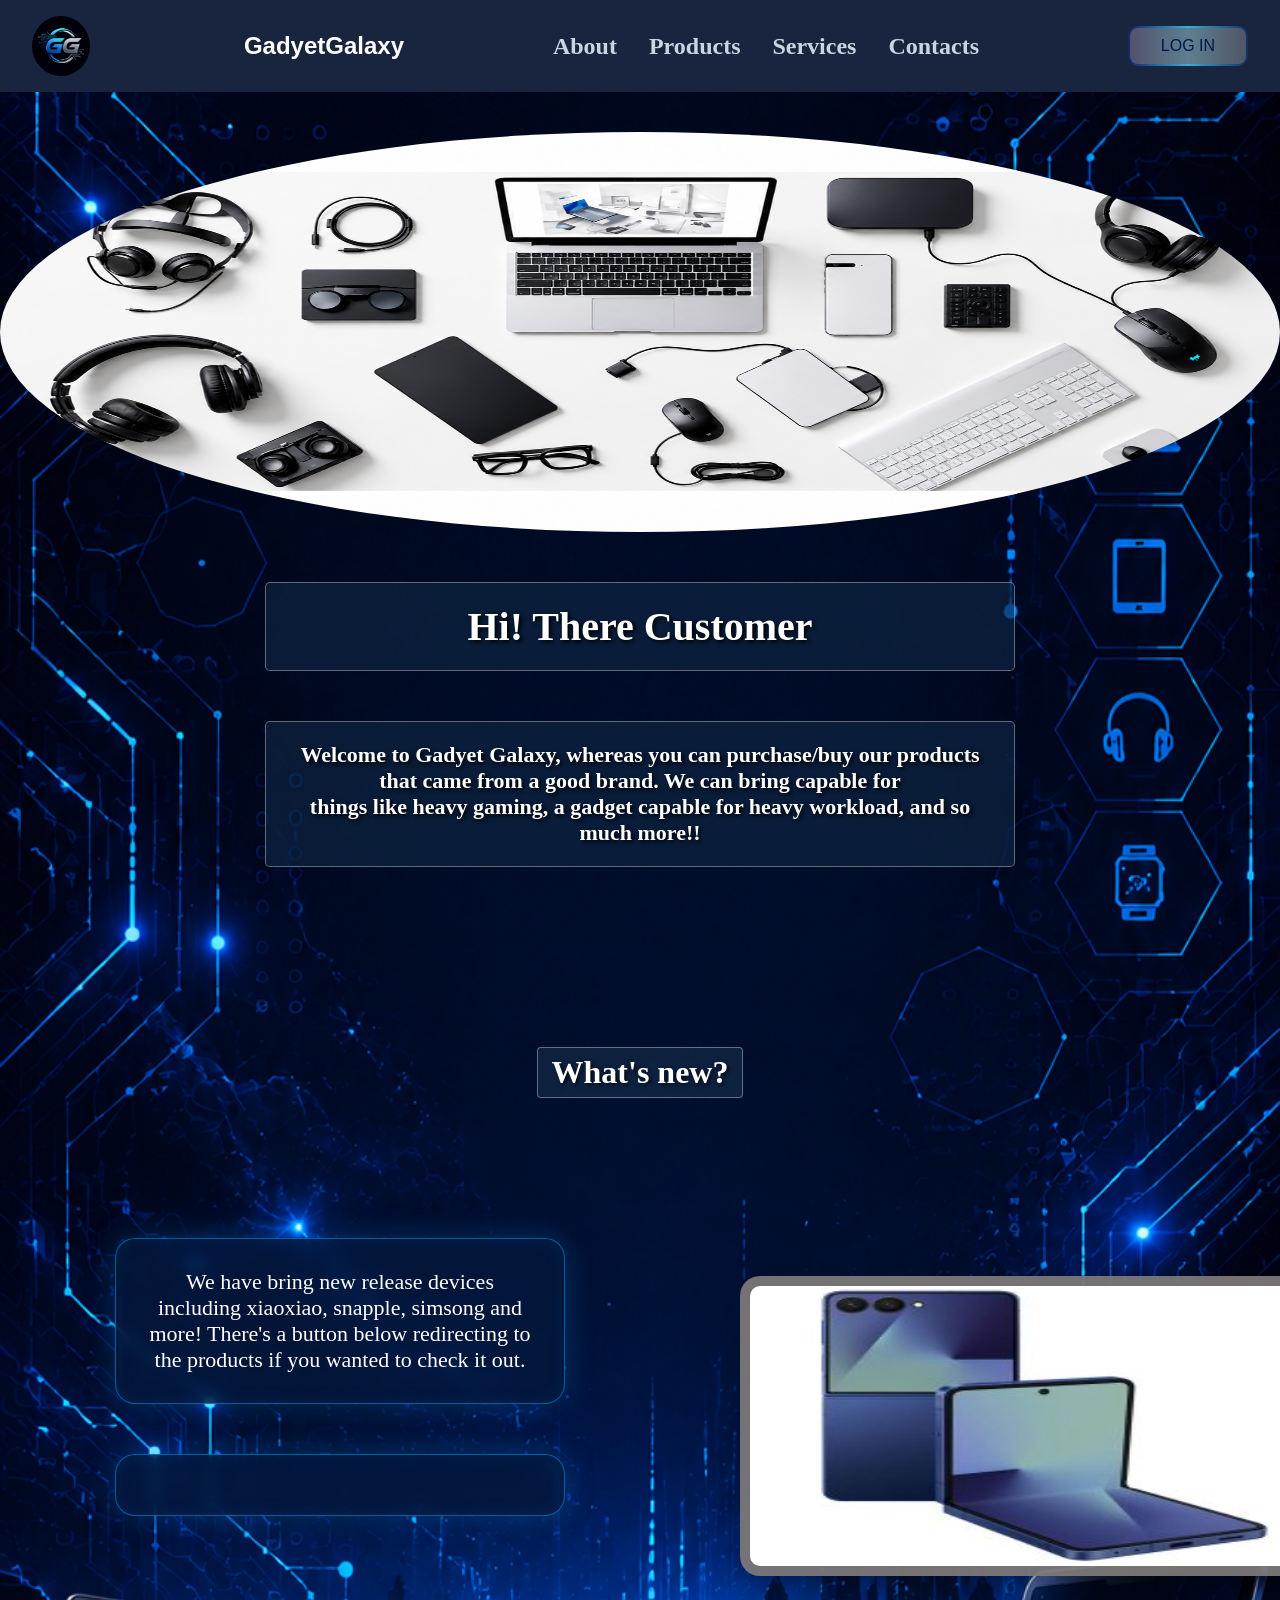
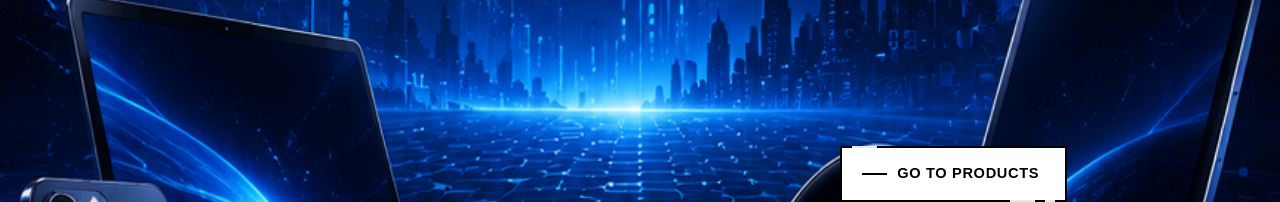
<file: website ecommerce/index.html>
<html>
    <link rel="stylesheet" href="web.css">
    <head>
      <nav>
       
           <img class="logo" src="logo.png"> 
  <a href="#" class="logotext">GadyetGalaxy</a>
   <center>
  <ul class="nav-links">
    <h1><a href="about.html">About</a></h1>
    <h1><a href="products.html">Products</a></h1>
    <h1><a href="services.html">Services</a></h1>
    <h1><a href="contacts.html">Contacts</a></h1>
  </center>
  
  </ul>
<a href="log in.html" class="Btn"></a>
</nav>

</nav>
    </head>
    
<body>
  <div>
    <img class="bg-image" src="wiiw.png"> 

  <center>
 <h2 class="h2lol">Hi! There Customer</h2>
 <pre></pre>
 <h6 class="wilcome">
  Welcome to Gadyet Galaxy, whereas you can purchase/buy our products 
  <pre></pre>
   that came from a good brand. We can bring capable for  
   <pre></pre>
   things like heavy gaming, a gadget capable for heavy workload, and so much more!!	 
 </h6> 

<h3 class="h3heading">What's new?</h3>
<p class="animatidtex">We have bring new release devices including
 xiaoxiao, snapple, simsong and more! There's a button below redirecting to the products if you wanted to check it out.</p>
</p>   
 <img class="uhh" src="flip.jpe">

  </center>

 
 
   <!-- From Uiverse.io by cssbuttons-io --> 
  
<a class="fancy" href="products.html">
  <span class="top-key"></span>
  <span class="text">Go to Products</span>
  <span class="bottom-key-1"></span>
  <span class="bottom-key-2"></span>
</a>

 
</div>


</body>
</html>
</file>
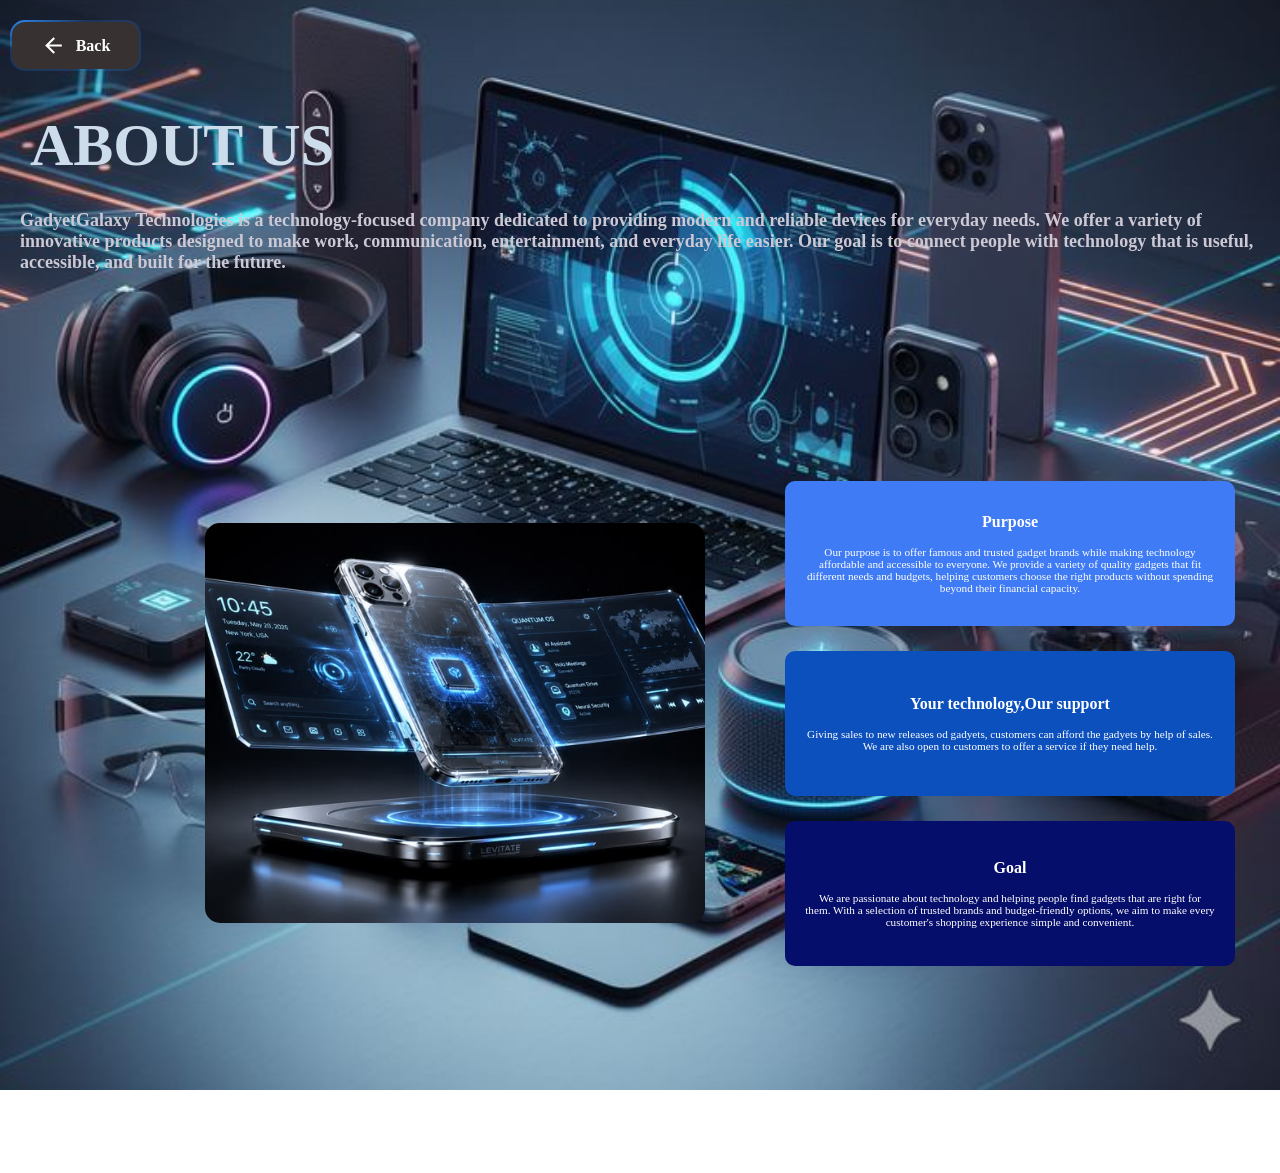
<file: website ecommerce/about.html>
<!DOCTYPE html>
<html lang="en">

<head>
    <meta charset="UTF-8">
    <meta name="viewport" content="width=device-width, initial-scale=1.0">
    
    <link rel="stylesheet" href="about.css">
    <a href="web1.html" class="user-profile" aria-label="Go Back Button">

    <div class="user-profile-inner">

        <svg
            aria-hidden="true"
            xmlns="http://www.w3.org/2000/svg"
            viewBox="0 0 24 24"
        >
            <path
                d="M20 11H7.83l5.59-5.59L12 4l-8 8 8 8 1.41-1.41L7.83 13H20v-2z"
            />
        </svg>

        <p>Back</p>

    </div>

</a>
    <h1>ABOUT US</h1>
    <h2>GadyetGalaxy Technologies is a technology-focused company dedicated to providing modern and reliable devices for everyday needs. We offer a variety of innovative products designed to make work, communication, entertainment, and everyday life easier. Our goal is to connect people with technology that is useful, accessible, and built for the future.</h2>
<body>

    <div class="content-container">

        <!-- IMAGE ON THE LEFT -->
        <div class="image-container">
            <img src="Next-Generation Levitating Smartphone with Holographic Display _ Futuristic Luxury Tech Concept.jpe"
                 alt="Technology">
        </div>

        <!-- CARDS ON THE RIGHT -->
        <div class="cards">

            <div class="card red">
                <p class="tip">Purpose</p>
                <pre> </pre>
                <p class="second-text">Our purpose is to offer famous and trusted gadget brands while making technology affordable and accessible to everyone. We provide a variety of quality gadgets that fit different needs and budgets, helping customers choose the right products without spending beyond their financial capacity.
</p>
            </div>

            <div class="card blue">
                <p class="tip">Your technology,Our support</p>
                <pre> </pre>
                <p class="second-text">Giving sales to new releases od gadyets, customers can afford the gadyets by help of sales. We are also open to customers to offer a service if they need help.</p>
            </div>

            <div class="card green">
                <p class="tip">Goal</p>
                <pre> </pre>
                <p class="second-text">We are passionate about technology and helping people find gadgets that are right for them. With a selection of trusted brands and budget-friendly options, we aim to make every customer's shopping experience simple and convenient.</p>
            </div>

        </div>

    </div>

</body>
</html>
</file>
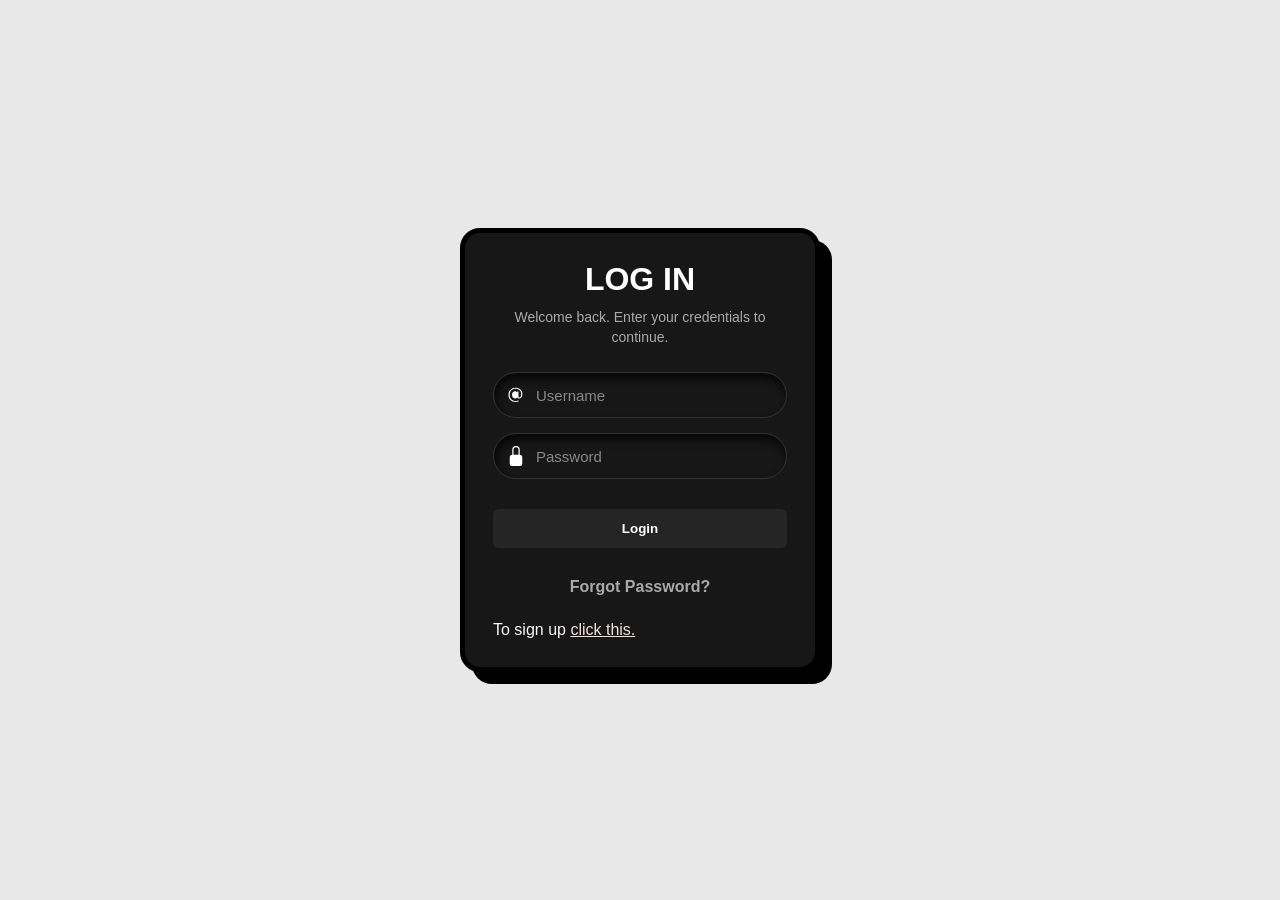
<file: website ecommerce/log in.html>
<!DOCTYPE html>
<html lang="en">
    <link rel="stylesheet" href="login.css">
<head>
  <meta charset="UTF-8">
  <meta name="viewport" content="width=device-width, initial-scale=1.0">
  <title>Login</title>

  <style>
    * {
      box-sizing: border-box;
      margin: 0;
      padding: 0;
    }

    body {
      min-height: 100vh;
      display: flex;
      justify-content: center;
      align-items: center;
      background: #e8e8e8;
      font-family: Arial, sans-serif;
    }

    /* Main Card */
    .card {
      width: 360px;
      padding: 28px;
      background: #171717;
      border: 5px solid #000;
      border-radius: 20px;
      box-shadow: 12px 12px 0 #000;
      transition: 0.3s ease;
    }

    .card:hover {
      transform: translate(-5px, -5px);
      box-shadow: 17px 17px 0 #000;
    }

    /* Title */
    .card__title {
      display: block;
      position: relative;
      overflow: hidden;
      margin-bottom: 10px;
      color: white;
      text-align: center;
      font-size: 32px;
      font-weight: 900;
      text-transform: uppercase;
    }

    .card__title::after {
      content: "";
      position: absolute;
      bottom: 0;
      left: 5%;
      width: 90%;
      height: 3px;
      background: white;
      transform: translateX(-110%);
      transition: 0.3s;
    }

    .card:hover .card__title::after {
      transform: translateX(0);
    }

    /* Description */
    .card__content {
      margin-bottom: 25px;
      color: #aaa;
      text-align: center;
      font-size: 14px;
      line-height: 1.4;
    }

    /* Login Form */
    .form {
      display: flex;
      flex-direction: column;
      gap: 15px;
    }

    /* Input Fields */
    .field {
      display: flex;
      align-items: center;
      gap: 10px;
      padding: 12px;
      border-radius: 25px;
      background: #171717;
      border: 1px solid #333;
      box-shadow: inset 2px 5px 10px #050505;
      transition: 0.3s;
    }

    .field:focus-within {
      border-color: white;
      transform: scale(1.03);
    }

    .input-icon {
      width: 20px;
      height: 20px;
      fill: white;
      flex-shrink: 0;
    }

    .input-field {
      width: 100%;
      border: none;
      outline: none;
      background: transparent;
      color: white;
      font-size: 15px;
    }

    .input-field::placeholder {
      color: #888;
    }

    /* Buttons */
    .btn {
      display: flex;
      gap: 10px;
      margin-top: 15px;
    }

    .button1,
    .button2,
    .button3 {
      border: none;
      border-radius: 6px;
      outline: none;
      cursor: pointer;
      color: white;
      background: #252525;
      transition: 0.3s ease;
      font-weight: bold;
    }

    .button1 {
      flex: 1;
      padding: 12px;
    }

    .button2 {
      flex: 1;
      padding: 12px;
    }

    .button1:hover,
    .button2:hover {
      background: white;
      color: black;
    }

    .button3 {
      width: 100%;
      margin-top: 5px;
      padding: 10px;
      color: #aaa;
      background: transparent;
    }

    .button3:hover {
      color: white;
      background: #d00000;
    }

    /* Login success/error message */
    .message {
      display: none;
      margin-top: 15px;
      padding: 10px;
      border-radius: 6px;
      text-align: center;
      font-size: 14px;
    }

    .message.success {
      display: block;
      background: #5ad641;
      color: #000;
    }

    .message.error {
      display: block;
      background: #d00000;
      color: white;
    }

    /* Glitch Animation */
    @keyframes glitch {
      0% {
        transform: translate(0);
      }

      25% {
        transform: translate(2px, -2px);
      }

      50% {
        transform: translate(-2px, 2px);
      }

      75% {
        transform: translate(2px, 2px);
      }

      100% {
        transform: translate(0);
      }
    }

    .glitch {
      animation: glitch 0.2s;
    }

    /* Mobile */
    @media (max-width: 450px) {
      .card {
        width: 90%;
      }
    }
  </style>
</head>

<body>

  <div class="card" id="loginCard">

    <span class="card__title">Log In</span>

    <p class="card__content">
      Welcome back. Enter your credentials to continue.
    </p>

    <form class="form" id="loginForm">

      <!-- Username -->
      <div class="field">
        <svg
          class="input-icon"
          xmlns="http://www.w3.org/2000/svg"
          viewBox="0 0 16 16">
          <path d="M13.106 7.222c0-2.967-2.249-5.032-5.482-5.032
          -3.35 0-5.646 2.318-5.646 5.702 0 3.493 2.235 5.708
          5.762 5.708.862 0 1.689-.123 2.304-.335v-.862
          c-.43.199-1.354.328-2.29.328-2.926 0-4.813-1.88
          -4.813-4.798 0-2.844 1.921-4.881 4.594-4.881
          2.735 0 4.608 1.688 4.608 4.156 0 1.682-.554
          2.769-1.416 2.769-.492 0-.772-.28-.772-.76V5.206
          H8.923v.834h-.11c-.266-.595-.881-.964-1.6-.964
          -1.4 0-2.378 1.162-2.378 2.823 0 1.737.957
          2.906 2.379 2.906.8 0 1.415-.39 1.709-1.087h.11
          c.081.67.703 1.148 1.503 1.148 1.572 0 2.57-1.415
          2.57-3.643z"/>
        </svg>

        <input
          id="username"
          class="input-field"
          type="text"
          placeholder="Username"
          autocomplete="username"
          required>
      </div>

      <!-- Password -->
      <div class="field">
        <svg
          class="input-icon"
          xmlns="http://www.w3.org/2000/svg"
          viewBox="0 0 16 16">
          <path d="M8 1a2 2 0 0 1 2 2v4H6V3a2 2 0
          0 1 2-2zm3 6V3a3 3 0 0 0-6 0v4a2 2 0 0
          0-2 2v5a2 2 0 0 0 2 2h6a2 2 0 0 0 2-2V9a2
          2 0 0 0-2-2z"/>
        </svg>

        <input
          id="password"
          class="input-field"
          type="password"
          placeholder="Password"
          autocomplete="current-password"
          required>
      </div>

      <!-- Buttons -->
      <div class="btn">
        <button class="button1" type="submit" >
          Login
        </button>
       
        
      </div>
  <a href="fp.html" class="button3">
    Forgot Password?
</a>

    <p class="p">To sign up <a href="signup.html" class="idk"> click this. </a> </p>
    
    </form>
    <div id="message" class="message"></div>
  </div>

  <script>
    const loginForm = document.getElementById("loginForm");
    const message = document.getElementById("message");
    const loginCard = document.getElementById("loginCard");

    loginForm.addEventListener("submit", function(event) {
      event.preventDefault();

      const username = document.getElementById("username").value;
      const password = document.getElementById("password").value;
      const message = document.getElementById("message");

      /*
        DEMO LOGIN

        Change these credentials to whatever
        you want for testing.
      */

      const correctUsername = "admin";
      const correctPassword = "1234";

      if (
        username === correctUsername &&
        password === correctPassword
      ) {
        message.textContent = "Login successful!";
        message.className = "message success";
        window.location.href = "web1.html";
         
        // Example redirect:
        // window.location.href = "dashboard.html";

      } else {
        message.textContent = "Incorrect username or password.";
        message.className = "message error";

        loginCard.classList.remove("glitch");

        // Restart glitch animation
        void loginCard.offsetWidth;

        loginCard.classList.add("glitch");
      }
    });

    

    function forgotPassword() {
       window.location.href = "forgot-password.html";

      // Example:
      // window.location.href = "forgot-password.html";
    }
  </script>

</body>
</html>
</file>
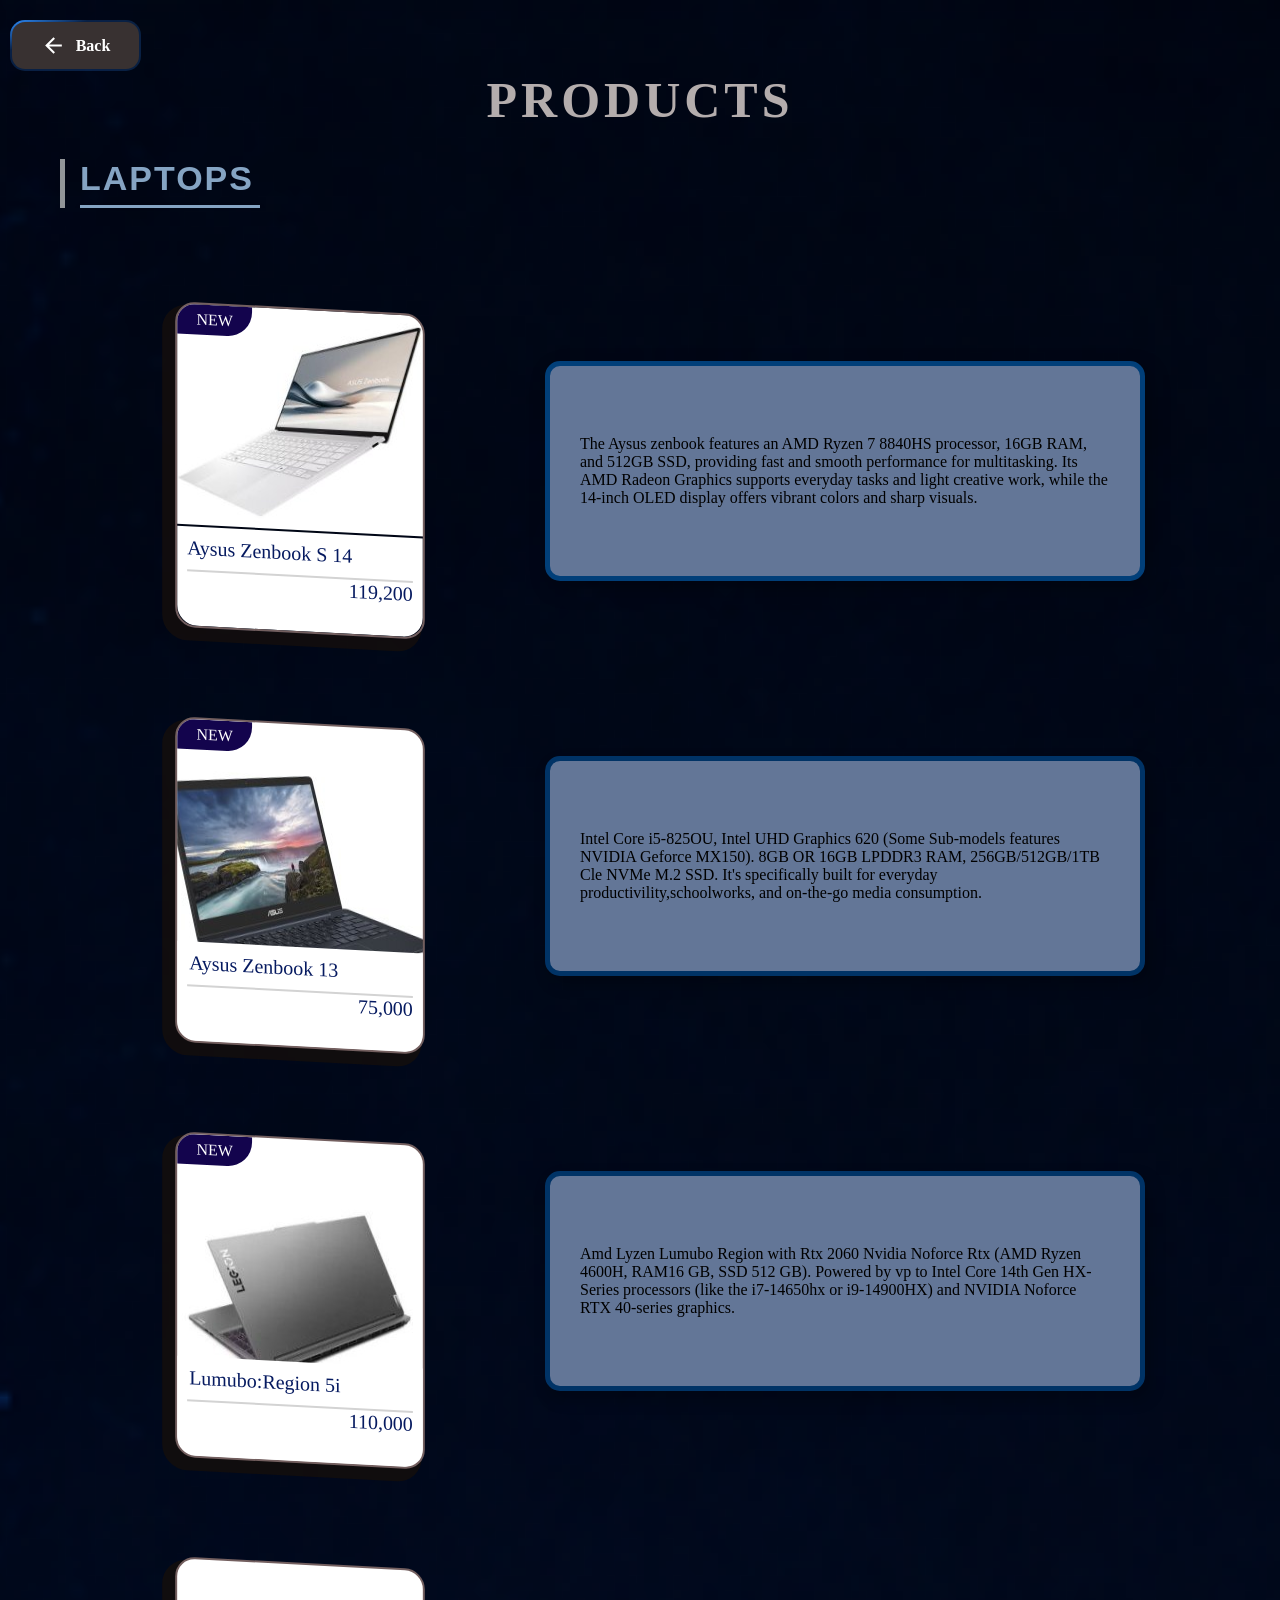
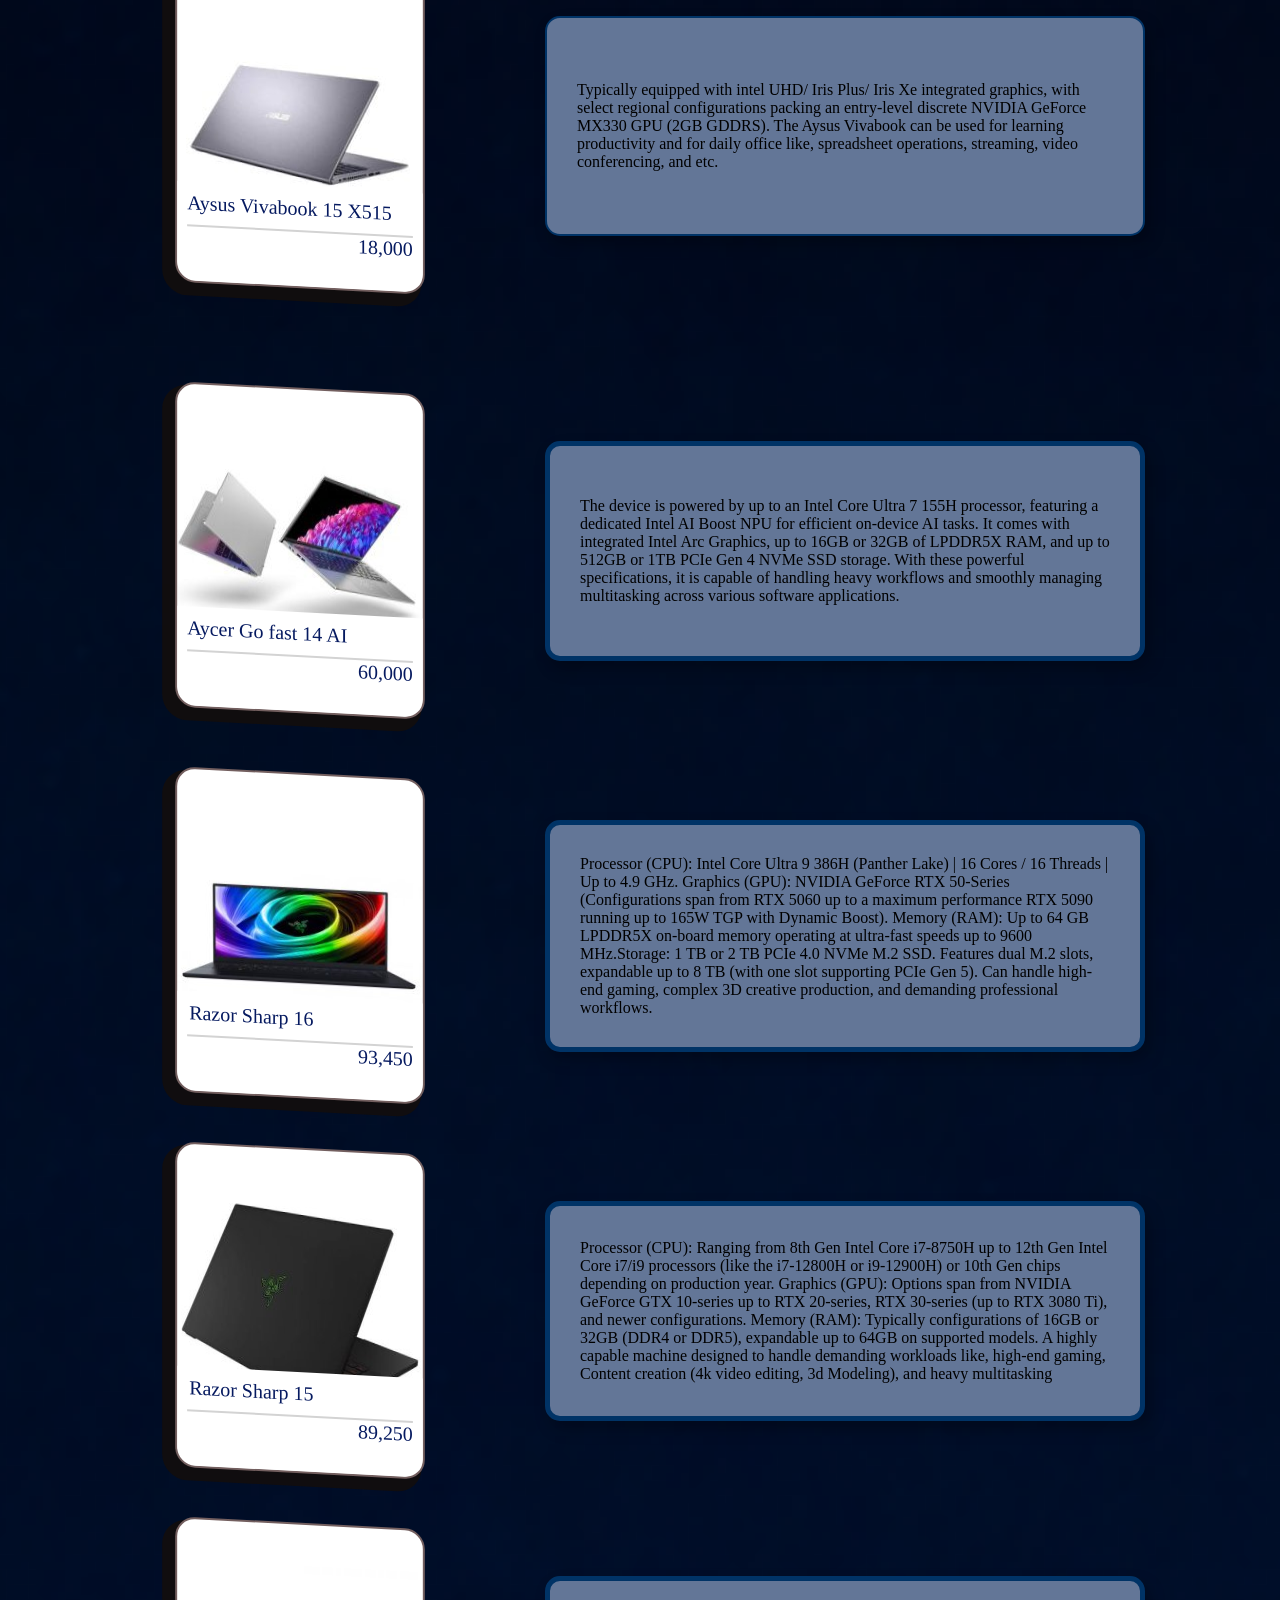
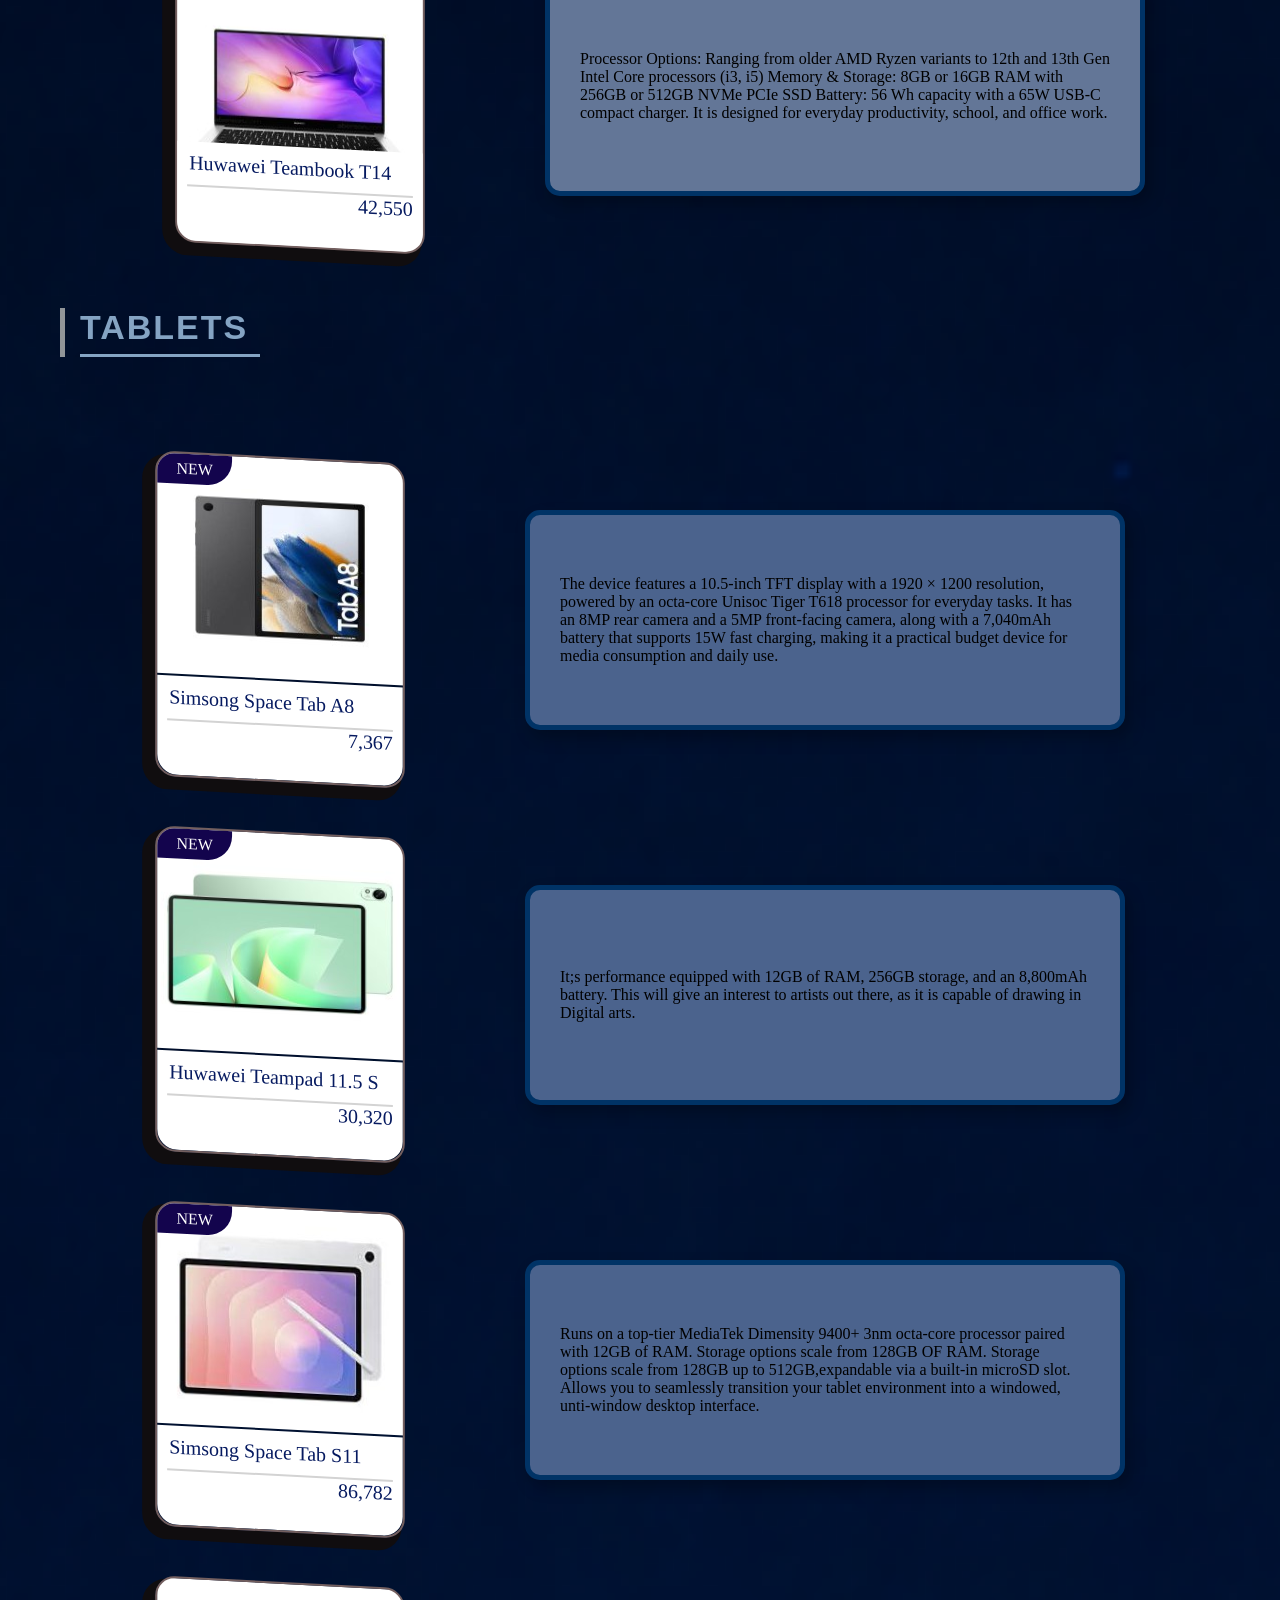
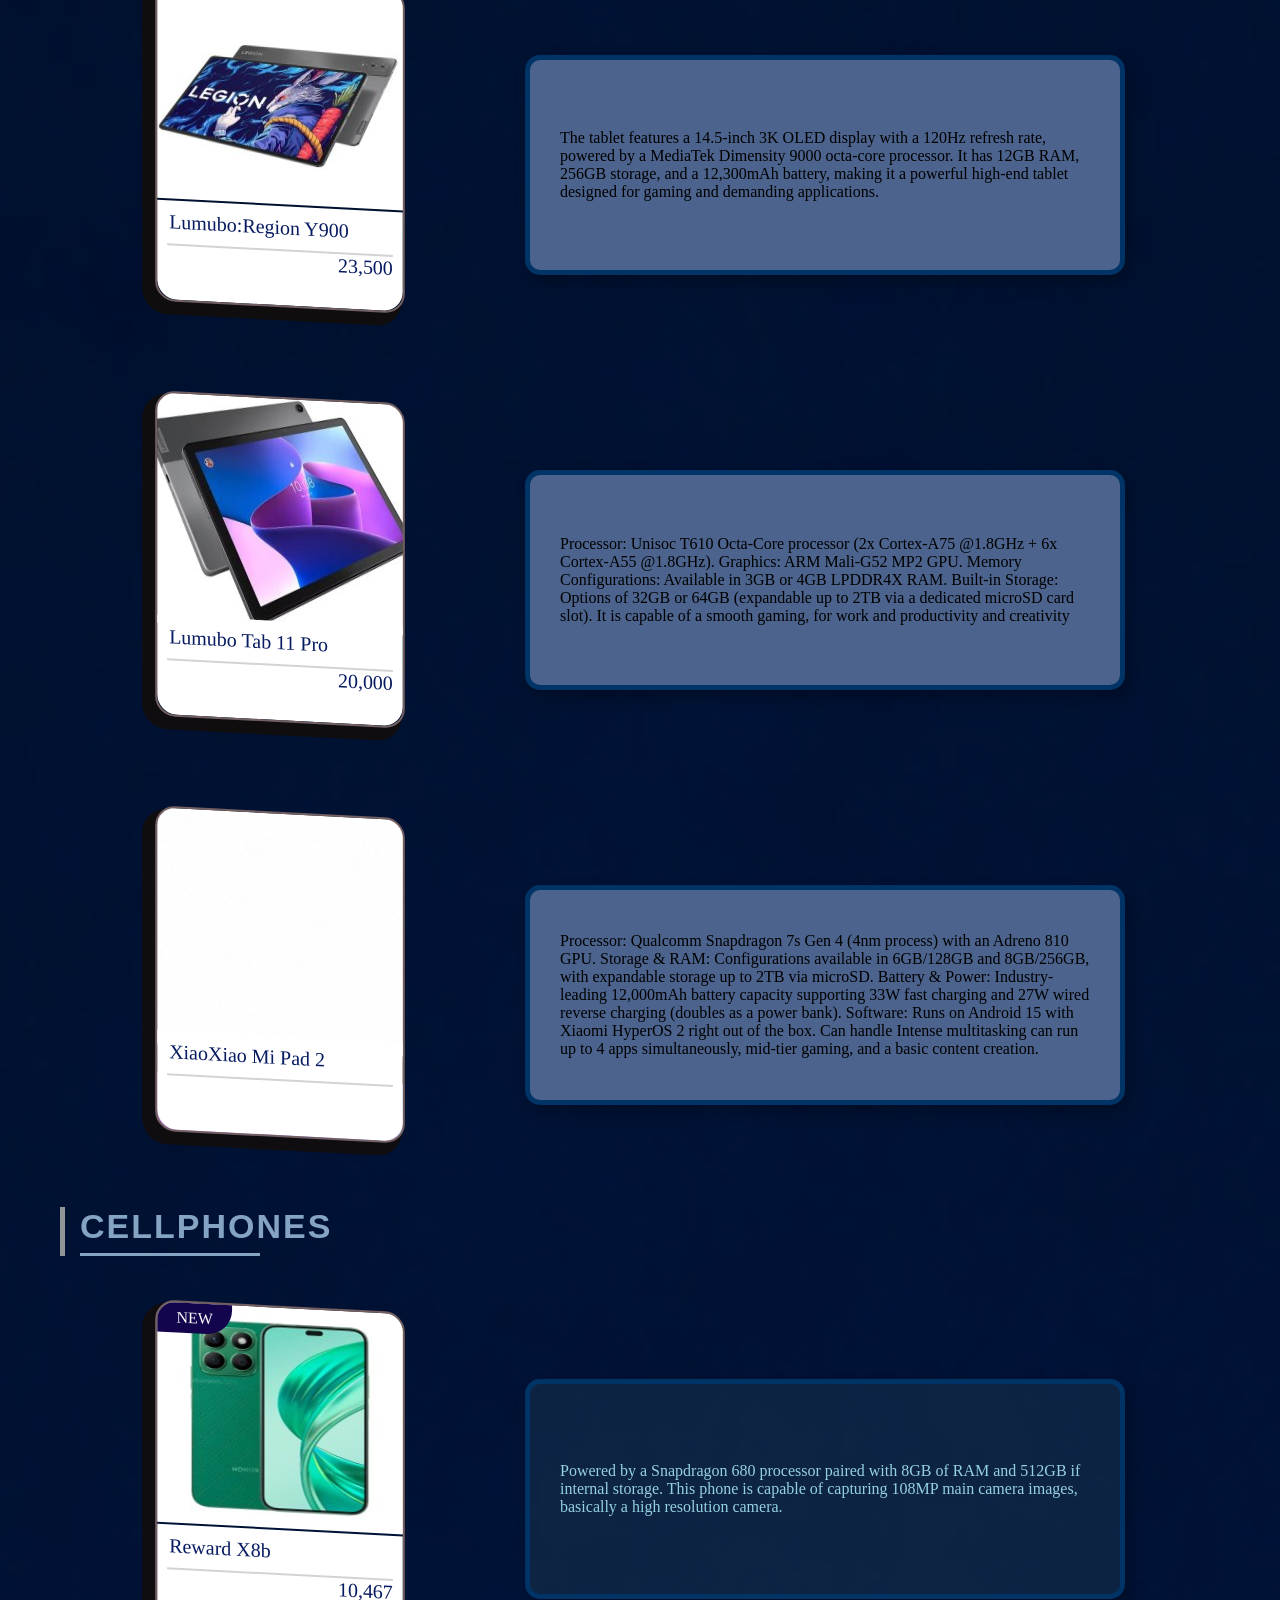
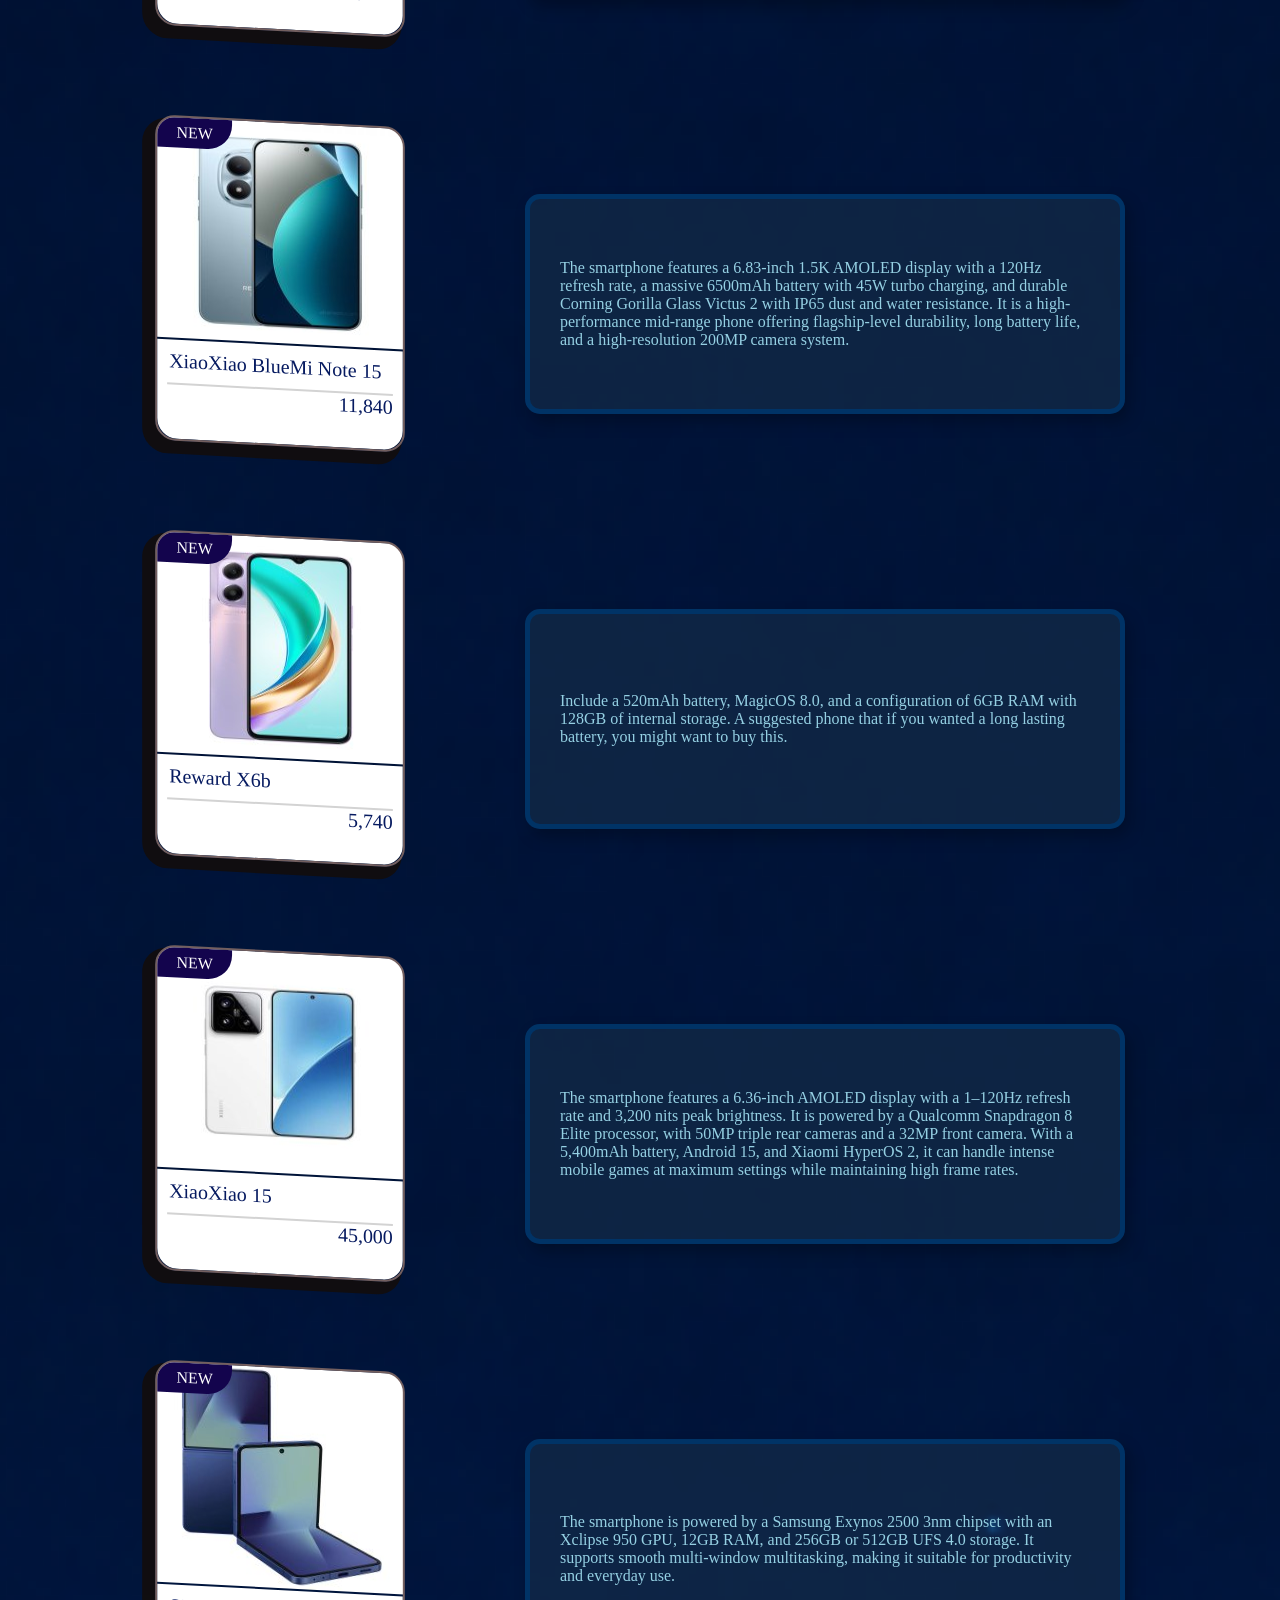
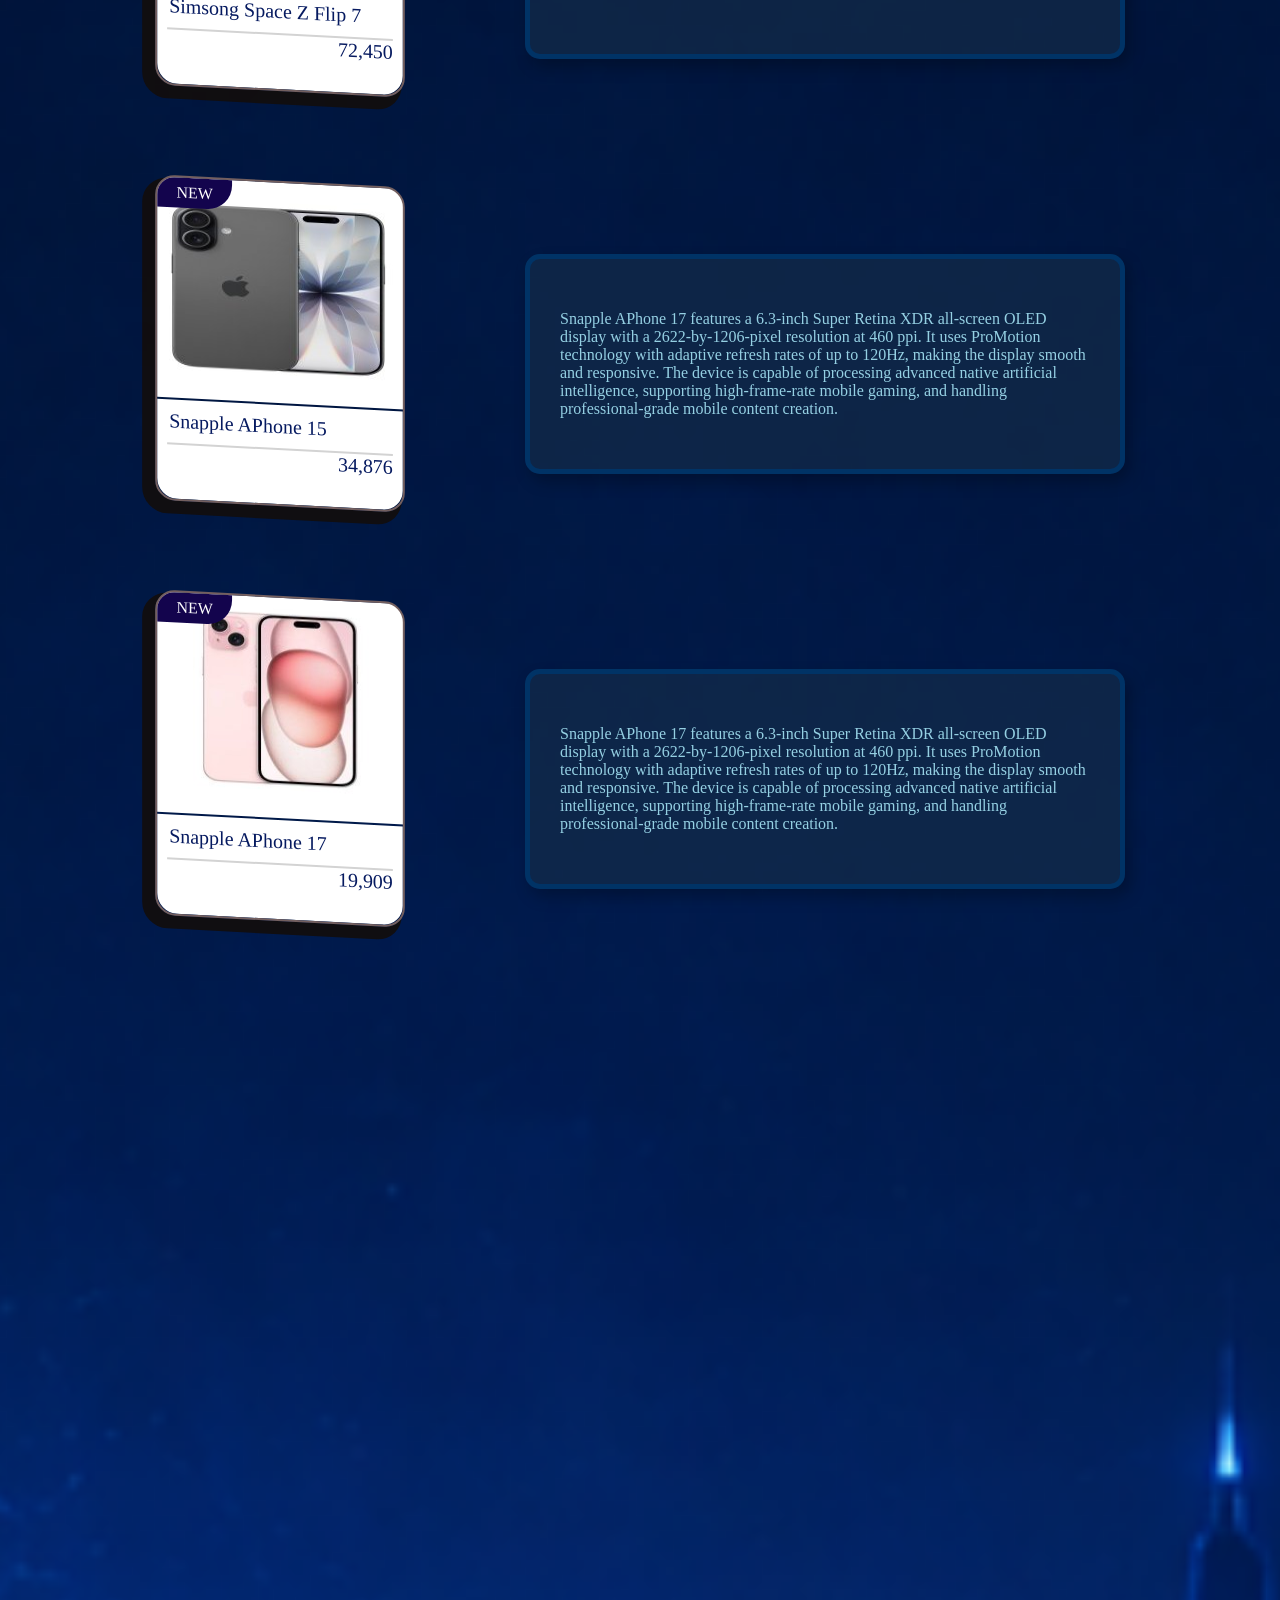
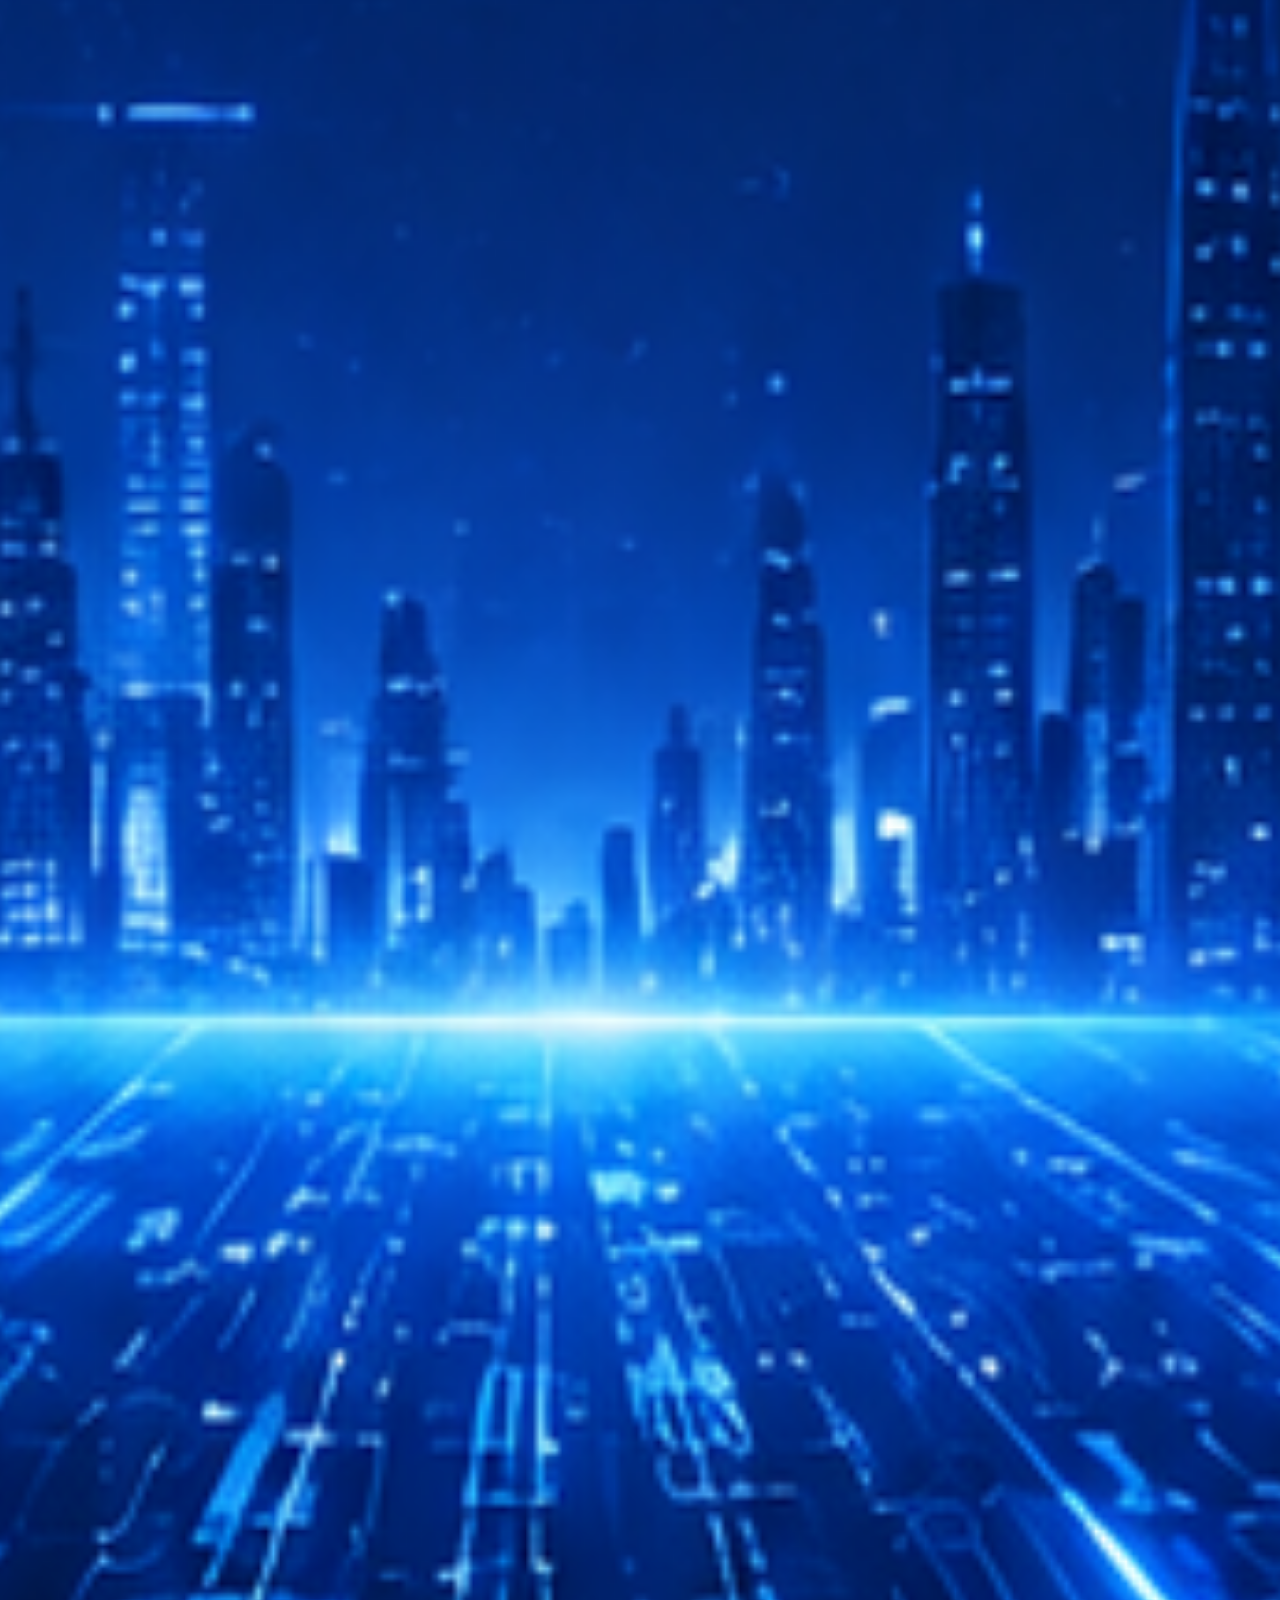
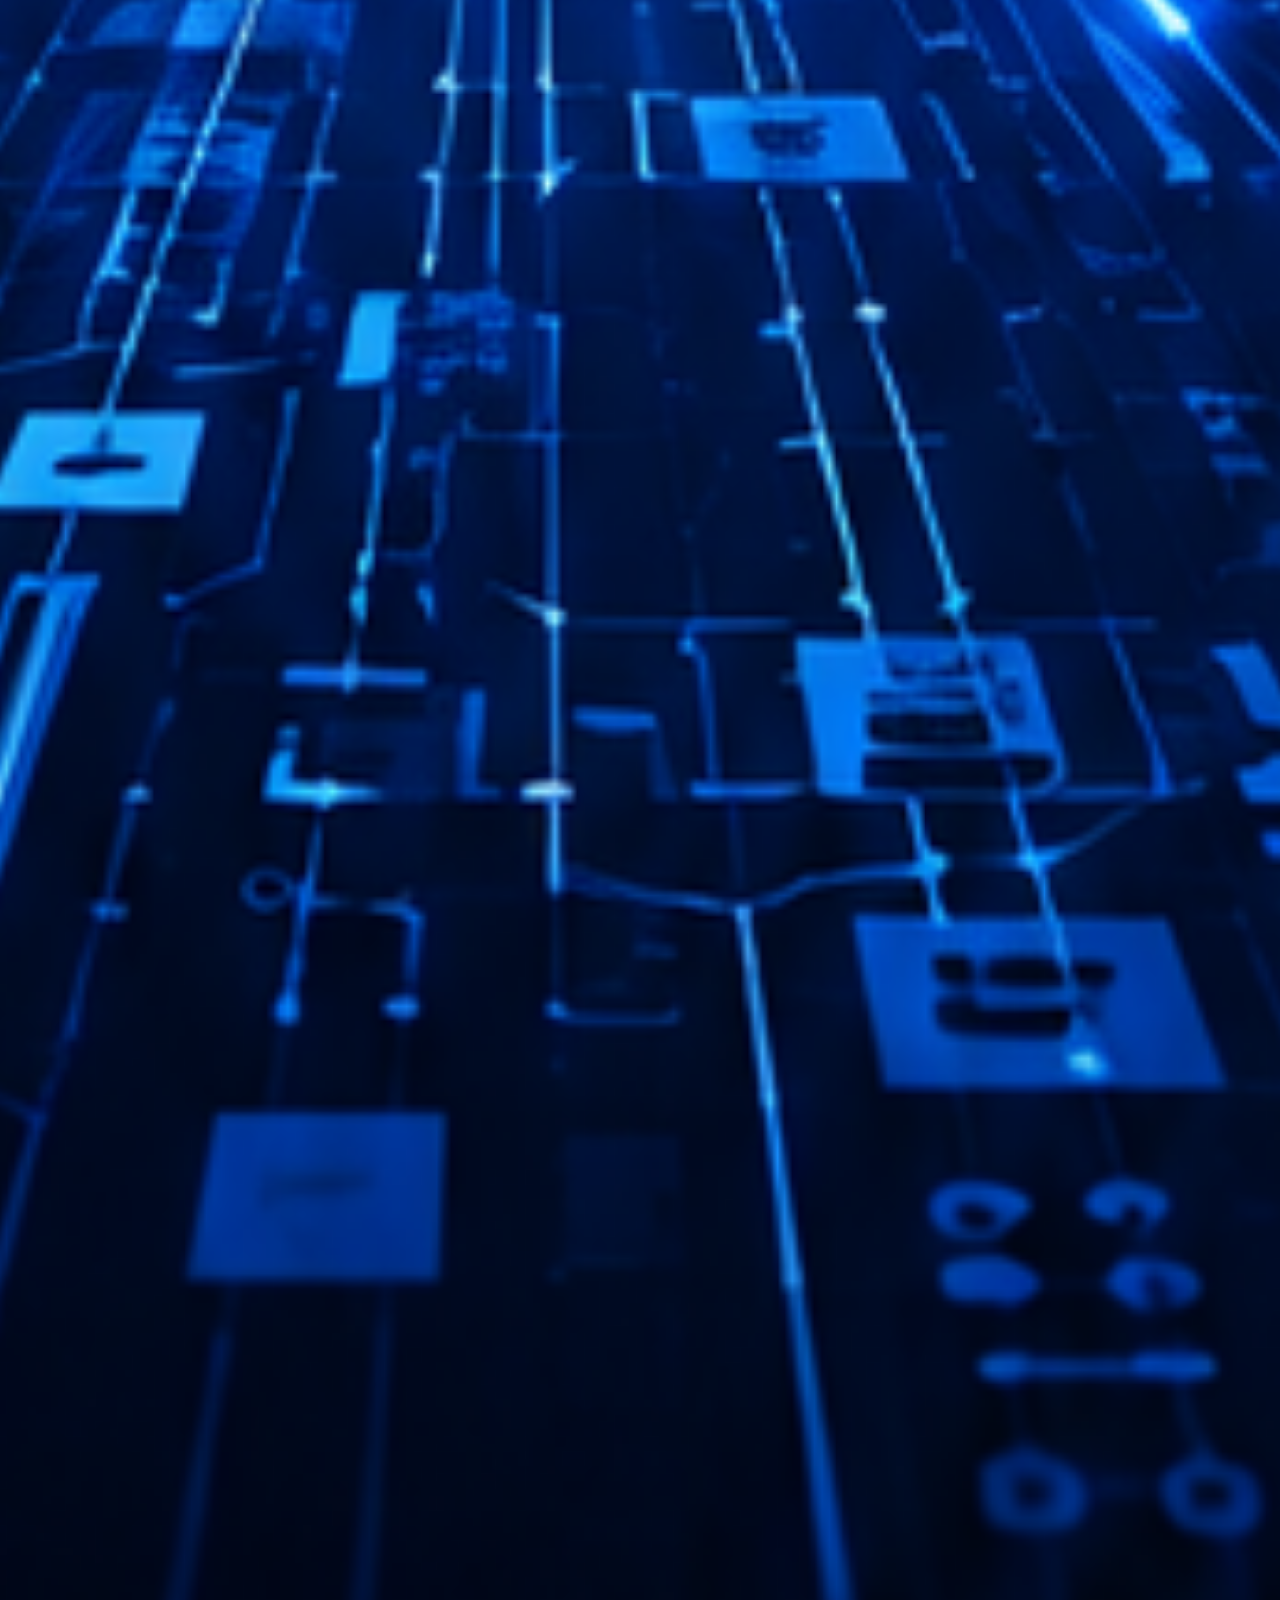
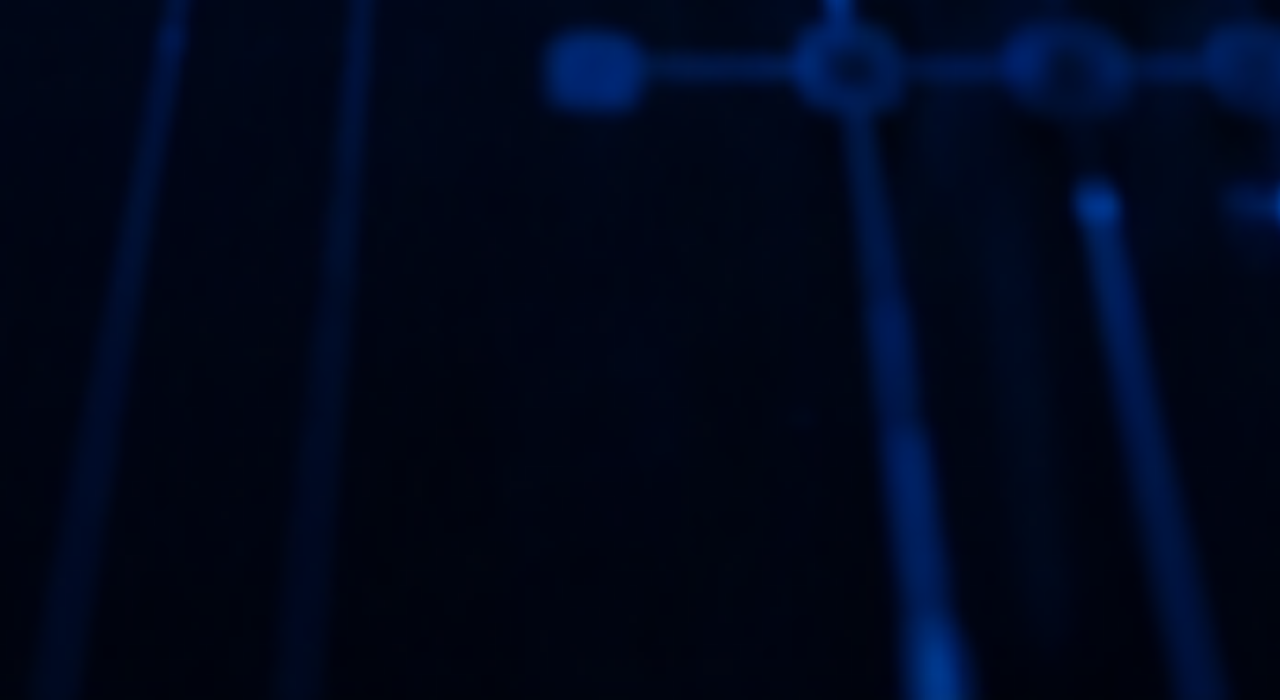
<file: website ecommerce/products.html>
<!DOCTYPE html>
<html lang="en">
     <link rel="stylesheet" href="products.css">
<head>
   
  
   <a href="web1.html" class="user-profile" aria-label="Go Back Button">

    <div class="user-profile-inner">

        <svg
            aria-hidden="true"
            xmlns="http://www.w3.org/2000/svg"
            viewBox="0 0 24 24"
        >
            <path
                d="M20 11H7.83l5.59-5.59L12 4l-8 8 8 8 1.41-1.41L7.83 13H20v-2z"
            />
        </svg>

        <p>Back</p>

    </div>

</a>
</head>

<body>
    <h1 class="title">PRODUCTS</h1>
  <h1 class="prodict"><span>LAPTOPS</span></h1>

 <div class="container">
 <div class="card1">
  <div id="cardnewfilter1"><p>NEW</p></div>
  <div id="cardbrightfilter1"></div>
  <div id="cardtop1">
  </div>


  <div id="cardbottom1">
    <p id="cardbottomtitle1">Aysus Zenbook S 14</p>
    <p id="cardbottomprice1">119,200</p>
  </div> 
</div>
<p class="text">The Aysus zenbook features an AMD Ryzen 7 8840HS processor, 16GB RAM, and 512GB SSD, providing fast and smooth performance for multitasking.
   Its AMD Radeon Graphics supports everyday tasks and light creative work, while the 14-inch OLED display offers vibrant colors and sharp visuals.
 </p> 

  </div>
  <div class="aysus-container">
  <div class="card">
  <div id="cardnewfilter"><p>NEW</p></div>
  <div id="cardbrightfilter"></div>
  <div id="cardtop">


  <div id="cardbottom">
    <p id="cardbottomtitle">Aysus Zenbook 13</p>
    <p id="cardbottomprice">75,000</p>
  </div> 
</div>
</div>
<p class="aysus-description"> Intel Core i5-825OU, Intel UHD Graphics 620 (Some Sub-models features NVIDIA Geforce MX150). 
  8GB OR 16GB LPDDR3 RAM, 256GB/512GB/1TB Cle NVMe M.2 SSD. It's specifically built for 
everyday productivility,schoolworks, and on-the-go media consumption. </p>
</div>

<div class="lumubo-container">
  <div class="cardid">
  <div id="cardidnewfilter"><p></p>NEW</div>
  <div id="cardidbrightfilter"></div>
  <div id="cardidtop">


  <div id="cardidbottom">
    <p id="cardidbottomtitle">Lumubo:Region 5i</p>
    <p id="cardidbottomprice">110,000</p>
  </div> 
</div>
</div>
<p class="lumubo-description">Amd Lyzen Lumubo Region with Rtx 2060 Nvidia Noforce Rtx 
  (AMD Ryzen 4600H, RAM16 GB, SSD 512 GB). 
   Powered by vp to Intel Core 14th Gen HX-Series processors (like the i7-14650hx or i9-14900HX) 
  and NVIDIA Noforce RTX 40-series graphics.</p>
</div>


  <div class="aysusvivabook-container">
  <div class="cardnibbm">
  <div id="cardbrightfilternibbm">NEW</div>
  <div id="cardtopnibbm">
  </div>

  <div id="cardbottomnibbm">
    <p id="cardbottomtitlenibbm">Aysus Vivabook 15 X515</p>
    <p id="cardbottompricenibbm">18,000</p>
  </div>
  </div>
  <p class="aysusvivamax-description">Typically equipped with intel UHD/ Iris Plus/ Iris Xe integrated graphics, 
    with select regional configurations packing an entry-level discrete NVIDIA GeForce MX330 GPU (2GB GDDRS).
    The Aysus Vivabook can be used for learning productivity and for daily office like, spreadsheet operations, streaming, video conferencing, and etc.
  </p>
  </div>


   <div class="aycer-container">
 <div class="cardaycer">
  <div id="cardaynewfilter"><p></p></div>
  <div id="cardaybrightfilter"></div>
  <div id="cardaytop">
  </div>


  <div id="cardaybottom">
    <p id="cardaybottomtitle">Aycer Go fast 14 AI</p>
    <p id="cardaybottomprice">60,000</p>
  </div> 
</div>
<p class="aycer-description">The device is powered by up to an Intel Core Ultra 7 155H processor, featuring a dedicated Intel AI Boost NPU for efficient on-device AI tasks. It comes with integrated Intel Arc Graphics, up to 16GB or 32GB of LPDDR5X RAM, and up to 512GB or 1TB PCIe Gen 4 NVMe SSD storage. With these powerful specifications, it is capable of handling heavy workflows and smoothly managing multitasking across various software applications. </p> 
  </div>
<div class="rawr-container">
  <div class="ra">
  <div id="cardranewfilter"><p></p></div>
  <div id="cardrabrightfilter"></div>
  <div id="cardratop">


  <div id="cardrabottom">
    <p id="cardrabottomtitle">Razor Sharp 16</p>
    <p id="cardrabottomprice">93,450</p>
  </div> 
</div>
</div>
<p class="rawr-description">Processor (CPU): Intel Core Ultra 9 386H (Panther Lake) | 16 Cores / 16 Threads | Up to 4.9 GHz.
Graphics (GPU): NVIDIA GeForce RTX 50-Series (Configurations span from RTX 5060 up to a maximum performance RTX 5090 running up to 165W TGP with Dynamic Boost).
Memory (RAM): Up to 64 GB LPDDR5X on-board memory operating at ultra-fast speeds up to 9600 MHz.Storage: 1 TB or 2 TB PCIe 4.0 NVMe M.2 SSD. Features dual M.2 slots, expandable up to 8 TB (with one slot supporting PCIe Gen 5).
Can handle high-end gaming, complex 3D creative production, and demanding professional workflows.
</p>
</div>

<div class="r-container">
  <div class="r">
  <div id="cardrnewfilter"><p></p></div>
  <div id="cardrbrightfilter"></div>
  <div id="cardrtop">


  <div id="cardrbottom">
    <p id="cardrbottomtitle">Razor Sharp 15</p>
    <p id="cardrbottomprice">89,250</p>
  </div> 
</div>
</div>
<p class="r-description">Processor (CPU): Ranging from 8th Gen Intel Core i7-8750H up to 12th Gen Intel Core i7/i9 processors (like the i7-12800H or i9-12900H) or 10th Gen chips depending on production year.
Graphics (GPU): Options span from NVIDIA GeForce GTX 10-series up to RTX 20-series, RTX 30-series (up to RTX 3080 Ti), and newer configurations.
Memory (RAM): Typically configurations of 16GB or 32GB (DDR4 or DDR5), expandable up to 64GB on supported models.
A highly capable machine designed to handle demanding workloads like, high-end gaming, Content creation (4k video editing, 3d Modeling), and heavy multitasking

</p>
</div>

<div class="tport-container">
  <div class="t">
  <div id="cardtnewfilter"><p></p></div>
  <div id="cardtbrightfilter"></div>
  <div id="cardttop">


  <div id="cardtbottom">
    <p id="cardtbottomtitle">Huwawei Teambook T14</p>
    <p id="cardtbottomprice">42,550</p>
  </div> 
</div>
</div>
<p class="tport-description">Processor Options: Ranging from older AMD Ryzen variants to 12th and 13th Gen Intel Core processors (i3, i5)
Memory & Storage: 8GB or 16GB RAM with 256GB or 512GB NVMe PCIe SSD
Battery: 56 Wh capacity with a 65W USB-C compact charger.
It is designed for everyday productivity, school, and office work.

</p>
</div>



  </div>

  <pre>  
  </pre>

   <h1 class="prodict"><span>TABLETS</span></h1>


  <div class="simsong-container">
  <div class="cardtab">
  <div id="cardtabnewfilter"><p></p>NEW</div>
  <div id="cardtabbrightfilter"></div>
  <div id="cardtabtop">


  <div id="cardtabbottom">
    <p id="cardtabbottomtitle">Simsong Space Tab A8</p>
    <p id="cardtabbottomprice">7,367</p>
  </div> 
</div>
</div>
<p class="simsong-description">The device features a 10.5-inch TFT display with a 1920 × 1200 resolution, powered by an octa-core Unisoc Tiger T618 processor for everyday tasks.
   It has an 8MP rear camera and a 5MP front-facing camera, along with a 7,040mAh battery that supports 15W fast charging, making it a practical budget device for media consumption 
   and daily use.
</p>
</div>

 <div class="huwawei-container">
  <div class="cardhu">
  <div id="cardhunewfilter"><p></p>NEW</div>
  <div id="cardhubrightfilter"></div>
  <div id="cardhutop">


  <div id="cardhubottom">
    <p id="cardhubottomtitle">Huwawei Teampad 11.5 S</p>
    <p id="cardhubottomprice">30,320</p>
  </div> 
</div>
</div>
<p class="huwa-description"> It;s performance equipped with 12GB of RAM, 256GB storage, and an 8,800mAh battery.
  This will give an interest to artists out there, as it is capable of drawing in Digital arts.
</p>
</div>

<div class="space-container">
  <div class="space">
  <div id="cardspacenewfilter"><p></p>NEW</div>
  <div id="cardspacebrightfilter"></div>
  <div id="cardspacetop">


  <div id="cardspacebottom">
    <p id="cardspacebottomtitle">Simsong Space Tab S11</p>
    <p id="cardspacebottomprice">86,782</p>
  </div> 
</div>
</div>
<p class="space-description">Runs on a top-tier MediaTek Dimensity 9400+ 3nm octa-core processor paired with 12GB of RAM. Storage options scale from 128GB OF RAM. Storage options scale from 128GB up to 512GB,expandable via a built-in microSD slot. 
  Allows you to seamlessly transition your tablet environment into a windowed, unti-window desktop interface.
</p>
</div>

<div class="y9-container">
  <div class="y9">
  <div id="cardsy9newfilter"><p></p></div>
  <div id="cardy9brightfilter"></div>
  <div id="cardy9top">


  <div id="cardy9bottom">
    <p id="cardy9bottomtitle">Lumubo:Region Y900</p>
    <p id="cardy9bottomprice">23,500</p>
  </div> 
</div>
</div>
<p class="y9-description">The tablet features a 14.5-inch 3K OLED display with a 120Hz refresh rate, powered by a MediaTek Dimensity 9000 octa-core processor.
   It has 12GB RAM, 256GB storage, and a 12,300mAh battery, making it a powerful high-end tablet designed for gaming and demanding applications.

</p>
</div>

<div class="tab11-container">
  <div class="a">
  <div id="cardanewfilter"><p></p></div>
  <div id="cardabrightfilter"></div>
  <div id="cardatop">


  <div id="cardabottom">
    <p id="cardabottomtitle">Lumubo Tab 11 Pro</p>
    <p id="cardabottomprice">20,000</p>
  </div> 
</div>
</div>
<p class="tab11-description">
Processor: Unisoc T610 Octa-Core processor (2x Cortex-A75 @1.8GHz + 6x Cortex-A55 @1.8GHz).
Graphics: ARM Mali-G52 MP2 GPU.
Memory Configurations: Available in 3GB or 4GB LPDDR4X RAM.
Built-in Storage: Options of 32GB or 64GB (expandable up to 2TB via a dedicated microSD card slot).
It is capable of a smooth gaming, for work and productivity and creativity
</p>
</div>

<div class="pad2-container">
  <div class="p">
  <div id="cardpnewfilter"><p></p></div>
  <div id="cardpbrightfilter"></div>
  <div id="cardptop">


  <div id="cardpbottom">
    <p id="cardpbottomtitle">XiaoXiao Mi Pad 2</p>
    <p id="cardpbottomprice"></p>
  </div> 
</div>
</div>
<p class="pad2-description">Processor: Qualcomm Snapdragon 7s Gen 4 (4nm process) with an Adreno 810 GPU.
Storage & RAM: Configurations available in 6GB/128GB and 8GB/256GB, with expandable storage up to 2TB via microSD.
Battery & Power: Industry-leading 12,000mAh battery capacity supporting 33W fast charging and 27W wired reverse charging (doubles as a power bank).
Software: Runs on Android 15 with Xiaomi HyperOS 2 right out of the box.
Can handle Intense multitasking can run up to 4 apps simultaneously, mid-tier gaming, and a basic content creation.
</p>
</div>


  <h1 class="prodict"><span>CELLPHONES</span></h1>

<div class="reward-container">
  <div class="re">
  <div id="cardrenewfilter"><p></p>NEW</div>
  <div id="cardrebrightfilter"></div>
  <div id="cardretop">


  <div id="cardrebottom">
    <p id="cardrebottomtitle">Reward X8b</p>
    <p id="cardrebottomprice">10,467</p>
  </div> 
</div>
</div>
<p class="reward-description">Powered by a Snapdragon 680 processor paired with 8GB of RAM and 512GB if internal storage. This phone is capable of capturing 108MP main camera images, basically a high resolution camera.
</div>

<div class="blu-container">
  <div class="blue">
  <div id="cardblunewfilter"><p></p>NEW</div>
  <div id="cardblubrightfilter"></div>
  <div id="cardblutop">


  <div id="cardblubottom">
    <p id="cardblubottomtitle">XiaoXiao BlueMi Note 15</p>
    <p id="cardblubottomprice">11,840</p>
  </div> 
</div>
</div>
<p class="blue-description">The smartphone features a 6.83-inch 1.5K AMOLED display with a 120Hz refresh rate, a massive 6500mAh battery with 45W turbo charging, and durable Corning Gorilla Glass Victus 2 with IP65 dust and water resistance. It is a high-performance mid-range phone offering flagship-level durability, long battery life, and a high-resolution 200MP camera system.

</p>
</div>

<div class="x-container">
  <div class="x">
  <div id="cardxnewfilter"><p></p>NEW</div>
  <div id="cardxbrightfilter"></div>
  <div id="cardxtop">


  <div id="cardxbottom">
    <p id="cardxbottomtitle">Reward X6b</p>
    <p id="cardxbottomprice">5,740</p>
  </div> 
</div>
</div>
<p class="x-description">Include a 520mAh battery, MagicOS 8.0, and a configuration of 6GB RAM with 128GB of internal storage. A suggested phone that if you wanted a long lasting battery, you might want to buy this.
</div>

<div class="i-container">
  <div class="i">
  <div id="cardinewfilter"><p></p>NEW</div>
  <div id="cardibrightfilter"></div>
  <div id="carditop">

  <div id="cardibottom">
    <p id="cardibottomtitle">XiaoXiao 15</p>
    <p id="cardibottomprice">45,000</p>
  </div> 
</div>
</div>
<p class="i-description">The smartphone features a 6.36-inch AMOLED display with a 1–120Hz refresh rate and 3,200 nits peak brightness. It is powered by a Qualcomm Snapdragon 8 Elite processor, with 50MP triple rear cameras and a 32MP front camera. With a 5,400mAh battery, Android 15, and Xiaomi HyperOS 2, it can handle intense mobile games at maximum settings while maintaining high frame rates.

</p>
</div>

<div class="z-container">
  <div class="z">
  <div id="cardznewfilter"><p></p>NEW</div>
  <div id="cardzbrightfilter"></div>
  <div id="cardztop">


  <div id="cardzbottom">
    <p id="cardzbottomtitle">Simsong Space Z Flip 7</p>
    <p id="cardzbottomprice">72,450</p>
  </div> 
</div>
</div>
<p class="z-description">The smartphone is powered by a Samsung Exynos 2500 3nm chipset with an Xclipse 950 GPU, 12GB RAM, and 256GB or 512GB UFS 4.0 storage. It supports smooth multi-window multitasking, making it suitable for productivity and everyday use.

</p>
</div>

<div class="snapple-container">
  <div class="s">
  <div id="cardsnewfilter"><p></p>NEW</div>
  <div id="cardsbrightfilter"></div>
  <div id="cardstop">


  <div id="cardsbottom">
    <p id="cardsbottomtitle">Snapple APhone 15</p>
    <p id="cardsbottomprice">34,876</p>
  </div> 
</div>
</div>
<p class="snapple-description">Snapple APhone 17 features a 6.3-inch Super Retina XDR all-screen OLED display with a 2622-by-1206-pixel resolution at 460 ppi. It uses ProMotion technology with adaptive refresh rates of up to 120Hz, making the display smooth and responsive. The device is capable of processing advanced native artificial intelligence, supporting high-frame-rate mobile gaming, and handling professional-grade mobile content creation.


</p>
</div>


<div class="snapplepink-container">
  <div class="c">
  <div id="cardcnewfilter"><p></p>NEW</div>
  <div id="cardcbrightfilter"></div>
  <div id="cardctop">


  <div id="cardcbottom">
    <p id="cardcbottomtitle">Snapple APhone 17</p>
    <p id="cardcbottomprice">19,909</p>
  </div> 
</div>
</div>
<p class="snapplepink-description">Snapple APhone 17 features a 6.3-inch Super Retina XDR all-screen OLED display with a 2622-by-1206-pixel resolution at 460 ppi. It uses ProMotion technology with adaptive refresh rates of up to 120Hz, making the display smooth and responsive. The device is capable of processing advanced native artificial intelligence, supporting high-frame-rate mobile gaming, and handling professional-grade mobile content creation.


</p>
</div>


</body>
</html>
</file>
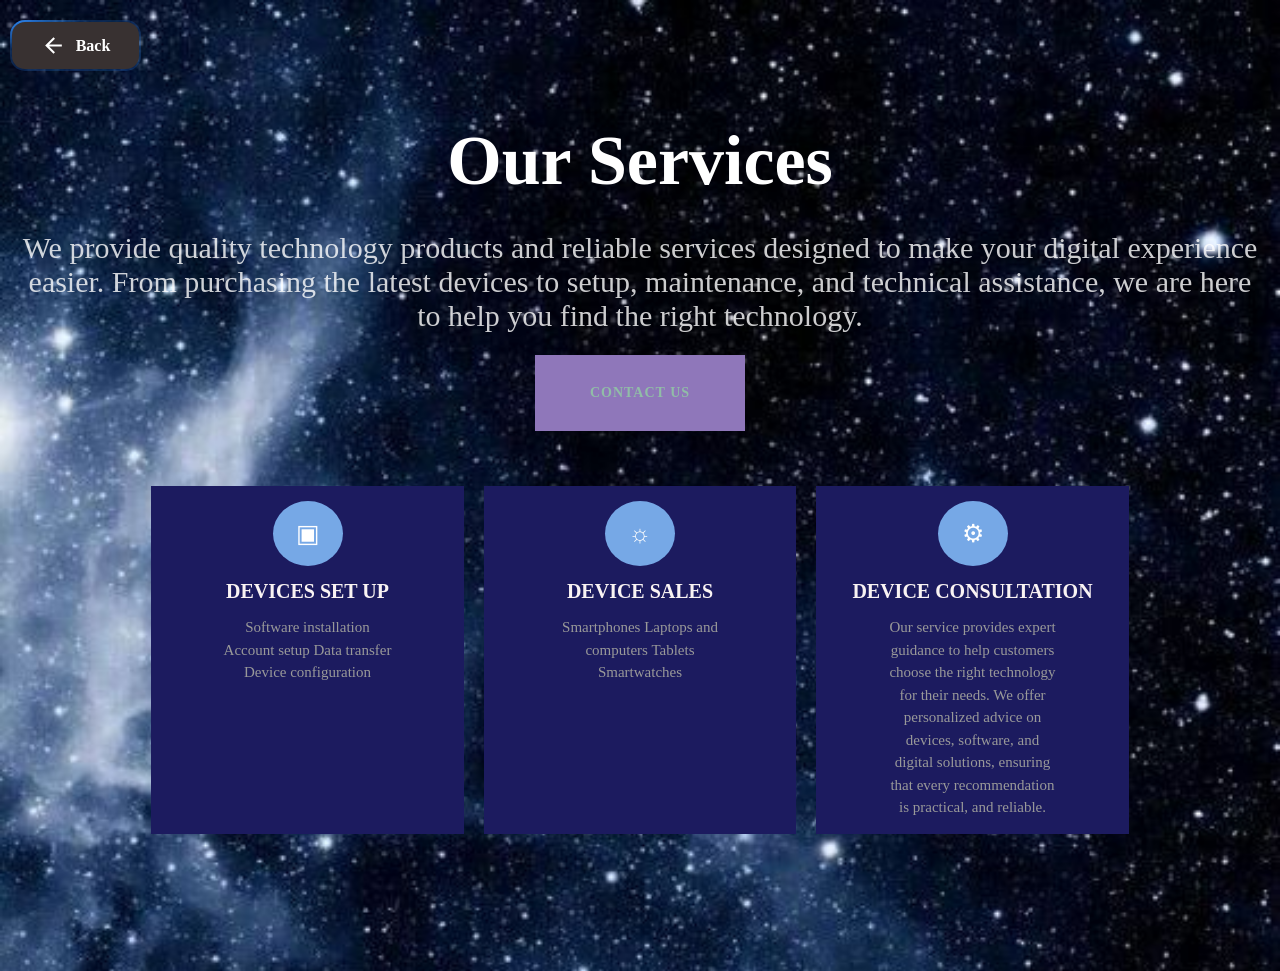
<file: website ecommerce/services.html>
<!DOCTYPE html>
<html lang="en">
<head>
  <meta charset="UTF-8">
  <meta name="viewport" content="width=device-width, initial-scale=1.0">
  <title>Our Services</title>
  <link rel="stylesheet" href="services.css">
  <a href="web1.html" class="user-profile" aria-label="Go Back Button">

    <div class="user-profile-inner">

        <svg
            aria-hidden="true"
            xmlns="http://www.w3.org/2000/svg"
            viewBox="0 0 24 24"
        >
            <path
                d="M20 11H7.83l5.59-5.59L12 4l-8 8 8 8 1.41-1.41L7.83 13H20v-2z"
            />
        </svg>

        <p>Back</p>

    </div>

</a>
</head>

<body>

  <section class="services">

    <div class="services-header">
      <h1>Our Services</h1>

      <p>
        We provide quality technology products and reliable services designed to make your digital experience easier. From purchasing the latest devices to setup, maintenance, and technical assistance, we are here to help you find the right technology.
      </p>

      <a href="contacts.html" class="contact-btn">CONTACT US</a>
    </div>

    <div class="service-container">

      
      <div class="service-card">
        <div class="icon">▣</div>

        <h2>DEVICES SET UP</h2>

        <p>
          Software installation
          Account setup
          Data transfer
          Device configuration

        </p>
      </div>

      <!-- Card 2 -->
      <div class="service-card">
        <div class="icon">☼</div>

        <h2>DEVICE SALES</h2>

        <p>
        Smartphones
        Laptops and computers
        Tablets
        Smartwatches
        

        </p>
      </div>

      <!-- Card 3 -->
      <div class="service-card">
        <div class="icon">⚙</div>

        <h2>DEVICE CONSULTATION</h2>

        <p>
          Our service provides expert guidance to help customers choose the right technology for their needs. We offer personalized advice on devices, software, and digital solutions, ensuring that every recommendation is practical, and reliable.
        </p>
      </div>

    </div>

  </section>

</body>
</html>
</file>
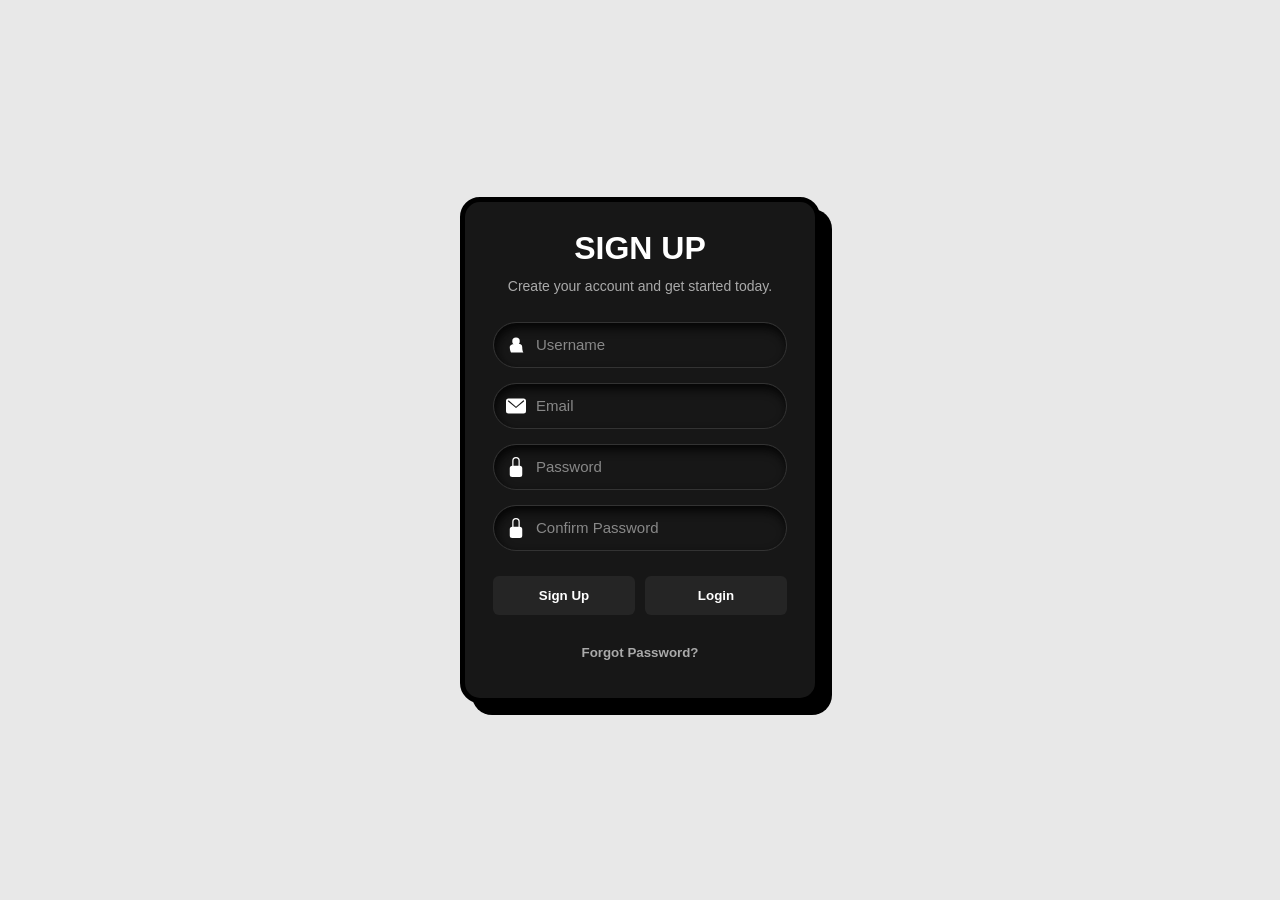
<file: website ecommerce/signup.html>
<!DOCTYPE html>
<html lang="en">
      <link rel="stylesheet" href="sign.css">
<head>
  <meta charset="UTF-8">
  <meta name="viewport" content="width=device-width, initial-scale=1.0">
  <title>Sign Up</title>

  <style>
    * {
      box-sizing: border-box;
      margin: 0;
      padding: 0;
    }

    body {
      min-height: 100vh;
      display: flex;
      justify-content: center;
      align-items: center;
      background: #e8e8e8;
      font-family: Arial, sans-serif;
    }

    /* Main Card */
    .card {
      width: 360px;
      padding: 28px;
      background: #171717;
      border: 5px solid #000;
      border-radius: 20px;
      box-shadow: 12px 12px 0 #000;
      transition: 0.3s ease;
    }

    .card:hover {
      transform: translate(-5px, -5px);
      box-shadow: 17px 17px 0 #000;
    }

    /* Title */
    .card__title {
      display: block;
      position: relative;
      overflow: hidden;
      margin-bottom: 10px;
      color: white;
      text-align: center;
      font-size: 32px;
      font-weight: 900;
      text-transform: uppercase;
    }

    .card__title::after {
      content: "";
      position: absolute;
      bottom: 0;
      left: 5%;
      width: 90%;
      height: 3px;
      background: white;
      transform: translateX(-110%);
      transition: 0.3s;
    }

    .card:hover .card__title::after {
      transform: translateX(0);
    }

    /* Description */
    .card__content {
      margin-bottom: 25px;
      color: #aaa;
      text-align: center;
      font-size: 14px;
      line-height: 1.4;
    }

    /* Form */
    .form {
      display: flex;
      flex-direction: column;
      gap: 15px;
    }

    /* Input */
    .field {
      display: flex;
      align-items: center;
      gap: 10px;
      padding: 12px;
      border-radius: 25px;
      background: #171717;
      border: 1px solid #333;
      box-shadow: inset 2px 5px 10px #050505;
      transition: 0.3s;
    }

    .field:focus-within {
      border-color: white;
      transform: scale(1.03);
    }

    .input-icon {
      width: 20px; 
      height: 20px;
      fill: white;
      flex-shrink: 0;
    }

    .input-field {
      width: 100%;
      border: none;
      outline: none;
      background: transparent;
      color: white;
      font-size: 15px;
    }

    .input-field::placeholder {
      color: #888;
    }

    /* Buttons */
    .btn {
      display: flex;
      gap: 10px;
      margin-top: 10px;
    }

    .button1,
    .button2,
    .button3 {
      border: none;
      border-radius: 6px;
      outline: none;
      cursor: pointer;
      font-weight: bold;
      transition: 0.3s ease;
    }

    /* Sign Up */
    .button1 {
      flex: 1;
      padding: 12px;
      background: #252525;
      color: white;
    }

    .button1:hover {
      background: white;
      color: black;
    }

    /* Login */
    .button2 {
      flex: 1;
      padding: 12px;
      background: #252525;
      color: white;
    }

    .button2:hover {
      background: white;
      color: black;
    }

    /* Forgot Password */
    .button3 {
      width: 100%;
      margin-top: 5px;
      padding: 10px;
      background: transparent;
      color: #aaa;
    }

    .button3:hover {
      background: #d00000;
      color: white;
    }

    /* Message */
    .message {
      display: none;
      margin-top: 15px;
      padding: 10px;
      border-radius: 6px;
      text-align: center;
      font-size: 14px;
    }

    .message.success {
      display: block;
      background: #5ad641;
      color: #000;
    }

    .message.error {
      display: block;
      background: #d00000;
      color: white;
    }

    /* Glitch */
    @keyframes glitch {
      0% {
        transform: translate(0);
      }

      25% {
        transform: translate(2px, -2px);
      }

      50% {
        transform: translate(-2px, 2px);
      }

      75% {
        transform: translate(2px, 2px);
      }

      100% {
        transform: translate(0);
      }
    }

    .glitch {
      animation: glitch 0.2s;
    }

    /* Mobile */
    @media (max-width: 450px) {
      .card {
        width: 90%;
      }
    }
  </style>
</head>

<body>

  <div class="card" id="signupCard">

    <span class="card__title">Sign Up</span>

    <p class="card__content">
      Create your account and get started today.
    </p>

    <form class="form" id="signupForm">

      <!-- Username -->
      <div class="field">
        <svg
          class="input-icon"
          xmlns="http://www.w3.org/2000/svg"
          viewBox="0 0 16 16">

          <path d="M8 8a3 3 0 1 0 0-6
          3 3 0 0 0 0 6z
          M14 14s-1-1-1-4-2-3-5-3-5 1-5 3
          1 4 1 4h10z"/>
        </svg>

        <input
          id="username"
          class="input-field"
          type="text"
          placeholder="Username"
          autocomplete="username"
          required>
      </div>

      <!-- Email -->
      <div class="field">
        <svg
          class="input-icon"
          xmlns="http://www.w3.org/2000/svg"
          viewBox="0 0 16 16">

          <path d="M0 4a2 2 0 0 1 2-2h12
          a2 2 0 0 1 2 2v8a2 2 0 0 1-2 2H2
          a2 2 0 0 1-2-2V4zm2-.5a.5.5 0 0 0-.3.9
          L8 9.5l6.3-5.1a.5.5 0 0 0-.6-.8L8 8.5
          2.3 3.6A.5.5 0 0 0 2 3.5z"/>
        </svg>

        <input
          id="email"
          class="input-field"
          type="email"
          placeholder="Email"
          autocomplete="email"
          required>
      </div>

      <!-- Password -->
      <div class="field">
        <svg
          class="input-icon"
          xmlns="http://www.w3.org/2000/svg"
          viewBox="0 0 16 16">

          <path d="M8 1a2 2 0 0 1 2 2v4H6V3
          a2 2 0 0 1 2-2zm3 6V3a3 3 0 0 0-6 0v4
          a2 2 0 0 0-2 2v5a2 2 0 0 0 2 2h6
          a2 2 0 0 0 2-2V9a2 2 0 0 0-2-2z"/>
        </svg>

        <input
          id="password"
          class="input-field"
          type="password"
          placeholder="Password"
          autocomplete="new-password"
          required>
      </div>

      <!-- Confirm Password -->
      <div class="field">
        <svg
          class="input-icon"
          xmlns="http://www.w3.org/2000/svg"
          viewBox="0 0 16 16">

          <path d="M8 1a2 2 0 0 1 2 2v4H6V3
          a2 2 0 0 1 2-2zm3 6V3a3 3 0 0 0-6 0v4
          a2 2 0 0 0-2 2v5a2 2 0 0 0 2 2h6
          a2 2 0 0 0 2-2V9a2 2 0 0 0-2-2z"/>
        </svg>

        <input
          id="confirmPassword"
          class="input-field"
          type="password"
          placeholder="Confirm Password"
          autocomplete="new-password"
          required>
      </div>

      <!-- Buttons -->
      <div class="btn">

        <button
          class="button1"
          type="submit">
          Sign Up
        </button>

        <button
          class="button2"
          type="button"
          onclick="login()">
          Login
        </button>

      </div>

      <!-- Forgot Password -->
      <button
        class="button3"
        type="button"
        onclick="forgotPassword()">
        Forgot Password?
      </button>

      <div
        id="message"
        class="message">
      </div>

    </form>
  </div>

  <script>


    const signupForm = document.getElementById("signupForm");
    const message = document.getElementById("message");
    const signupCard = document.getElementById("signupCard");

    signupForm.addEventListener("submit", function(event) {

      event.preventDefault();

      const username =
        document.getElementById("username").value.trim();

      const email =
        document.getElementById("email").value.trim();

      const password =
        document.getElementById("password").value;

      const confirmPassword =
        document.getElementById("confirmPassword").value;


      /* Check password */

      if (password !== confirmPassword) {

        message.textContent =
          "Passwords do not match.";

        message.className =
          "message error";

        glitch();

        return;
      }


      /* Check password length */

      if (password.length < 6) {

        message.textContent =
          "Password must be at least 6 characters.";

        message.className =
          "message error";

        glitch();

        return;
      }


      /* Demo successful registration */

      message.textContent =
        "Account created successfully!";

      message.className =
        "message success";


      console.log("Username:", username);
      console.log("Email:", email);


    });


    /* Go to Login */

    function login() {

      window.location.href = "log in.html";

    }


    /* Forgot Password */

    function forgotPassword() {

      message.textContent =
        "Password recovery selected.";

      message.className =
        "message success";

    }

    /* Glitch Effect */

    function glitch() {

      signupCard.classList.remove("glitch");

      void signupCard.offsetWidth;

      signupCard.classList.add("glitch");

    }
   
  </script>

</body>
</html>
</file>
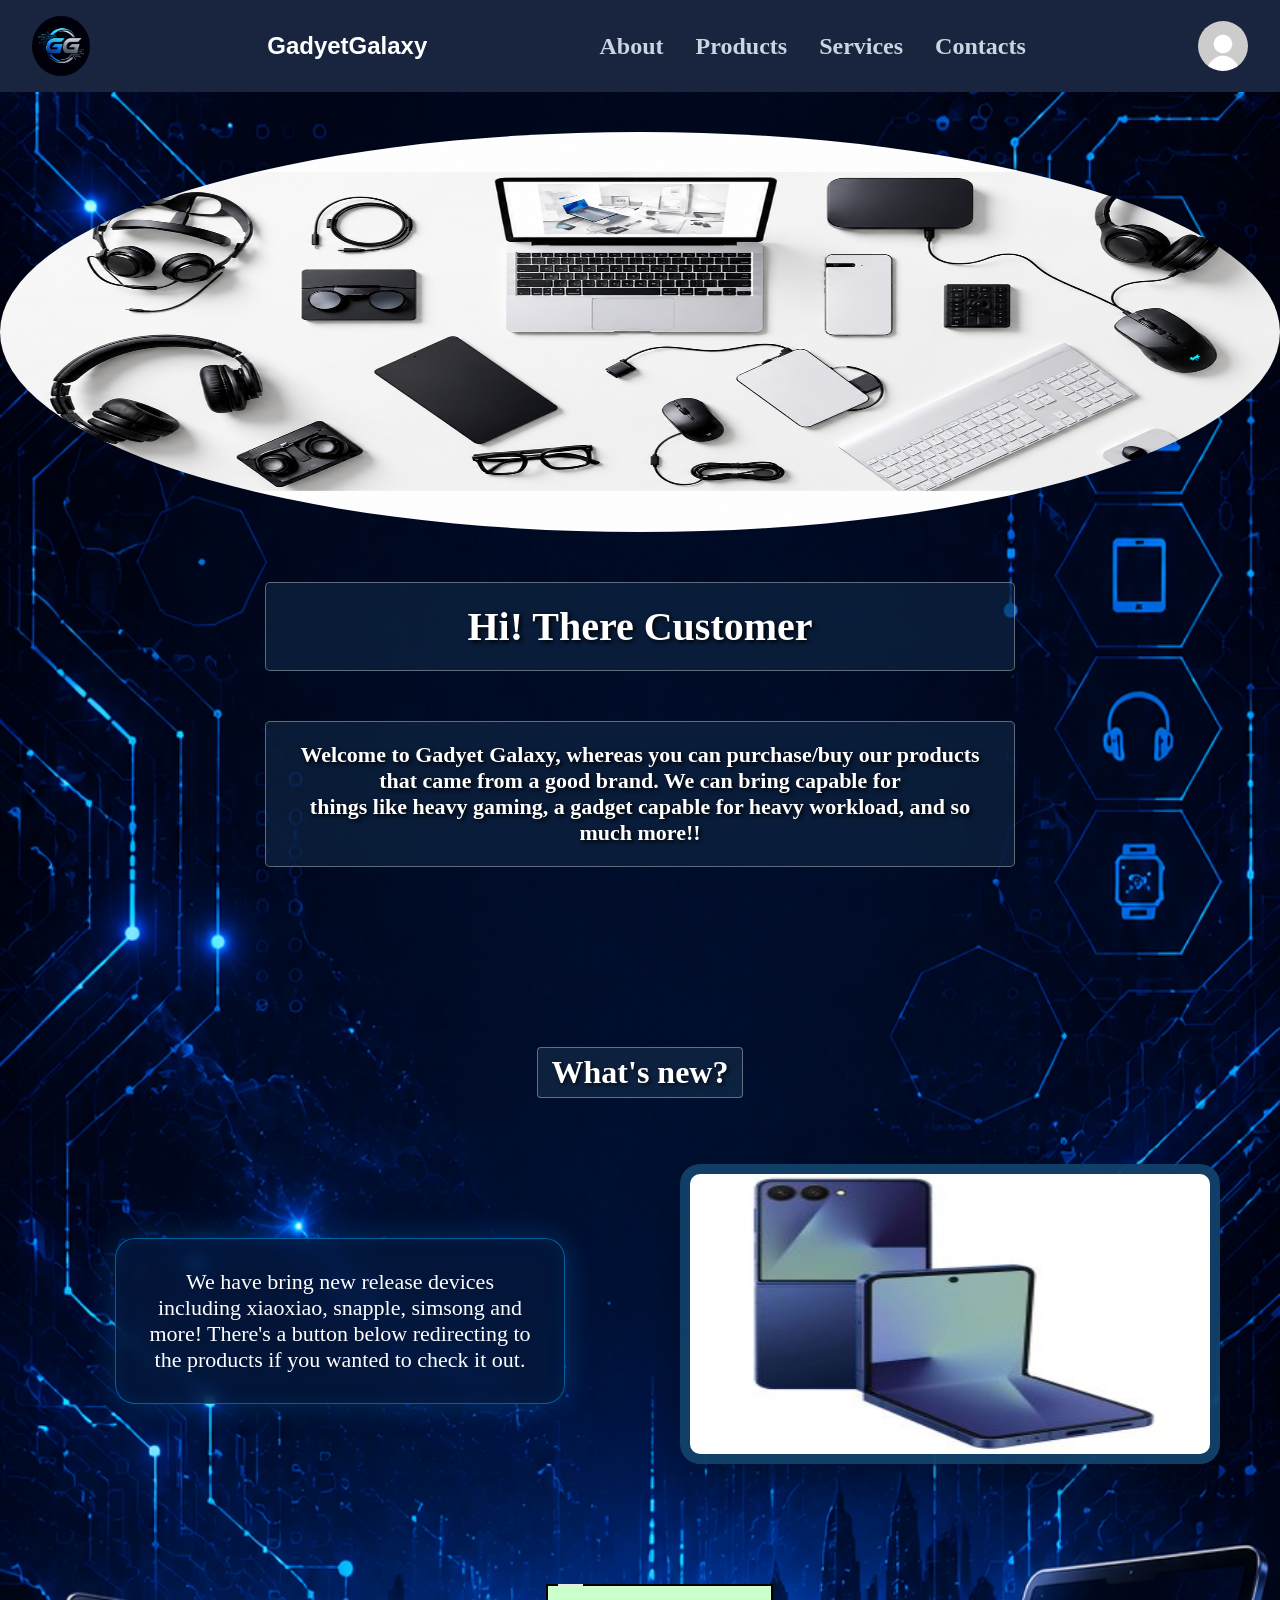
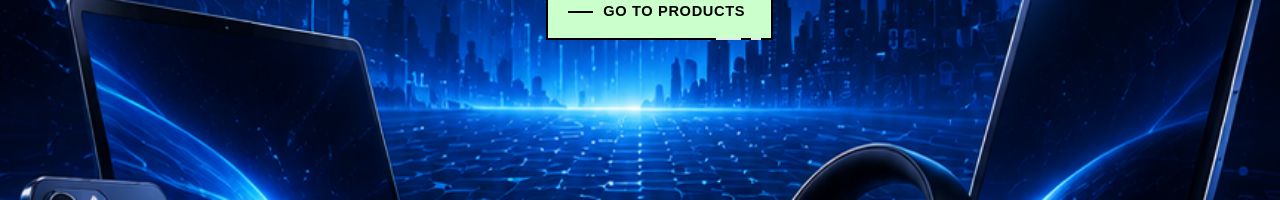
<file: website ecommerce/web1.html>
<html>
    <link rel="stylesheet" href="web1.css">
    <head>
      <nav>
       
           <img class="logo" src="logo.png"> 
  <a href="#" class="logotext">GadyetGalaxy</a>
   <center>
  <ul class="nav-links">
    <h1><a href="about.html">About</a></h1>
    <h1><a href="products.html">Products</a></h1>
    <h1><a href="services.html">Services</a></h1>
    <h1><a href="contacts.html">Contacts</a></h1>
    </center>
    
<div>
 <img class="bitch" src="Normal pfp🎀.jpe">
 <style>
  .bitch{
    width: 100%;
    height: 50px;
    border-radius: 50%;
  }
 </style>

</div>
</nav>
    </head>
    
<body>
  <div>
    <img class="bg-image" src="wiiw.png"> 

  <center>
 <h2 class="h2lol">Hi!  There Customer</h2>
 <pre></pre>
 <h6 class="wilcome">
  Welcome to Gadyet Galaxy, whereas you can purchase/buy our products 
  <pre></pre>
   that came from a good brand. We can bring capable for  
   <pre></pre>
   things like heavy gaming, a gadget capable for heavy workload, and so much more!!	 
 </h6> 

<h3 class="h3heading">What's new?</h3>
<p class="animatidtex">We have bring new release devices including
 xiaoxiao, snapple, simsong and more! There's a button below redirecting to the products if you wanted to check it out.</p>
 <img class="uhh" src="flip.jpe">

  </center>
 <h4> </h4>
 
   <!-- From Uiverse.io by cssbuttons-io --> 
<a class="fancy" href="products.html">
  <span class="top-key"></span>
  <span class="text">Go to Products</span>
  <span class="bottom-key-1"></span>
  <span class="bottom-key-2"></span>
</a>

 
</div>


</body>
</html>
</file>
<file: website ecommerce/web.css>
* {
  margin: 0;
  padding: 0;
  box-sizing: border-box;
  font-family: Arial, sans-serif;
}


html, body {
  margin: 0;
  padding: 0;
  min-height: 100%;
}

body {
  min-height: 200vh; /* makes the page 2x the screen height */
  
  
  background-image: url("bruh.png");
  background-size: cover;
  background-position: center;
  background-repeat: no-repeat;
  color: white;

}
.bg-image {
  position: relative;
  width: 100%;
  height: 400px;
  border-radius: 50%;
  margin: 0px;
  margin-top: 40px;
}

.h2lol{
  font-size: 40px;
 animation: slideUp 1s ease-out forwards; 

}
.wilcome{
  font-size: 22px;
 animation: slideUp 1s ease-out 0.4 forwards; 
  opacity: 0;
}
/*text animatin*/

.h3heading {
  text-align: center;
  padding-top: 100px;
  animation: slideUp 1s ease-out forwards;
  position: relative;
  top: 130px;
}

/* Heading */
.h3heading {
  font-size: 30px;
  margin-bottom: 10px;
  display: inline-block;
   
    display: inline-block;
    color: white;
    font-family: Georgia, serif;
    font-size: 32px;
    font-weight: bold;
    background: rgba(20, 45, 75, 0.65);
    padding: 6px 14px;
    border-radius: 4px;
    text-shadow: 2px 2px 4px rgba(0, 0, 0, 0.7);
    border: 1px solid rgba(255, 255, 255, 0.35);

}


/* First paragraph */
.animatidtex {
  font-size: 22px;

  opacity: 0;
  animation: slideUp 1s ease-out 0.8s forwards;
}

/*pic*/
.uhh{
 position: relative;
 bottom: 80px;
 left: 400px;
 height: 300px;
 width: 600px;
 background: rgba(124, 120, 120, 0.95);
    border-radius: 20px;
    padding: 10px;
    box-shadow: 0 20px 50px rgba(0, 0, 0, 0.35);
    opacity: 0;
   animation: slideUp 1s ease-out 0.8s forwards;
  }

/* Button */
.fancy {
  position: relative;
  display: inline-block;

  margin-top: 20px;
  padding: 15px 30px;

  text-decoration: none;
  color: black;

  opacity: 0;
  animation: slideUp 1s ease-out 1.3s forwards;
}


/* Slide Up Animation */
@keyframes slideUp {
  from {
    opacity: 0;
    transform: translateY(60px);
  }

  to {
    opacity: 1;
    transform: translateY(0);
  }
}



/* Navbar Container */
.nav-links a {
  color: #233449;
  font-family: serif;
  font-size: 1.5rem;
  text-decoration: none;
  display: inline-block;
  transition: all 0.3s ease;
}

.nav-links a:hover {
  color: #0f3e50;
  transform: translateY(-3px);
}
nav {
  display: flex;
  justify-content: space-between;
  align-items: center;
  background-color: #19243e; /* Dark background */
  padding: 1rem 2rem;
}


/* Logo */
.logotext {
  color: #ffffff;
  font-size: 1.5rem;
  font-weight: bold;
  text-decoration: none;
  margin-left: 5px;
}
.logo {
  margin-left: 0px;
  border-radius: 50%;
  height: 60px;
  width: 58px;
}

/* Center Links */
.nav-links {
  display: flex;
  list-style: none;
  gap: 2rem;
}

.nav-links a {
  color: #cbd5e1;
  font-family: serif;
  font-size: 1.5rem;
  text-decoration: none;
  transition: color 0.2s ease;
}

.nav-links a:hover {
  color: #ffffff;
}

 h1,h2{
    font-family: Cambria, Cochin, Georgia, Times, 'Times New Roman', serif;
    text-align: center;
   }
    .wilcome{
    font-family: Georgia, 'Times New Roman', Times, serif;
    text-align: center;
    animation: slideUp 1s ease-out 0.5s forwards;
    }

    h2,.wilcome{
    width: 80%;
    max-width: 750px;
    margin: 50px auto;

    padding: 20px 30px;

    text-align: center;
    color: white;

    /* ONE background for BOTH h1 and div */
    background: rgba(15, 40, 70, 0.60);

    border: 1px solid rgba(255, 255, 255, 0.35);
    border-radius: 5px;

    text-shadow: 2px 2px 4px black;
    }
      
 p{
  font-family: Georgia, 'Times New Roman', Times, serif;
   text-align: center;
  position:relative;
  right: 300px;
  top: 210px;
   width: 450px;
    width: 450px;
    padding: 30px;
    margin: 50px auto;

    background: rgba(5, 25, 60, 0.75);
    border: 1px solid rgba(0, 170, 255, 0.5);
    border-radius: 20px;

    box-shadow:
        0 0 30px rgba(0, 150, 255, 0.25),
        inset 0 0 20px rgba(0, 150, 255, 0.08);

    backdrop-filter: blur(8px);

    color: white;
    text-align: center;
 }
    /*more products*/

  .fancy {
 background-color: white;
 border: 2px solid #000;
 border-radius: 0;
 box-sizing: border-box;
 color: #fff;
 cursor: pointer;
 display: inline-block;
 
 font-weight: 700;
 letter-spacing: 0.05em;
 margin: 0;
 outline: none;
 overflow: visible;
 padding: 1.25em 2em;
 position: relative;
 text-align: center;
 text-decoration: none;
 text-transform: none;
 transition: all 0.3s ease-in-out;
 user-select: none;
 font-size: 13px;
 margin-top: 90px;
 margin-left: 840px;

} 

.fancy::before {
 content: " ";
 width: 1.5625rem;
 height: 2px;
 background: black;
 top: 50%;
 left: 1.5em;
 position: absolute;
 transform: translateY(-50%);
 transform-origin: center;
 transition: background 0.3s linear, width 0.3s linear;
}

.fancy .text {
 font-size: 1.125em;
 line-height: 1.33333em;
 padding-left: 2em;
 display: block;
 text-align: left;
 transition: all 0.3s ease-in-out;
 text-transform: uppercase;
 text-decoration: none;
 color: black;
}

.fancy .top-key {
 height: 2px; 
 width: 1.5625rem;
 top: -2px;
 left: 0.625rem;
 position: absolute;
 background: #e8e8e8;
 transition: width 0.5s ease-out, left 0.3s ease-out;
}

.fancy .bottom-key-1 {
 height: 2px;
 width: 1.5625rem;
 right: 1.875rem;
 bottom: -2px;
 position: absolute;
 background: #e8e8e8;
 transition: width 0.5s ease-out, right 0.3s ease-out;
}

.fancy .bottom-key-2 {
 height: 2px;
 width: 0.625rem;
 right: 0.625rem;
 bottom: -2px;
 position: absolute;
 background: #e8e8e8;
 transition: width 0.5s ease-out, right 0.3s ease-out;
}

.fancy:hover {
 color: white;
 background: black;
}

.fancy:hover::before {
 width: 0.9375rem;
 background: white;
}

.fancy:hover .text {
 color: white;
 padding-left: 1.5em;
}

.fancy:hover .top-key {
 left: -2px;
 width: 0px;
}

.fancy:hover .bottom-key-1,
 .fancy:hover .bottom-key-2 {
 right: 0;
 width: 0;
}

/*new produvts*/




/* From Uiverse.io by vinodjangid07 */ 
.Btn {
  width: 120px;
  height: 40px;
  border: none;
  border-radius: 10px;
  background: linear-gradient(to right,#14256f,#35afdf,#143162,#0a1e77,#77b0ff,#0a2d77);
  background-size: 250%;
  background-position: left;
  color: #061253;
  position: relative;
  display: flex;
  align-items: center;
  justify-content: center;
  cursor: pointer;
  transition-duration: 1s;
  overflow: hidden;
  font-family: 'Gill Sans', 'Gill Sans MT', Calibri, 'Trebuchet MS', sans-serif;
}

.Btn::before {
  position: absolute;
  content: "LOG IN";
  color: #05164a;
  display: flex;
  align-items: center;
  justify-content: center;
  width: 97%;
  height: 90%;
  border-radius: 8px;
  transition-duration: 1s;
  background-color: rgba(115, 104, 104, 0.657);
  background-size: 200%;
}

.Btn:hover {
  background-position: right;
  transition-duration: 1s;
}

.Btn:hover::before {
  background-position: right;
  transition-duration: 1s;
}

.Btn:active {
  transform: scale(0.95);
}
</file>
<file: website ecommerce/about.css>
body {
  animation: faceSlideUp 1s ease-out;
}

.user-profile {
    width: 131px;
    height: 51px;
    margin-top: 20px;
    margin-left: 10px;
    text-decoration: none;
    font-family: 'Times New Roman', Times, serif;
    border-radius: 15px;
    cursor: pointer;

    transition: 0.3s ease;

    background: linear-gradient(
        to bottom right,
        #2e8eff 0%,
        rgba(46, 142, 255, 0) 30%
    );

    background-color: rgba(46, 142, 255, 0.2);

    display: flex;
    align-items: center;
    justify-content: center;
}

.user-profile:hover,
.user-profile:focus {
    background-color: rgba(46, 142, 255, 0.7);

    box-shadow:
        0 0 10px rgba(46, 142, 255, 0.5);

    outline: none;
}

.user-profile-inner {
    width: 127px;
    height: 47px;

    border-radius: 13px;

    background-color: #383131;

    display: flex;
    align-items: center;
    justify-content: center;

    gap: 10px;

    color: #fff;
    font-weight: 600;
}

.user-profile-inner svg {
    width: 25px;
    height: 25px;

    fill: #fff;

    transition: transform 0.3s ease;
}

/* Arrow moves slightly when hovering */

.user-profile:hover svg {
    transform: translateX(-4px);
}
* {
    margin: 0;
    padding: 0;
    box-sizing: border-box;
}

@keyframes faceSlideUp {
  from {
    opacity: 0;
    transform: translateY(50px);
  }

  to {
    opacity: 1;
    transform: translateY(0);
  }
}

* {
    margin: 0;
    padding: 0;
    box-sizing: border-box;
}

body {
    min-height: 100vh;

    background-image: url("Hot Electronics.jpe");
    background-repeat: no-repeat;
    background-size: cover;
    background-position: center;
    background-attachment: fixed;
}
h1 {
    width: 0;
    overflow: hidden;
    white-space: nowrap;
    font-size: 60px;
    font-weight: 500%;
    font-family:'Times New Roman', Times, serif;
    color: rgb(205, 220, 234);
    margin-top: 40px;
    margin-left: 30px;

    opacity: 0;
    transform: translateY(40px);

    border-right: 3px solid rgb(19, 12, 12);

    animation:
        slideUp 1s ease forwards,
        typewriter 3s steps(30, end) 1s forwards,
        cursorBlink 0.7s step-end infinite;
}


@keyframes slideUp {
    from {
        opacity: 0;
        transform: translateY(40px);
    }

    to {
        opacity: 1;
        transform: translateY(0);
    }
}


@keyframes typewriter {
    from {
        width: 0;
    }

    to {
        width: 100%;
    }
}


@keyframes cursorBlink {
    50% {
        border-color: transparent;
    }
}
h2 {
    opacity: 0;
    transform: translateY(50px);
    animation: slideUp 1s ease forwards;
}

@keyframes slideUp {
    from {
        opacity: 0;
        transform: translateY(50px);
    }

    to {
        opacity: 1;
        transform: translateY(0);
    }
}

h2 {
  font-size: large;
  margin-top: 30px;
  margin-left: 20px;
  color: rgb(204, 201, 213);
}
.content-container {
    min-height: 100vh;

    display: flex;
    flex-direction: row;

    align-items: center;
    justify-content: center;

    gap: 70px;

    padding: 50px;
}


.image-container {
    width: 500px;
    flex-shrink: 0;
}

.image-container img {
    margin-top: 0px;
    width: 100%;
    height: 400px;

    object-fit: cover;

    border-radius: 15px;

    display: block;
}

/* CARDS CONTAINER */
.cards {
    display: flex;
    flex-direction: column;

    gap: 25px;

    width: 300px;
}

/* CARDS */
.cards .card {
    display: flex;
    padding:20px;
    flex-direction: column;

    justify-content: center;
    align-items: center;
    margin-left: 10px;
    margin-right: 10px;

    text-align: center;

    height: 145px;
    width: 450px;

    border-radius: 10px;

    color: white;

    cursor: pointer;

    transition: 400ms;
}

/* CARD COLORS */
.cards .red {
    background-color: #3f7bf4;
}

.cards .blue {
    background-color: #0c50be;
}

.cards .green {
    background-color: #060e6b;
}

/* TEXT */
.cards .card p.tip {
    font-size: 1em;
    font-weight: 700;
}

.cards .card p.second-text {
    font-size: 0.7em;
}

/* HOVER */
.cards .card:hover {
    transform: scale(1.08);
}

/* BLUR OTHER CARDS */
.cards:hover > .card:not(:hover) {
    filter: blur(5px);
    transform: scale(0.95);
}
</file>
<file: website ecommerce/login.css>
body {

  background-image: url("v.jpe");
  background-size: cover;
  background-position: center;
  background-repeat: no-repeat;
  }
  
      .button3 {
    display: block;
    width: 100%;
    margin-top: 5px;
    padding: 10px;

    background: transparent;
    color: #aaa;

    text-align: center;
    text-decoration: none;

    font-weight: bold;
    border-radius: 6px;

    transition: 0.3s ease;
}

.button3:hover {
    background: #d00000;
    color: white;
}
.idk{
    color: rgb(242, 223, 223);
}
.p{
    color: rgb(249, 249, 252);
}
</file>
<file: website ecommerce/products.css>
html, body {
    margin: 0;
    padding: 0;
    width: 100%;
    max-width: 100%;
    overflow-x: hidden;
}

body {
    height: 1500vh;
}
body {
  animation: faceSlideUp 1s ease-out;
}

@keyframes faceSlideUp {
  from {
    opacity: 0;
    transform: translateY(50px);
  }

  to {
    opacity: 1;
    transform: translateY(0);
  }
}
body {
  background-image: url(woww.png);
  background-repeat: no-repeat;
  background-size: cover;
  background-position: center;
}
.user-profile {
    width: 131px;
    height: 51px;
    margin-top: 20px;
    margin-left: 10px;
    text-decoration: none;
    font-family: 'Times New Roman', Times, serif;
    border-radius: 15px;
    cursor: pointer;

    transition: 0.3s ease;

    background: linear-gradient(
        to bottom right,
        #2e8eff 0%,
        rgba(46, 142, 255, 0) 30%
    );

    background-color: rgba(46, 142, 255, 0.2);

    display: flex;
    align-items: center;
    justify-content: center;
}

.user-profile:hover,
.user-profile:focus {
    background-color: rgba(46, 142, 255, 0.7);

    box-shadow:
        0 0 10px rgba(46, 142, 255, 0.5);

    outline: none;
}

.user-profile-inner {
    width: 127px;
    height: 47px;

    border-radius: 13px;

    background-color: #383131;

    display: flex;
    align-items: center;
    justify-content: center;

    gap: 10px;

    color: #fff;
    font-weight: 600;
}

.user-profile-inner svg {
    width: 25px;
    height: 25px;

    fill: #fff;

    transition: transform 0.3s ease;
}

/* Arrow moves slightly when hovering */

.user-profile:hover svg {
    transform: translateX(-4px);
}
* {
    margin: 0;
    padding: 0;
    box-sizing: border-box;
}


/*text animations */
.title {

    text-align: center;
    font-family: Georgia, serif;
    font-size: 50px;
    font-weight: bold;
    letter-spacing: 4px;
 
    color: #b4adad;

   

    animation: slideDown 1s ease-out;
}

@keyframes slideDown {
    from {
        opacity: 0;
        transform: translateY(30px);
    }

    to {
        opacity: 1;
        transform: translateY(0);
    }
}

 .prodict {
    position: relative;
  
    text-align:left ;
    font-family: Arial, sans-serif;
    font-size: 34px;
    font-weight: 700;
    letter-spacing: 2px;

    color: #85a4c3;

   
    margin-left: 60px;
    margin-top: 30px;
    margin-bottom: 40px;
    border-left: 5px solid #919598;
    padding-left: 15px;
    padding-bottom: 10px;

    overflow: hidden;
}

/* Text comes out from behind the left border */
.prodict span {
    display: inline-block;
    animation: textOut 1s ease-out forwards;
}

/* Short bottom border */
.prodict::after {
    content: "";
    position: absolute;

    left: 15px;
    bottom: 0;

    width: 180px;
    height: 3px;

    background:  #85a4c3;

    box-shadow: 0 3px 5px rgba(0, 0, 0, 0.35);
}

@keyframes textOut {
    from {
        opacity: 0;
        transform: translateX(-100%);
    }

    to {
        opacity: 10;
        transform: translateX(0);
    }
}

/*text animation card */

/* alignment of text and images */ 
.container {
   margin-top: 100px;
    display: flex;
    justify-content: center; 
    align-items: center;     
    gap: 120px;                
    width: 100%;
}
.card1 {
  
  width: 250px;
  height: 300px;
  
}
.text {
    width: 600px;
    min-height: 220px;
    padding: 30px;
  
    box-sizing: border-box;
    background:rgb(99, 118, 151) ;

    border: 5px solid #013f79;
    border-radius: 15px;

    box-shadow: 5px 8px 20px rgba(0, 0, 0, 0.25);

    display: flex;
    align-items: center;

    animation: textCardSlide 1s ease-out;
}

.text p {
    margin: 0;

    font-family: Georgia, 'Times New Roman', Times, serif;
    font-size: large;
    font-weight: 600;
    line-height: 1.4;

    color: #003366;
    text-align: left;
}

@keyframes textCardSlide {
    from {
        opacity: 0;
        transform: translateX(80px);
    }

    to {
        opacity: 1;
        transform: translateX(0);
    }
}


 
/*aysus alginment */

.aysus-container {
  margin-top: 50px;
    display: flex;
    justify-content: center; 
    align-items: center;     
    gap: 120px;                
    width: 100%;
}
.card {
  
  width: 250px;
  height: 300px;
  
}


.aysus-description {
    width: 600px;
    min-height: 220px;
    padding: 30px;

    box-sizing: border-box;
    background:rgb(99, 118, 151) ;

    border: 5px solid #003366;
    border-radius: 15px;

    box-shadow: 5px 8px 15px rgba(0, 0, 0, 0.25);

    display: flex;
    align-items: center;

    animation: textCardSlide 1s ease-out;
}

.aysus-description p {
    margin: 0;

    font-family: Arial, sans-serif;
    font-size: 20px;
    font-weight: 600;
    line-height: 1.4;

    color: #003366;
    text-align: left;
}

@keyframes textCardSlide {
    from {
        opacity: 0;
        transform: translateX(80px);
    }

    to {
        opacity: 1;
        transform: translateX(0);
    }
}

/* lumubo alignment */
.lumubo-container {
    margin-top: 50px;
    display: flex;
    justify-content: center; 
    align-items: center;     
    gap: 120px;                
    width: 100%;
}
.cardid {
  
  width: 250px;
  height: 300px;
  
}

.lumubo-description {
    width: 600px;
    min-height: 220px;
    padding: 30px;

    box-sizing: border-box;
    background:rgb(99, 118, 151);

    border: 5px solid #003366;
    border-radius: 15px;

    box-shadow: 5px 8px 15px rgba(0, 0, 0, 0.25);

    display: flex;
    align-items: center;

    animation: textCardSlide 1s ease-out;
}

.lumubo-description p {
    margin: 0;

    font-family: Arial, sans-serif;
    font-size: 20px;
    font-weight: 600;
    line-height: 1.4;

    color: #003366;
    text-align: left;
}

@keyframes textCardSlide {
    from {
        opacity: 0;
        transform: translateX(80px);
    }

    to {
        opacity: 1;
        transform: translateX(0);
    }
}
/*aysus vivabok */
.aysusvivabook-container {
  margin-top: 100px;
    display: flex;
    justify-content: center; 
    align-items: center;     
    gap: 120px;                
    width: 100%;
}
.cardnibbm{
  
  width: 250px;
  height: 300px;
  
}


.aysusvivamax-description {
    width: 600px;
    min-height: 220px;
    padding: 30px;

    box-sizing: border-box;
    background:rgb(99, 118, 151);

    border: 2px solid #003366;
    border-radius: 15px;

    box-shadow: 5px 8px 15px rgba(0, 0, 0, 0.25);

    display: flex;
    align-items: center;

    animation: textCardSlide 1s ease-out;
}

.aysusvivamax-description p {
    margin: 0;

    font-family: Arial, sans-serif;
    font-size: 20px;
    font-weight: 600;
    line-height: 1.4;

    color: #003366;
    text-align: left;
}

@keyframes textCardSlide {
    from {
        opacity: 0;
        transform: translateX(80px);
    }

    to {
        opacity: 1;
        transform: translateX(0);
    }
}


/*aycergo */
.aycer-container {
  margin-bottom: 60px;
  margin-top: 100px;
    display: flex;
    justify-content: center; 
    align-items: center;     
    gap: 120px;                
    width: 100%;
}
.cardaycer {
  
  width: 250px;
  height: 300px;
  
}


.aycer-description {
    width: 600px;
    min-height: 220px;
    padding: 30px;

    box-sizing: border-box;
    background:rgb(99, 118, 151);

    border: 5px solid #003366;
    border-radius: 15px;

    box-shadow: 5px 8px 15px rgba(0, 0, 0, 0.25);

    display: flex;
    align-items: center;

    animation: textCardSlide 1s ease-out;
}

.aycer-description p {
    margin: 0;

    font-family: Arial, sans-serif;
    font-size: 20px;
    font-weight: 600;
    line-height: 1.4;

    color: #003366;
    text-align: left;
}

@keyframes textCardSlide {
    from {
        opacity: 0;
        transform: translateX(80px);
    }

    to {
        opacity: 1;
        transform: translateX(0);
    }
}
.rawr-container {
  margin-top: 50px;
    display: flex;
    justify-content: center; 
    align-items: center;     
    gap: 120px;                
    width: 100%;
}
.ra {
  
  width: 250px;
  height: 300px;
  
}


.rawr-description {
    width: 600px;
    min-height: 220px;
    padding: 30px;

    box-sizing: border-box;
    background:rgb(99, 118, 151);

    border: 5px solid #003366;
    border-radius: 15px;

    box-shadow: 5px 8px 15px rgba(0, 0, 0, 0.25);

    display: flex;
    align-items: center;

    animation: textCardSlide 1s ease-out;
}

.rawr-description p {
    margin: 0;

    font-family: Arial, sans-serif;
    font-size: 20px;
    font-weight: 600;
    line-height: 1.4;

    color: #003366;
    text-align: left;
}

@keyframes textCardSlide {
    from {
        opacity: 0;
        transform: translateX(80px);
    }

    to {
        opacity: 1;
        transform: translateX(0);
    }
}

.r-container {
  margin-top: 50px;
    display: flex;
    justify-content: center; 
    align-items: center;     
    gap: 120px;                
    width: 100%;
}
.r {
  
  width: 250px;
  height: 300px;
  
}


.r-description {
    width: 600px;
    min-height: 220px;
    padding: 30px;

    box-sizing: border-box;
    background:rgb(99, 118, 151);

    border: 5px solid #003366;
    border-radius: 15px;

    box-shadow: 5px 8px 15px rgba(0, 0, 0, 0.25);

    display: flex;
    align-items: center;

    animation: textCardSlide 1s ease-out;
}

.r-description p {
    margin: 0;
    
    font-family: Arial, sans-serif;
    font-size: 20px;
    font-weight: 600;
    line-height: 1.4;

    color: #003366;
    text-align: left;
}

@keyframes textCardSlide {
    from {
        opacity: 0;
        transform: translateX(80px);
    }

    to {
        opacity: 1;
        transform: translateX(0);
    }
}

.tport-container {
  margin-top: 50px;
    display: flex;
    justify-content: center; 
    align-items: center;     
    gap: 120px;                
    width: 100%;
}
.t {
  
  width: 250px;
  height: 300px;
  
}


.tport-description {
    width: 600px;
    min-height: 220px;
    padding: 30px;

    box-sizing: border-box;
    background:rgb(99, 118, 151);

    border: 5px solid #003366;
    border-radius: 15px;

    box-shadow: 5px 8px 15px rgba(0, 0, 0, 0.25);

    display: flex;
    align-items: center;

    animation: textCardSlide 1s ease-out;
}

.tport-description p {
    margin: 0;

    font-family: Arial, sans-serif;
    font-size: 20px;
    font-weight: 600;
    line-height: 1.4;

    color: #003366;
    text-align: left;
}

@keyframes textCardSlide {
    from {
        opacity: 0;
        transform: translateX(80px);
    }

    to {
        opacity: 1;
        transform: translateX(0);
    }
}
/*tablets-simsong */
.simsong-container {
  margin-top: 100px;
    display: flex;
    justify-content: center; 
    align-items: center;     
    gap: 120px;                
    width: 100%;
}
.cardtab {
  
  width: 250px;
  height: 300px;
  
}


.simsong-description {
    width: 600px;
    min-height: 220px;
    padding: 30px;

    box-sizing: border-box;
    background:rgb(75, 99, 141);

    border: 5px solid #003366;
    border-radius: 15px;

    box-shadow: 5px 8px 15px rgba(0, 0, 0, 0.25);

    display: flex;
    align-items: center;

    animation: textCardSlide 1s ease-out;
}

.simsong-description p {
    margin: 0;

    font-family: Arial, sans-serif;
    font-size: 20px;
    font-weight: 600;
    line-height: 1.4;

    color: #003366;
    text-align: left;
}

@keyframes textCardSlide {
    from {
        opacity: 0;
        transform: translateX(80px);
    }

    to {
        opacity: 1;
        transform: translateX(0);
    }
}

/*huwaei */

.huwawei-container {
  margin-top: 50px;
    display: flex;
    justify-content: center; 
    align-items: center;     
    gap: 120px;                
    width: 100%;
}
.cardhu {
  
  width: 250px;
  height: 300px;
  
}


.huwa-description {
    width: 600px;
    min-height: 220px;
    padding: 30px;

    box-sizing: border-box;
    background:rgb(75, 99, 141);

    border: 5px solid #003366;
    border-radius: 15px;

    box-shadow: 5px 8px 15px rgba(0, 0, 0, 0.25);

    display: flex;
    align-items: center;

    animation: textCardSlide 1s ease-out;
}

.huwa-description p {
    margin: 0;

    font-family: Arial, sans-serif;
    font-size: 20px;
    font-weight: 600;
    line-height: 1.4;

    color: #003366;
    text-align: left;
}

@keyframes textCardSlide {
    from {
        opacity: 0;
        transform: translateX(80px);
    }

    to {
        opacity: 1;
        transform: translateX(0);
    }
}
/*space */
.space-container {
  margin-top: 50px;
    display: flex;
    justify-content: center; 
    align-items: center;     
    gap: 120px;                
    width: 100%;
}
.space {
  
  width: 250px;
  height: 300px;
  
}


.space-description {
    width: 600px;
    min-height: 220px;
    padding: 30px;

    box-sizing: border-box;
    background:rgb(75, 99, 141);

    border: 5px solid #003366;
    border-radius: 15px;

    box-shadow: 5px 8px 15px rgba(0, 0, 0, 0.25);

    display: flex;
    align-items: center;

    animation: textCardSlide 1s ease-out;
}

.space-description p {
    margin: 0;

    font-family: Arial, sans-serif;
    font-size: 20px;
    font-weight: 600;
    line-height: 1.4;

    color: #003366;
    text-align: left;
}

@keyframes textCardSlide {
    from {
        opacity: 0;
        transform: translateX(80px);
    }

    to {
        opacity: 1;
        transform: translateX(0);
    }
}
/*y9 */
.y9-container {
  margin-top: 50px;
    display: flex;
    justify-content: center; 
    align-items: center;     
    gap: 120px;                
    width: 100%;
}
.y9 {
  
  width: 250px;
  height: 300px;
  
}


.y9-description {
    width: 600px;
    min-height: 220px;
    padding: 30px;

    box-sizing: border-box;
    background:rgb(75, 99, 141);

    border: 5px solid #003366;
    border-radius: 15px;

    box-shadow: 5px 8px 15px rgba(0, 0, 0, 0.25);

    display: flex;
    align-items: center;

    animation: textCardSlide 1s ease-out;
}

.y9-description p {
    margin: 0;

    font-family: Arial, sans-serif;
    font-size: 20px;
    font-weight: 600;
    line-height: 1.4;

    color: #003366;
    text-align: left;
}

@keyframes textCardSlide {
    from {
        opacity: 0;
        transform: translateX(80px);
    }

    to {
        opacity: 1;
        transform: translateX(0);
    }
}

.pad2-container {
  margin-top: 50px;
    display: flex;
    justify-content: center; 
    align-items: center;     
    gap: 120px;                
    width: 100%;
}
.p {
  
  width: 250px;
  height: 300px;
  
}


.pad2-description {
    width: 600px;
    min-height: 220px;
    padding: 30px;

    box-sizing: border-box;
    background:rgb(75, 99, 141);

    border: 5px solid #003366;
    border-radius: 15px;

    box-shadow: 5px 8px 15px rgba(0, 0, 0, 0.25);

    display: flex;
    align-items: center;

    animation: textCardSlide 1s ease-out;
}

.pad2-description p {
    margin: 0;

    font-family: Arial, sans-serif;
    font-size: 20px;
    font-weight: 600;
    line-height: 1.4;

    color: #003366;
    text-align: left;
}

@keyframes textCardSlide {
    from {
        opacity: 0;
        transform: translateX(80px);
    }

    to {
        opacity: 1;
        transform: translateX(0);
    }
}

/* reward phone */
.reward-container {
  margin-top: 50px;
    display: flex;
    justify-content: center; 
    align-items: center;     
    gap: 120px;                
    width: 100%;
}
.re {
  
  width: 250px;
  height: 300px;
  
}
.reward-description {
  color: rgb(149, 208, 227);
}

.reward-description {
    width: 600px;
    min-height: 220px;
    padding: 30px;

    box-sizing: border-box;
    background: rgba(20, 45, 75, 0.65);
    
    border: 5px solid #003366;
    border-radius: 15px;

    box-shadow: 5px 8px 15px rgba(0, 0, 0, 0.25);

    display: flex;
    align-items: center;

    animation: textCardSlide 1s ease-out;
}

.reward-description p {
    margin: 0;

    font-family: Arial, sans-serif;
    font-size: 20px;
    font-weight: 600;
    line-height: 1.4;
    
    color: #003366;
    text-align: left;
}

@keyframes textCardSlide {
    from {
        opacity: 0;
        transform: translateX(80px);
    }

    to {
        opacity: 1;
        transform: translateX(0);
    }
}
/*blue xiao */
.blu-container {
  margin-top: 50px;
    display: flex;
    justify-content: center; 
    align-items: center;     
    gap: 120px;                
    width: 100%;
}
.blue {
  
  width: 250px;
  height: 300px;
  
}
.blue-description {
  color:  rgb(149, 208, 227);
}
.blue-description {
    width: 600px;
    min-height: 220px;
    padding: 30px;

    box-sizing: border-box;
    background: rgba(20, 45, 75, 0.65);

    border: 5px solid #003366;
    border-radius: 15px;

    box-shadow: 5px 8px 15px rgba(0, 0, 0, 0.25);

    display: flex;
    align-items: center;

    animation: textCardSlide 1s ease-out;
}

.blue-description p {
    margin: 0;

    font-family: Arial, sans-serif;
    font-size: 20px;
    font-weight: 600;
    line-height: 1.4;

    color: #003366;
    text-align: left;
}

@keyframes textCardSlide {
    from {
        opacity: 0;
        transform: translateX(80px);
    }

    to {
        opacity: 1;
        transform: translateX(0);
    }
}
/* xgb */
.x-container {
  margin-top: 50px;
    display: flex;
    justify-content: center; 
    align-items: center;     
    gap: 120px;                
    width: 100%;
}
.x {
  
  width: 250px;
  height: 300px;
  
}
.x-description {
  color:  rgb(149, 208, 227);
}

.x-description {
    width: 600px;
    min-height: 220px;
    padding: 30px;

    box-sizing: border-box;
    background: rgba(20, 45, 75, 0.65);

    border: 5px solid #003366;
    border-radius: 15px;

    box-shadow: 5px 8px 15px rgba(0, 0, 0, 0.25);

    display: flex;
    align-items: center;

    animation: textCardSlide 1s ease-out;
}

.x-description p {
    margin: 0;

    font-family: Arial, sans-serif;
    font-size: 20px;
    font-weight: 600;
    line-height: 1.4;

    color: #003366;
    text-align: left;
}

@keyframes textCardSlide {
    from {
        opacity: 0;
        transform: translateX(80px);
    }

    to {
        opacity: 1;
        transform: translateX(0);
    }
}
/*xiao15 */
.i-container {
  margin-top: 50px;
    display: flex;
    justify-content: center; 
    align-items: center;     
    gap: 120px;                
    width: 100%;
}
.i {
  
  width: 250px;
  height: 300px;
  
}
.i-description {
  color:  rgb(149, 208, 227);
}

.i-description {
    width: 600px;
    min-height: 220px;
    padding: 30px;

    box-sizing: border-box;
    background: rgba(20, 45, 75, 0.65);

    border: 5px solid #003366;
    border-radius: 15px;

    box-shadow: 5px 8px 15px rgba(0, 0, 0, 0.25);

    display: flex;
    align-items: center;

    animation: textCardSlide 1s ease-out;
}

.i-description p {
    margin: 0;

    font-family: Arial, sans-serif;
    font-size: 20px;
    font-weight: 600;
    line-height: 1.4;

    color: #003366;
    text-align: left;
}

@keyframes textCardSlide {
    from {
        opacity: 0;
        transform: translateX(80px);
    }

    to {
        opacity: 1;
        transform: translateX(0);
    }
}
/*smsong flippin phon */
.z-container {
  margin-top: 50px;
    display: flex;
    justify-content: center; 
    align-items: center;     
    gap: 120px;                
    width: 100%;
}
.z {
  
  width: 250px;
  height: 300px;
  
}
.z-description {
  color:  rgb(149, 208, 227);
}

.z-description {
    width: 600px;
    min-height: 220px;
    padding: 30px;

    box-sizing: border-box;
    background:  rgba(20, 45, 75, 0.65);

    border: 5px solid #003366;
    border-radius: 15px;

    box-shadow: 5px 8px 15px rgba(0, 0, 0, 0.25);

    display: flex;
    align-items: center;

    animation: textCardSlide 1s ease-out;
}

.z-description p {
    margin: 0;

    font-family: Arial, sans-serif;
    font-size: 20px;
    font-weight: 600;
    line-height: 1.4;

    color: #003366;
    text-align: left;
}

@keyframes textCardSlide {
    from {
        opacity: 0;
        transform: translateX(80px);
    }

    to {
        opacity: 1;
        transform: translateX(0);
    }
}
/* snapple */
.snapple-container {
  margin-top: 50px;
    display: flex;
    justify-content: center; 
    align-items: center;     
    gap: 120px;                
    width: 100%;
}
.c {
  
  width: 250px;
  height: 300px;
  
}

.snapple-description {
  color:  rgb(149, 208, 227);
}

.snapple-description {
    width: 600px;
    min-height: 220px;
    padding: 30px;

    box-sizing: border-box;
    background:  rgba(20, 45, 75, 0.65);

    border: 5px solid #003366;
    border-radius: 15px;

    box-shadow: 5px 8px 15px rgba(0, 0, 0, 0.25);

    display: flex;
    align-items: center;

    animation: textCardSlide 1s ease-out;
}

.snapple-description p {
    margin: 0;

    font-family: Arial, sans-serif;
    font-size: 20px;
    font-weight: 600;
    line-height: 1.4;

    color: #003366;
    text-align: left;
}

@keyframes textCardSlide {
    from {
        opacity: 0;
        transform: translateX(80px);
    }

    to {
        opacity: 1;
        transform: translateX(0);
    }
}


.snapplepink-container {
  margin-top: 50px;
    display: flex;
    justify-content: center; 
    align-items: center;     
    gap: 120px;                
    width: 100%;
}
.c {
  
  width: 250px;
  height: 300px;
  
}
.snapplepink-description {
  color:  rgb(149, 208, 227);
}

.snapplepink-description {
    width: 600px;
    min-height: 220px;
    padding: 30px;

    box-sizing: border-box;
    background:  rgba(20, 45, 75, 0.65);

    border: 5px solid #003366;
    border-radius: 15px;

    box-shadow: 5px 8px 15px rgba(0, 0, 0, 0.25);

    display: flex;
    align-items: center;

    animation: textCardSlide 1s ease-out;
}

.snapplepink-description p {
    margin: 0;

    font-family: Arial, sans-serif;
    font-size: 20px;
    font-weight: 600;
    line-height: 1.4;

    color: #003366;
    text-align: left;
}

@keyframes textCardSlide {
    from {
        opacity: 0;
        transform: translateX(80px);
    }

    to {
        opacity: 1;
        transform: translateX(0);
    }
}

.tab11-container {
  margin-top: 50px;
    display: flex;
    justify-content: center; 
    align-items: center;     
    gap: 120px;                
    width: 100%;
}
.a {
  
  width: 250px;
  height: 300px;
  
}


.tab11-description {
    width: 600px;
    min-height: 220px;
    padding: 30px;

    box-sizing: border-box;
    background:rgb(75, 99, 141);

    border: 5px solid #003366;
    border-radius: 15px;

    box-shadow: 5px 8px 15px rgba(0, 0, 0, 0.25);

    display: flex;
    align-items: center;

    animation: textCardSlide 1s ease-out;
}

.tab11-description p {
    margin: 0;

    font-family: Arial, sans-serif;
    font-size: 20px;
    font-weight: 600;
    line-height: 1.4;

    color: #003366;
    text-align: left;
}

@keyframes textCardSlide {
    from {
        opacity: 0;
        transform: translateX(80px);
    }

    to {
        opacity: 1;
        transform: translateX(0);
    }
}

/*cards */
.card1 {
  
  width: 250px;
  height: 325px;
  background-image: url(idk.jpe);
  background-repeat: no-repeat;
  background-position: center;
  background-position: top;
  border-radius: 20px;
  box-shadow: -8px 8px 0px 5px rgba(18, 13, 13, 0.931);
  border: solid 2px rgb(115, 95, 95);
  overflow: hidden;

  transition: all 0.5s ease;
  font-family: Georgia, 'Times New Roman', Times, serif;
  transform: rotate(3deg) skewX(3deg);
}

#cardtop1 {
  width: 100%;
  height: 70%;
  display: flex;
  justify-content: center;
  align-items: center;
  transition: all 0.1s ease;
  color: #0c0462;
}

#cardtop1 p {
  font-size: 20px;
  font-weight: 500;
  padding-left: 2px;
}

#cardbottom1 {
  width: 100%;
  height: 31%;
  box-sizing: border-box;
  border-end-start-radius: 20px;
  border-end-end-radius: 20px;
  background-color: white;
  font-weight: 500;
  font-size: 20px;
  padding: 10px;
  color: #061a60;
  transition: all 0.2s ease;


  position: absolute;
  bottom: 0;
  left: 0;
}

#cardbottom1 hr {
  height: 3px;
  background-color: black;
}

#cardbottomtitle1 {
  margin-bottom: 10px;
}

#cardbottomprice1 {
  display: flex;
  justify-content: end;
  margin-top: 10px;
  border-top: 2px solid lightgrey;
}

#cardbrightfilter1 {
  width: 450px;
  height: 200px;
  background-color: rgb(255, 255, 255, 0.5);
  position: absolute;
  transform: rotate(-40deg) translateX(-15%) translateY(-160%);
  transition: all 0.5s ease;
  z-index: 1;
}
#cardnewfilter1 {
  width: 75px;
  height: 30px;
  border-radius: 25px;
  background-color: #13044d;
  position: absolute;
  z-index: 2;
  display: flex;
  color: white;
  align-items: center;
  justify-content: center;
  border-top-right-radius: 0px;
  border-top-left-radius: 0px;
  border-bottom-left-radius: 0px;
  font-weight: 500;
}

.card1:hover {
  transform: translateY(-5%);
  box-shadow: 0px 20px 10px rgba(12, 6, 6, 0.812);
}
.card1:hover #cardbrightfilter1 {
  transform: rotate(-42deg) translateX(-15%) translateY(-79%);
}

.card1:active #cardtop {
  transform: scale(1.05);
}

.card1:active #cardbottom {
  background-color: #1c0576;
}

.card1:active #cardbottom {
  color: rgb(38, 31, 104);
}

.card1:active #cardbottom hr {
  background-color: white;
}



/* From Uiverse.io by Novaxlo */ 

.card {
  margin-left:40px;
  margin-top: 40px;
  width: 250px;
  height: 325px;
  background-image: url(wew.jpe);
  background-color: white;
  background-repeat: no-repeat;
  background-position: center;
  border-radius: 20px;
  box-shadow: -8px 8px 0px 5px rgba(18, 13, 13, 0.931);
  border: solid 2px rgb(115, 95, 95);
  overflow: hidden;
  position: relative;
  transition: all 0.5s ease;
  font-family: Georgia, 'Times New Roman', Times, serif;
  transform: rotate(3deg) skewX(3deg);
}

#cardtop {
  width: 100%;
  height: 70%;
  display: flex;
  justify-content: center;
  align-items: center;
  transition: all 0.1s ease;
  color: #0c0462;
}

#cardtop p {
  font-size: 20px;
  font-weight: 500;
  padding-left: 2px;
}

#cardbottom {
  width: 100%;
  height: 31%;
  box-sizing: border-box;
  border-end-start-radius: 20px;
  border-end-end-radius: 20px;
  background-color: white;
  font-weight: 500;
  font-size: 20px;
  padding: 10px;
  color: #061a60;
  transition: all 0.2s ease;


  position: absolute;
  bottom: 0;
  left: 0;
}

#cardbottom hr {
  height: 3px;
  background-color: black;
}

#cardbottomtitle {
  margin-bottom: 10px;
}

#cardbottomprice {
  display: flex;
  justify-content: end;
  margin-top: 10px;
  border-top: 2px solid lightgrey;
}

#cardbrightfilter {
  width: 450px;
  height: 200px;
  background-color: rgb(255, 255, 255, 0.5);
  position: absolute;
  transform: rotate(-40deg) translateX(-15%) translateY(-160%);
  transition: all 0.5s ease;
  z-index: 1;
}
#cardnewfilter {
  width: 75px;
  height: 30px;
  border-radius: 25px;
  background-color: #13044d;
  position: absolute;
  z-index: 2;
  display: flex;
  color: white;
  align-items: center;
  justify-content: center;
  border-top-right-radius: 0px;
  border-top-left-radius: 0px;
  border-bottom-left-radius: 0px;
  font-weight: 500;
}

.card:hover {
  transform: translateY(-5%);
  box-shadow: 0px 20px 10px rgba(12, 6, 6, 0.812);
}
.card:hover #cardbrightfilter {
  transform: rotate(-42deg) translateX(-15%) translateY(-79%);
}

.card:active #cardtop {
  transform: scale(1.05);
}

.card:active #cardbottom {
  background-color: #1c0576;
}

.card:active #cardbottom {
  color: rgb(38, 31, 104);
}

.card:active #cardbottom hr {
  background-color: white;
}







/*tird*/

.card1 {
  margin-left:40px;
  
  width: 250px;
  height: 325px;
  background-image: url(idk.jpe);
  background-repeat: no-repeat;
  background-position: center;
  background-position: top;
  border-radius: 20px;
  box-shadow: -8px 8px 0px 5px rgba(18, 13, 13, 0.931);
  border: solid 2px rgb(115, 95, 95);
  overflow: hidden;
  position: relative;
  transition: all 0.5s ease;
  font-family: Georgia, 'Times New Roman', Times, serif;
  transform: rotate(3deg) skewX(3deg);
}

#card1top {
  width: 100%;
  height: 70%;
  display: flex;
  justify-content: center;
  align-items: center;
  transition: all 0.1s ease;
  color: #0c0462;
}

#card1top p {
  font-size: 20px;
  font-weight: 500;
  padding-left: 2px;
}

#card1bottom {
  width: 100%;
  height: 31%;
  box-sizing: border-box;
  border-end-start-radius: 20px;
  border-end-end-radius: 20px;
  background-color: white;
  font-weight: 500;
  font-size: 20px;
  padding: 10px;
  color: #061a60;
  transition: all 0.2s ease;


  position: absolute;
  bottom: 0;
  left: 0;
}

#card1bottom hr {
  height: 3px;
  background-color: black;
}

#card1bottomtitle {
  margin-bottom: 10px;
}

#card1bottomprice {
  display: flex;
  justify-content: end;
  margin-top: 10px;
  border-top: 2px solid lightgrey;
}

#card1brightfilter {
  width: 450px;
  height: 200px;
  background-color: rgb(255, 255, 255, 0.5);
  position: absolute;
  transform: rotate(-40deg) translateX(-15%) translateY(-160%);
  transition: all 0.5s ease;
  z-index: 1;
}
#card1newfilter {
  width: 75px;
  height: 30px;
  border-radius: 25px;
  background-color: #13044d;
  position: absolute;
  z-index: 2;
  display: flex;
  color: white;
  align-items: center;
  justify-content: center;
  border-top-right-radius: 0px;
  border-top-left-radius: 0px;
  border-bottom-left-radius: 0px;
  font-weight: 500;
}

.card1:hover {
  transform: translateY(-5%);
  box-shadow: 0px 20px 10px rgba(12, 6, 6, 0.812);
}
.card1:hover #cardbrightfilter1 {
  transform: rotate(-42deg) translateX(-15%) translateY(-79%);
}

.card1:active #cardtop {
  transform: scale(1.05);
}

.card1:active #cardbottom {
  background-color: #1c0576;
}

.card1:active #cardbottom {
  color: rgb(38, 31, 104);
}

.card1:active #cardbottom hr {
  background-color: white;
}

/* lumubo region */ 
.cardid {
  margin-left:40px;
  margin-top: 40px;
  width: 250px;
  height: 325px;
  background-image: url(laptopnijoy.jpe);
  background-color: white;
  background-repeat: no-repeat;
  background-position: center;
  border-radius: 20px;
  box-shadow: -8px 8px 0px 5px rgba(18, 13, 13, 0.931);
  border: solid 2px rgb(115, 95, 95);
  overflow: hidden;
  position: relative;
  transition: all 0.5s ease;
  font-family: Georgia, 'Times New Roman', Times, serif;
  transform: rotate(3deg) skewX(3deg);
}

#cardidtop {
  width: 100%;
  height: 70%;
  display: flex;
  justify-content: center;
  align-items: center;
  transition: all 0.1s ease;
  color: #0c0462;
}

#cardidtop p {
  font-size: 20px;
  font-weight: 500;
  padding-left: 2px;
}

#cardidbottom {
  width: 100%;
  height: 31%;
  box-sizing: border-box;
  border-end-start-radius: 20px;
  border-end-end-radius: 20px;
  background-color: white;
  font-weight: 500;
  font-size: 20px;
  padding: 10px;
  color: #061a60;
  transition: all 0.2s ease;


  position: absolute;
  bottom: 0;
  left: 0;
}

#cardidbottom hr {
  height: 3px;
  background-color: black;
}

#cardidbottomtitle {
  margin-bottom: 10px;
}

#cardidbottomprice {
  display: flex;
  justify-content: end;
  margin-top: 10px;
  border-top: 2px solid lightgrey;
}

#cardidbrightfilter {
  width: 450px;
  height: 200px;
  background-color: rgb(255, 255, 255, 0.5);
  position: absolute;
  transform: rotate(-40deg) translateX(-15%) translateY(-160%);
  transition: all 0.5s ease;
  z-index: 1;
}
#cardidnewfilter {
  width: 75px;
  height: 30px;
  border-radius: 25px;
  background-color: #13044d;
  position: absolute;
  z-index: 2;
  display: flex;
  color: white;
  align-items: center;
  justify-content: center;
  border-top-right-radius: 0px;
  border-top-left-radius: 0px;
  border-bottom-left-radius: 0px;
  font-weight: 500;
}

.cardid:hover {
  transform: translateY(-5%);
  box-shadow: 0px 20px 10px rgba(12, 6, 6, 0.812);
}
.cardid:hover #cardidbrightfilter {
  transform: rotate(-42deg) translateX(-15%) translateY(-79%);
}

.cardid:active #cardtopid {
  transform: scale(1.05);
}

.cardid:active #cardbottomid {
  background-color: #1c0576;
}

.cardid:active #cardbottomid {
  color: rgb(38, 31, 104);
}

.cardid:active #cardbottomid hr {
  background-color: white;
}

/*lumubo region end card */


/*forht*/
.cardnibbm {
  padding-bottom: 20px;
  margin-left:40px;
  width: 250px;
  height: 325px;
  background-image: url('aysusvivabook.jpe');
  background-repeat: no-repeat;
  background-position: center;
  background-color: white;
  border-radius: 20px;
  box-shadow: -8px 8px 0px 5px rgba(18, 13, 13, 0.931);
  border: solid 2px rgb(115, 95, 95);
  overflow: hidden;
  position: relative;
  transition: all 0.5s ease;
  font-family: Georgia, 'Times New Roman', Times, serif;
  transform: rotate(3deg) skewX(3deg);
}

#cardtopnibbm {
  width: 100%;
  height: 70%;
  display: flex;
  justify-content: center;
  align-items: center;
  transition: all 0.1s ease;
  color: #0c0462;
}

#cardtopnibbm p {
  font-size: 20px;
  font-weight: 500;
  padding-left: 2px;
}

#cardbottomnibbm {
  width: 100%;
  height: 31%;
  box-sizing: border-box;
  border-end-start-radius: 20px;
  border-end-end-radius: 20px;
  background-color: white;
  font-weight: 500;
  font-size: 20px;
  padding: 10px;
  color: #061a60;
  transition: all 0.2s ease;
  margin-top: 0;  

  position: absolute;
  bottom: 0;
  left: 0;
}

#cardbottomnibbm hr {
  height: 3px;
  background-color: black;
}

#cardbottomtitlenibbm {
  margin-bottom: 10px;
}

#cardbottompricenibbm {
  display: flex;
  justify-content: end;
  margin-top: 10px;
  border-top: 2px solid lightgrey;
}

#cardbrightfilternibbm {
  width: 450px;
  height: 200px;
  background-color: rgb(255, 255, 255, 0.5);
  position: absolute;
  transform: rotate(-40deg) translateX(-15%) translateY(-160%);
  transition: all 0.5s ease;
  z-index: 1;
}

.cardnibbm:hover {
  transform: translateY(-5%);
  box-shadow: 0px 20px 10px rgba(12, 6, 6, 0.812);
}
.cardnibbm:hover #cardbrightfilternibbm {
  transform: rotate(-42deg) translateX(-15%) translateY(-79%);
}

.cardnibbm:active #cardtopnibbm {
  transform: scale(1.05);
}

.cardnibbm:active #cardbottomnibbm {
  background-color: #1c0576;
}

.cardnibbm:active #cardbottomnibbm {
  color: rgb(38, 31, 104);
}

.cardnibbm:active #cardbottomnibbm hr {
  background-color: white;
}

/* aycer */
.cardaycer {
  margin-left:40px;
  width: 250px;
  height: 325px;
  background-image: url('dalawa.jpe');
  background-color: white;
  background-repeat: no-repeat;
  background-position: center;
  border-radius: 20px;
  box-shadow: -8px 8px 0px 5px rgba(18, 13, 13, 0.931);
  border: solid 2px rgb(115, 95, 95);
  overflow: hidden;
  position: relative;
  transition: all 0.5s ease;
  font-family: Georgia, 'Times New Roman', Times, serif;
  transform: rotate(3deg) skewX(3deg);
}

#cardaytop {
  width: 100%;
  height: 70%;
  display: flex;
  justify-content: center;
  align-items: center;
  transition: all 0.1s ease;
  color: #0c0462;
}

#cardaytop p {
  font-size: 20px;
  font-weight: 500;
  padding-left: 2px;
}

#cardaybottom {
  width: 100%;
  height: 31%;
  box-sizing: border-box;
  border-end-start-radius: 20px;
  border-end-end-radius: 20px;
  background-color: white;
  font-weight: 500;
  font-size: 20px;
  padding: 10px;
  color: #061a60;
  transition: all 0.2s ease;
  margin-top: 0;  

  position: absolute;
  bottom: 0;
  left: 0;
}

#cardaybottom hr {
  height: 3px;
  background-color: black;
}

#cardaybottomtitle {
  margin-bottom: 10px;
}

#cardaybottomprice {
  display: flex;
  justify-content: end;
  margin-top: 10px;
  border-top: 2px solid lightgrey;
}

#cardaybrightfilter {
  width: 450px;
  height: 200px;
  background-color: rgb(255, 255, 255, 0.5);
  position: absolute;
  transform: rotate(-40deg) translateX(-15%) translateY(-160%);
  transition: all 0.5s ease;
  z-index: 1;
}

.cardaycer:hover {
  transform: translateY(-5%);
  box-shadow: 0px 20px 10px rgba(12, 6, 6, 0.812);
}
.cardaycer:hover #cardaybrightfilter {
  transform: rotate(-42deg) translateX(-15%) translateY(-79%);
}

.cardaycer:active #cardaytop {
  transform: scale(1.05);
}

.cardaycer:active #cardaybottom {
  background-color: #1c0576;
}

.cardaycer:active #cardaybottom {
  color: rgb(38, 31, 104);
}

.cardaycer:active #cardaybottom hr {
  background-color: white;
}

/* regular onee-------------------------------------- */
.ra {
  padding-bottom: 20px;
  margin-left:40px;
  width: 250px;
  height: 325px;
  background-image: url('razor.jpe');
  background-repeat: no-repeat;
  background-position: center;
  background-color: white;
  border-radius: 20px;
  box-shadow: -8px 8px 0px 5px rgba(18, 13, 13, 0.931);
  border: solid 2px rgb(115, 95, 95);
  overflow: hidden;
  position: relative;
  transition: all 0.5s ease;
  font-family: Georgia, 'Times New Roman', Times, serif;
  transform: rotate(3deg) skewX(3deg);
}

#cardratop {
  width: 100%;
  height: 70%;
  display: flex;
  justify-content: center;
  align-items: center;
  transition: all 0.1s ease;
  color: #0c0462;
}

#cardratop p {
  font-size: 20px;
  font-weight: 500;
  padding-left: 2px;
}

#cardrabottom {
  width: 100%;
  height: 31%;
  box-sizing: border-box;
  border-end-start-radius: 20px;
  border-end-end-radius: 20px;
  background-color: white;
  font-weight: 500;
  font-size: 20px;
  padding: 10px;
  color: #061a60;
  transition: all 0.2s ease;
  margin-top: 0;  

  position: absolute;
  bottom: 0;
  left: 0;
}

#cardrabottom hr {
  height: 3px;
  background-color: black;
}

#cardrabottomtitle {
  margin-bottom: 10px;
}

#cardrabottomprice {
  display: flex;
  justify-content: end;
  margin-top: 10px;
  border-top: 2px solid lightgrey;
}

#cardrabrightfilter {
  width: 450px;
  height: 200px;
  background-color: rgb(255, 255, 255, 0.5);
  position: absolute;
  transform: rotate(-40deg) translateX(-15%) translateY(-160%);
  transition: all 0.5s ease;
  z-index: 1;
}

.ra:hover {
  transform: translateY(-5%);
  box-shadow: 0px 20px 10px rgba(12, 6, 6, 0.812);
}
.ra:hover #cardrabrightfilter {
  transform: rotate(-42deg) translateX(-15%) translateY(-79%);
}

.ra:active #cardratop {
  transform: scale(1.05);
}

.ra:active #cardrabottom {
  background-color: #1c0576;
}

.ra:active #cardrabottom {
  color: rgb(38, 31, 104);
}

.ra:active #cardrabottom hr {
  background-color: white;
}

/* regulartwophon -----------------------------------------------------*/
.r {
  padding-bottom: 20px;
  margin-left:40px;
  width: 250px;
  height: 325px;
  background-image: url('razor\ 15.jpe');
  background-repeat: no-repeat;
  background-position: center;
  background-color: white;
  border-radius: 20px;
  box-shadow: -8px 8px 0px 5px rgba(18, 13, 13, 0.931);
  border: solid 2px rgb(115, 95, 95);
  overflow: hidden;
  position: relative;
  transition: all 0.5s ease;
  font-family: Georgia, 'Times New Roman', Times, serif;
  transform: rotate(3deg) skewX(3deg);
}

#cardrtop {
  width: 100%;
  height: 70%;
  display: flex;
  justify-content: center;
  align-items: center;
  transition: all 0.1s ease;
  color: #0c0462;
}

#cardrtop p {
  font-size: 20px;
  font-weight: 500;
  padding-left: 2px;
}

#cardrbottom {
  width: 100%;
  height: 31%;
  box-sizing: border-box;
  border-end-start-radius: 20px;
  border-end-end-radius: 20px;
  background-color: white;
  font-weight: 500;
  font-size: 20px;
  padding: 10px;
  color: #061a60;
  transition: all 0.2s ease;
  margin-top: 0;  

  position: absolute;
  bottom: 0;
  left: 0;
}

#cardrbottom hr {
  height: 3px;
  background-color: black;
}

#cardrbottomtitle {
  margin-bottom: 10px;
}

#cardrbottomprice {
  display: flex;
  justify-content: end;
  margin-top: 10px;
  border-top: 2px solid lightgrey;
}

#cardrbrightfilter {
  width: 450px;
  height: 200px;
  background-color: rgb(255, 255, 255, 0.5);
  position: absolute;
  transform: rotate(-40deg) translateX(-15%) translateY(-160%);
  transition: all 0.5s ease;
  z-index: 1;
}

.r:hover {
  transform: translateY(-5%);
  box-shadow: 0px 20px 10px rgba(12, 6, 6, 0.812);
}
.r:hover #cardrbrightfilter {
  transform: rotate(-42deg) translateX(-15%) translateY(-79%);
}

.r:active #cardrtop {
  transform: scale(1.05);
}

.r:active #cardrbottom {
  background-color: #1c0576;
}

.r:active #cardrbottom {
  color: rgb(38, 31, 104);
}

.r:active #cardrbottom hr {
  background-color: white;
}


/* regular onee------------------------------------*/
.t {
  padding-bottom: 20px;
  margin-left:40px;
  width: 250px;
  height: 325px;
  background-image: url('t4.jpe');
  background-repeat: no-repeat;
  background-position: center;
  background-color: white;
  border-radius: 20px;
  box-shadow: -8px 8px 0px 5px rgba(18, 13, 13, 0.931);
  border: solid 2px rgb(115, 95, 95);
  overflow: hidden;
  position: relative;
  transition: all 0.5s ease;
  font-family: Georgia, 'Times New Roman', Times, serif;
  transform: rotate(3deg) skewX(3deg);
}

#cardttop {
  width: 100%;
  height: 70%;
  display: flex;
  justify-content: center;
  align-items: center;
  transition: all 0.1s ease;
  color: #0c0462;
}

#cardttop p {
  font-size: 20px;
  font-weight: 500;
  padding-left: 2px;
}

#cardtbottom {
  width: 100%;
  height: 31%;
  box-sizing: border-box;
  border-end-start-radius: 20px;
  border-end-end-radius: 20px;
  background-color: white;
  font-weight: 500;
  font-size: 20px;
  padding: 10px;
  color: #061a60;
  transition: all 0.2s ease;
  margin-top: 0;  

  position: absolute;
  bottom: 0;
  left: 0;
}

#cardtbottom hr {
  height: 3px;
  background-color: black;
}

#cardtbottomtitle {
  margin-bottom: 10px;
}

#cardtbottomprice {
  display: flex;
  justify-content: end;
  margin-top: 10px;
  border-top: 2px solid lightgrey;
}

#cardtbrightfilter {
  width: 450px;
  height: 200px;
  background-color: rgb(255, 255, 255, 0.5);
  position: absolute;
  transform: rotate(-40deg) translateX(-15%) translateY(-160%);
  transition: all 0.5s ease;
  z-index: 1;
}

.t:hover {
  transform: translateY(-5%);
  box-shadow: 0px 20px 10px rgba(12, 6, 6, 0.812);
}
.t:hover #cardtbrightfilter {
  transform: rotate(-42deg) translateX(-15%) translateY(-79%);
}

.t:active #cardttop {
  transform: scale(1.05);
}

.t:active #cardtbottom {
  background-color: #1c0576;
}

.t:active #cardtbottom {
  color: rgb(38, 31, 104);
}

.t:active #cardtbottom hr {
  background-color: white;
}


/* TABLETS */

.cardtab {
  
  width: 250px;
  height: 325px;
  background-image: url(simsong.jpe);
  background-repeat: no-repeat;
  background-position: center;
  background-position: top;
  border-radius: 20px;
  box-shadow: -8px 8px 0px 5px rgba(18, 13, 13, 0.931);
  border: solid 2px rgb(115, 95, 95);
  overflow: hidden;

  transition: all 0.5s ease;
  font-family: Georgia, 'Times New Roman', Times, serif;
  transform: rotate(3deg) skewX(3deg);
}

#cardtabtop {
  width: 100%;
  height: 70%;
  display: flex;
  justify-content: center;
  align-items: center;
  transition: all 0.1s ease;
  color: #0c0462;
}

#cardtabtop p {
  font-size: 20px;
  font-weight: 500;
  padding-left: 2px;
}

#cardtabbottom {
  width: 100%;
  height: 31%;
  box-sizing: border-box;
  border-end-start-radius: 20px;
  border-end-end-radius: 20px;
  background-color: white;
  font-weight: 500;
  font-size: 20px;
  padding: 10px;
  color: #061a60;
  transition: all 0.2s ease;


  position: absolute;
  bottom: 0;
  left: 0;
}

#cardtabbottom hr {
  height: 3px;
  background-color: black;
}

#cardtabbottomtitle {
  margin-bottom: 10px;
}

#cardtabbottomprice {
  display: flex;
  justify-content: end;
  margin-top: 10px;
  border-top: 2px solid lightgrey;
}

#cardtabbrightfilter {
  width: 450px;
  height: 200px;
  background-color: rgb(255, 255, 255, 0.5);
  position: absolute;
  transform: rotate(-40deg) translateX(-15%) translateY(-160%);
  transition: all 0.5s ease;
  z-index: 1;
}
#cardtabnewfilter {
  width: 75px;
  height: 30px;
  border-radius: 25px;
  background-color: #13044d;
  position: absolute;
  z-index: 2;
  display: flex;
  color: white;
  align-items: center;
  justify-content: center;
  border-top-right-radius: 0px;
  border-top-left-radius: 0px;
  border-bottom-left-radius: 0px;
  font-weight: 500;
}
.cardtab:hover {
    transform: translateY(-5%);
    box-shadow: 0px 20px 10px rgba(12, 6, 6, 0.812);
}

.cardtab:hover #cardtabbrightfilter {
    transform: rotate(-42deg) translateX(-15%) translateY(-79%);
}

.cardtab:active #cardtabtop {
    transform: scale(1.05);
}

.cardtab:active #cardtabbottom {
    background-color: #1c0576;
    color: rgb(38, 31, 104);
}

.cardtab:active #cardtabbottom hr {
    background-color: white;
}

/*huwawei */
.cardhu {
  
  width: 250px;
  height: 325px;
  background-image: url(huwaweigreen.jpe);
  background-repeat: no-repeat;
  background-position: center;
  background-position: top;
  border-radius: 20px;
  box-shadow: -8px 8px 0px 5px rgba(18, 13, 13, 0.931);
  border: solid 2px rgb(115, 95, 95);
  overflow: hidden;

  transition: all 0.5s ease;
  font-family: Georgia, 'Times New Roman', Times, serif;
  transform: rotate(3deg) skewX(3deg);
}

#cardhutop {
  width: 100%;
  height: 70%;
  display: flex;
  justify-content: center;
  align-items: center;
  transition: all 0.1s ease;
  color: #0c0462;
}

#cardhutop p {
  font-size: 20px;
  font-weight: 500;
  padding-left: 2px;
}

#cardhubottom {
  width: 100%;
  height: 31%;
  box-sizing: border-box;
  border-end-start-radius: 20px;
  border-end-end-radius: 20px;
  background-color: white;
  font-weight: 500;
  font-size: 20px;
  padding: 10px;
  color: #061a60;
  transition: all 0.2s ease;


  position: absolute;
  bottom: 0;
  left: 0;
}

#cardhubottom hr {
  height: 3px;
  background-color: black;
}

#cardhubottomtitle {
  margin-bottom: 10px;
}

#cardhubottomprice {
  display: flex;
  justify-content: end;
  margin-top: 10px;
  border-top: 2px solid lightgrey;
}

#cardhubrightfilter {
  width: 450px;
  height: 200px;
  background-color: rgb(255, 255, 255, 0.5);
  position: absolute;
  transform: rotate(-40deg) translateX(-15%) translateY(-160%);
  transition: all 0.5s ease;
  z-index: 1;
}
#cardhunewfilter {
  width: 75px;
  height: 30px;
  border-radius: 25px;
  background-color: #13044d;
  position: absolute;
  z-index: 2;
  display: flex;
  color: white;
  align-items: center;
  justify-content: center;
  border-top-right-radius: 0px;
  border-top-left-radius: 0px;
  border-bottom-left-radius: 0px;
  font-weight: 500;
}

.cardhu:hover {
  transform: translateY(-5%);
  box-shadow: 0px 20px 10px rgba(12, 6, 6, 0.812);
}
.cardhu:hover #cardhubrightfilter {
    transform: rotate(-42deg) translateX(-15%) translateY(-79%);
}

.cardhu:active #cardtophu {
  transform: scale(1.05);
}

.cardhu:active #cardbottomhu {
  background-color: #1c0576;
}

.cardhu:active #cardbottomhu {
  color: rgb(38, 31, 104);
}

.cardhu:active #cardbottomhu hr {
  background-color: white;
}


/*space */

.space {
  
  width: 250px;
  height: 325px;
  background-image: url(space.jpe);
  background-repeat: no-repeat;
  background-position: center;
  background-position: top;
  border-radius: 20px;
  box-shadow: -8px 8px 0px 5px rgba(18, 13, 13, 0.931);
  border: solid 2px rgb(115, 95, 95);
  overflow: hidden;

  transition: all 0.5s ease;
  font-family: Georgia, 'Times New Roman', Times, serif;
  transform: rotate(3deg) skewX(3deg);
}

#cardspacetop {
  width: 100%;
  height: 70%;
  display: flex;
  justify-content: center;
  align-items: center;
  transition: all 0.1s ease;
  color: #0c0462;
}

#cardspacetop p {
  font-size: 20px;
  font-weight: 500;
  padding-left: 2px;
}

#cardspacebottom {
  width: 100%;
  height: 31%;
  box-sizing: border-box;
  border-end-start-radius: 20px;
  border-end-end-radius: 20px;
  background-color: white;
  font-weight: 500;
  font-size: 20px;
  padding: 10px;
  color: #061a60;
  transition: all 0.2s ease;


  position: absolute;
  bottom: 0;
  left: 0;
}

#cardspacebottom hr {
  height: 3px;
  background-color: black;
}

#cardspacebottomtitle {
  margin-bottom: 10px;
}

#cardspacebottomprice {
  display: flex;
  justify-content: end;
  margin-top: 10px;
  border-top: 2px solid lightgrey;
}

#cardspacebrightfilter {
  width: 450px;
  height: 200px;
  background-color: rgb(255, 255, 255, 0.5);
  position: absolute;
  transform: rotate(-40deg) translateX(-15%) translateY(-160%);
  transition: all 0.5s ease;
  z-index: 1;
}
#cardspacenewfilter {
  width: 75px;
  height: 30px;
  border-radius: 25px;
  background-color: #13044d;
  position: absolute;
  z-index: 2;
  display: flex;
  color: white;
  align-items: center;
  justify-content: center;
  border-top-right-radius: 0px;
  border-top-left-radius: 0px;
  border-bottom-left-radius: 0px;
  font-weight: 500;
}

.space:hover {
  transform: translateY(-5%);
  box-shadow: 0px 20px 10px rgba(12, 6, 6, 0.812);
}
.space:hover #cardspacebrightfilter {
    transform: rotate(-42deg) translateX(-15%) translateY(-79%);
}

.space:active #cardspacetop{
  transform: scale(1.05);
}

.space:active #cardspacebottom {
  background-color: #1c0576;
}

.space:active #cardspacebottom {
  color: rgb(38, 31, 104);
}

.space:active #cardspacebottom hr {
  background-color: white;
}

.y9 {
  margin-bottom: 40px;
  width: 250px;
  height: 325px;
  background-image: url(y9.jpe);
  background-repeat: no-repeat;
  background-position: center;
  background-position: top;
  border-radius: 20px;
  box-shadow: -8px 8px 0px 5px rgba(18, 13, 13, 0.931);
  border: solid 2px rgb(115, 95, 95);
  overflow: hidden;

  transition: all 0.5s ease;
  font-family: Georgia, 'Times New Roman', Times, serif;
  transform: rotate(3deg) skewX(3deg);
}

#cardy9top {
  width: 100%;
  height: 70%;
  display: flex;
  justify-content: center;
  align-items: center;
  transition: all 0.1s ease;
  color: #0c0462;
}

#cardy9top p {
  font-size: 20px;
  font-weight: 500;
  padding-left: 2px;
}

#cardy9bottom {
  width: 100%;
  height: 31%;
  box-sizing: border-box;
  border-end-start-radius: 20px;
  border-end-end-radius: 20px;
  background-color: white;
  font-weight: 500;
  font-size: 20px;
  padding: 10px;
  color: #061a60;
  transition: all 0.2s ease;


  position: absolute;
  bottom: 0;
  left: 0;
}

#cardy9bottom hr {
  height: 3px;
  background-color: black;
}

#cardy9bottomtitle {
  margin-bottom: 10px;
}

#cardy9bottomprice {
  display: flex;
  justify-content: end;
  margin-top: 10px;
  border-top: 2px solid lightgrey;
}

#cardy9brightfilter {
  width: 450px;
  height: 200px;
  background-color: rgb(255, 255, 255, 0.5);
  position: absolute;
  transform: rotate(-40deg) translateX(-15%) translateY(-160%);
  transition: all 0.5s ease;
  z-index: 1;
}
#cardy9newfilter {
  width: 75px;
  height: 30px;
  border-radius: 25px;
  background-color: #13044d;
  position: absolute;
  z-index: 2;
  display: flex;
  color: white;
  align-items: center;
  justify-content: center;
  border-top-right-radius: 0px;
  border-top-left-radius: 0px;
  border-bottom-left-radius: 0px;
  font-weight: 500;
}

.y9:hover {
  transform: translateY(-5%);
  box-shadow: 0px 20px 10px rgba(12, 6, 6, 0.812);
}
.y9:hover #cardy9brightfilter {
    transform: rotate(-42deg) translateX(-15%) translateY(-79%);
}

.y9:active #cardy9top{
  transform: scale(1.05);
}

.y9:active #cardy9bottom {
  background-color: #1c0576;
}

.y9:active #cardy9bottom {
  color: rgb(38, 31, 104);
}

.y9:active #cardy9bottom hr {
  background-color: white;
}

.a {
  margin-bottom: 40px;
  width: 250px;
  height: 325px;
  background-image: url(tab11.jpe);
  background-repeat: no-repeat;
  background-position: center;
  background-position: top;
  border-radius: 20px;
  box-shadow: -8px 8px 0px 5px rgba(18, 13, 13, 0.931);
  border: solid 2px rgb(115, 95, 95);
  overflow: hidden;

  transition: all 0.5s ease;
  font-family: Georgia, 'Times New Roman', Times, serif;
  transform: rotate(3deg) skewX(3deg);
}

#cardatop {
  width: 100%;
  height: 70%;
  display: flex;
  justify-content: center;
  align-items: center;
  transition: all 0.1s ease;
  color: #0c0462;
}

#cardatop p {
  font-size: 20px;
  font-weight: 500;
  padding-left: 2px;
}

#cardabottom {
  width: 100%;
  height: 31%;
  box-sizing: border-box;
  border-end-start-radius: 20px;
  border-end-end-radius: 20px;
  background-color: white;
  font-weight: 500;
  font-size: 20px;
  padding: 10px;
  color: #061a60;
  transition: all 0.2s ease;


  position: absolute;
  bottom: 0;
  left: 0;
}

#cardabottom hr {
  height: 3px;
  background-color: black;
}

#cardabottomtitle {
  margin-bottom: 10px;
}

#cardabottomprice {
  display: flex;
  justify-content: end;
  margin-top: 10px;
  border-top: 2px solid lightgrey;
}

#cardabrightfilter {
  width: 450px;
  height: 200px;
  background-color: rgb(255, 255, 255, 0.5);
  position: absolute;
  transform: rotate(-40deg) translateX(-15%) translateY(-160%);
  transition: all 0.5s ease;
  z-index: 1;
}
#cardnewfilter {
  width: 75px;
  height: 30px;
  border-radius: 25px;
  background-color: #13044d;
  position: absolute;
  z-index: 2;
  display: flex;
  color: white;
  align-items: center;
  justify-content: center;
  border-top-right-radius: 0px;
  border-top-left-radius: 0px;
  border-bottom-left-radius: 0px;
  font-weight: 500;
}

.a:hover {
  transform: translateY(-5%);
  box-shadow: 0px 20px 10px rgba(12, 6, 6, 0.812);
}
.a:hover #cardabrightfilter {
    transform: rotate(-42deg) translateX(-15%) translateY(-79%);
}

.a:active #cardatop{
  transform: scale(1.05);
}

.a:active #cardabottom {
  background-color: #1c0576;
}

.a:active #carda9bottom {
  color: rgb(38, 31, 104);
}

.a:active #cardabottom hr {
  background-color: white;
}

.p {
  margin-bottom: 40px;
  width: 250px;
  height: 325px;
  background-image: url(ju.png);
  background-repeat: no-repeat;
  background-position: center;
  background-position: top;
  border-radius: 20px;
  box-shadow: -8px 8px 0px 5px rgba(18, 13, 13, 0.931);
  border: solid 2px rgb(115, 95, 95);
  overflow: hidden;

  transition: all 0.5s ease;
  font-family: Georgia, 'Times New Roman', Times, serif;
  transform: rotate(3deg) skewX(3deg);
}

#cardptop {
  width: 100%;
  height: 70%;
  display: flex;
  justify-content: center;
  align-items: center;
  transition: all 0.1s ease;
  color: #0c0462;
}

#cardptop p {
  font-size: 20px;
  font-weight: 500;
  padding-left: 2px;
}

#cardpbottom {
  width: 100%;
  height: 31%;
  box-sizing: border-box;
  border-end-start-radius: 20px;
  border-end-end-radius: 20px;
  background-color: white;
  font-weight: 500;
  font-size: 20px;
  padding: 10px;
  color: #061a60;
  transition: all 0.2s ease;


  position: absolute;
  bottom: 0;
  left: 0;
}

#cardpbottom hr {
  height: 3px;
  background-color: black;
}

#cardpbottomtitle {
  margin-bottom: 10px;
}

#cardpbottomprice {
  display: flex;
  justify-content: end;
  margin-top: 10px;
  border-top: 2px solid lightgrey;
}

#cardpbrightfilter {
  width: 450px;
  height: 200px;
  background-color: rgb(255, 255, 255, 0.5);
  position: absolute;
  transform: rotate(-40deg) translateX(-15%) translateY(-160%);
  transition: all 0.5s ease;
  z-index: 1;
}
#cardnewfilter {
  width: 75px;
  height: 30px;
  border-radius: 25px;
  background-color: #13044d;
  position: absolute;
  z-index: 2;
  display: flex;
  color: white;
  align-items: center;
  justify-content: center;
  border-top-right-radius: 0px;
  border-top-left-radius: 0px;
  border-bottom-left-radius: 0px;
  font-weight: 500;
}

.p:hover {
  transform: translateY(-5%);
  box-shadow: 0px 20px 10px rgba(12, 6, 6, 0.812);
}
.p:hover #cardpbrightfilter {
    transform: rotate(-42deg) translateX(-15%) translateY(-79%);
}

.p:active #cardptop{
  transform: scale(1.05);
}

.p:active #cardpbottom {
  background-color: #1c0576;
}

.p:active #cardpbottom {
  color: rgb(38, 31, 104);
}

.p:active #cardpbottom hr {
  background-color: white;
}
.re {
  margin-bottom: 40px;
  width: 250px;
  height: 325px;
  background-image: url(reward.jpe);
  background-repeat: no-repeat;
  background-position: center;
  background-position: top;
  border-radius: 20px;
  box-shadow: -8px 8px 0px 5px rgba(18, 13, 13, 0.931);
  border: solid 2px rgb(115, 95, 95);
  overflow: hidden;

  transition: all 0.5s ease;
  font-family: Georgia, 'Times New Roman', Times, serif;
  transform: rotate(3deg) skewX(3deg);
}

#cardretop {
  width: 100%;
  height: 70%;
  display: flex;
  justify-content: center;
  align-items: center;
  transition: all 0.1s ease;
  color: #0c0462;
}

#cardretop p {
  font-size: 20px;
  font-weight: 500;
  padding-left: 2px;
}

#cardrebottom {
  width: 100%;
  height: 31%;
  box-sizing: border-box;
  border-end-start-radius: 20px;
  border-end-end-radius: 20px;
  background-color: white;
  font-weight: 500;
  font-size: 20px;
  padding: 10px;
  color: #061a60;
  transition: all 0.2s ease;


  position: absolute;
  bottom: 0;
  left: 0;
}

#cardrebottom hr {
  height: 3px;
  background-color: black;
}

#cardrebottomtitle {
  margin-bottom: 10px;
}

#cardrebottomprice {
  display: flex;
  justify-content: end;
  margin-top: 10px;
  border-top: 2px solid lightgrey;
}

#cardrebrightfilter {
  width: 450px;
  height: 200px;
  background-color: rgb(255, 255, 255, 0.5);
  position: absolute;
  transform: rotate(-40deg) translateX(-15%) translateY(-160%);
  transition: all 0.5s ease;
  z-index: 1;
}
#cardrenewfilter {
  width: 75px;
  height: 30px;
  border-radius: 25px;
  background-color: #13044d;
  position: absolute;
  z-index: 2;
  display: flex;
  color: white;
  align-items: center;
  justify-content: center;
  border-top-right-radius: 0px;
  border-top-left-radius: 0px;
  border-bottom-left-radius: 0px;
  font-weight: 500;
}

.re:hover {
  transform: translateY(-5%);
  box-shadow: 0px 20px 10px rgba(12, 6, 6, 0.812);
}
.re:hover #cardrebrightfilter {
    transform: rotate(-42deg) translateX(-15%) translateY(-79%);
}

.re:active #cardretop{
  transform: scale(1.05);
}

.re:active #cardrebottom {
  background-color: #1c0576;
}

.re:active #cardrebottom {
  color: rgb(38, 31, 104);
}

.re:active #cardrebottom hr {
  background-color: white;
}

/*one-------------------- */

.blue {
  margin-bottom: 40px;
  width: 250px;
  height: 325px;
  background-image: url(blu.jpe);
  background-repeat: no-repeat;
  background-position: center;
  background-position: top;
  border-radius: 20px;
  box-shadow: -8px 8px 0px 5px rgba(18, 13, 13, 0.931);
  border: solid 2px rgb(115, 95, 95);
  overflow: hidden;

  transition: all 0.5s ease;
  font-family: Georgia, 'Times New Roman', Times, serif;
  transform: rotate(3deg) skewX(3deg);
}

#cardblutop {
  width: 100%;
  height: 70%;
  display: flex;
  justify-content: center;
  align-items: center;
  transition: all 0.1s ease;
  color: #0c0462;
}

#cardblutop p {
  font-size: 20px;
  font-weight: 500;
  padding-left: 2px;
}

#cardblubottom {
  width: 100%;
  height: 31%;
  box-sizing: border-box;
  border-end-start-radius: 20px;
  border-end-end-radius: 20px;
  background-color: white;
  font-weight: 500;
  font-size: 20px;
  padding: 10px;
  color: #061a60;
  transition: all 0.2s ease;


  position: absolute;
  bottom: 0;
  left: 0;
}

#cardblubottom hr {
  height: 3px;
  background-color: black;
}

#cardblubottomtitle {
  margin-bottom: 10px;
}

#cardblubottomprice {
  display: flex;
  justify-content: end;
  margin-top: 10px;
  border-top: 2px solid lightgrey;
}

#cardblubrightfilter {
  width: 450px;
  height: 200px;
  background-color: rgb(255, 255, 255, 0.5);
  position: absolute;
  transform: rotate(-40deg) translateX(-15%) translateY(-160%);
  transition: all 0.5s ease;
  z-index: 1;
}
#cardblunewfilter {
  width: 75px;
  height: 30px;
  border-radius: 25px;
  background-color: #13044d;
  position: absolute;
  z-index: 2;
  display: flex;
  color: white;
  align-items: center;
  justify-content: center;
  border-top-right-radius: 0px;
  border-top-left-radius: 0px;
  border-bottom-left-radius: 0px;
  font-weight: 500;
}

.blue:hover {
  transform: translateY(-5%);
  box-shadow: 0px 20px 10px rgba(12, 6, 6, 0.812);
}
.blue:hover #cardblubrightfilter {
    transform: rotate(-42deg) translateX(-15%) translateY(-79%);
}

.blue:active #cardblutop{
  transform: scale(1.05);
}

.blue:active #cardblubottom {
  background-color: #1c0576;
}

.blue:active #carbluebottom {
  color: rgb(38, 31, 104);
}

.blue:active #cardblubottom hr {
  background-color: white;
}

/* second----------------------- */
.x {
  margin-bottom: 40px;
  width: 250px;
  height: 325px;
  background-image: url(purple.jpe);
  background-repeat: no-repeat;
  background-position: center;
  background-position: top;
  border-radius: 20px;
  box-shadow: -8px 8px 0px 5px rgba(18, 13, 13, 0.931);
  border: solid 2px rgb(115, 95, 95);
  overflow: hidden;

  transition: all 0.5s ease;
  font-family: Georgia, 'Times New Roman', Times, serif;
  transform: rotate(3deg) skewX(3deg);
}

#cardxtop {
  width: 100%;
  height: 70%;
  display: flex;
  justify-content: center;
  align-items: center;
  transition: all 0.1s ease;
  color: #0c0462;
}

#cardxtop p {
  font-size: 20px;
  font-weight: 500;
  padding-left: 2px;
}

#cardxbottom {
  width: 100%;
  height: 31%;
  box-sizing: border-box;
  border-end-start-radius: 20px;
  border-end-end-radius: 20px;
  background-color: white;
  font-weight: 500;
  font-size: 20px;
  padding: 10px;
  color: #061a60;
  transition: all 0.2s ease;


  position: absolute;
  bottom: 0;
  left: 0;
}

#cardxbottom hr {
  height: 3px;
  background-color: black;
}

#cardxbottomtitle {
  margin-bottom: 10px;
}

#cardxbottomprice {
  display: flex;
  justify-content: end;
  margin-top: 10px;
  border-top: 2px solid lightgrey;
}

#cardxbrightfilter {
  width: 450px;
  height: 200px;
  background-color: rgb(255, 255, 255, 0.5);
  position: absolute;
  transform: rotate(-40deg) translateX(-15%) translateY(-160%);
  transition: all 0.5s ease;
  z-index: 1;
}
#cardxnewfilter {
  width: 75px;
  height: 30px;
  border-radius: 25px;
  background-color: #13044d;
  position: absolute;
  z-index: 2;
  display: flex;
  color: white;
  align-items: center;
  justify-content: center;
  border-top-right-radius: 0px;
  border-top-left-radius: 0px;
  border-bottom-left-radius: 0px;
  font-weight: 500;
}

.x:hover {
  transform: translateY(-5%);
  box-shadow: 0px 20px 10px rgba(12, 6, 6, 0.812);
}
.x:hover #cardxbrightfilter {
    transform: rotate(-42deg) translateX(-15%) translateY(-79%);
}

.x:active #cardxtop{
  transform: scale(1.05);
}

.x:active #cardxbottom {
  background-color: #1c0576;
}

.x:active #cardxbottom {
  color: rgb(38, 31, 104);
}

.x:active #cardxbottom hr {
  background-color: white;
}

/*forth----------------------------- */
.i {
  margin-bottom: 40px;
  width: 250px;
  height: 325px;
  background-image: url(white.jpe);
  background-repeat: no-repeat;
  background-position: center;
  background-position: top;
  border-radius: 20px;
  box-shadow: -8px 8px 0px 5px rgba(18, 13, 13, 0.931);
  border: solid 2px rgb(115, 95, 95);
  overflow: hidden;

  transition: all 0.5s ease;
  font-family: Georgia, 'Times New Roman', Times, serif;
  transform: rotate(3deg) skewX(3deg);
}

#carditop {
  width: 100%;
  height: 70%;
  display: flex;
  justify-content: center;
  align-items: center;
  transition: all 0.1s ease;
  color: #0c0462;
}

#carditop p {
  font-size: 20px;
  font-weight: 500;
  padding-left: 2px;
}

#cardibottom {
  width: 100%;
  height: 31%;
  box-sizing: border-box;
  border-end-start-radius: 20px;
  border-end-end-radius: 20px;
  background-color: white;
  font-weight: 500;
  font-size: 20px;
  padding: 10px;
  color: #061a60;
  transition: all 0.2s ease;


  position: absolute;
  bottom: 0;
  left: 0;
}

#cardibottom hr {
  height: 3px;
  background-color: black;
}

#cardibottomtitle {
  margin-bottom: 10px;
}

#cardibottomprice {
  display: flex;
  justify-content: end;
  margin-top: 10px;
  border-top: 2px solid lightgrey;
}

#cardibrightfilter {
  width: 450px;
  height: 200px;
  background-color: rgb(255, 255, 255, 0.5);
  position: absolute;
  transform: rotate(-40deg) translateX(-15%) translateY(-160%);
  transition: all 0.5s ease;
  z-index: 1;
}
#cardinewfilter {
  width: 75px;
  height: 30px;
  border-radius: 25px;
  background-color: #13044d;
  position: absolute;
  z-index: 2;
  display: flex;
  color: white;
  align-items: center;
  justify-content: center;
  border-top-right-radius: 0px;
  border-top-left-radius: 0px;
  border-bottom-left-radius: 0px;
  font-weight: 500;
}

.i:hover {
  transform: translateY(-5%);
  box-shadow: 0px 20px 10px rgba(12, 6, 6, 0.812);
}
.i:hover #cardibrightfilter {
    transform: rotate(-42deg) translateX(-15%) translateY(-79%);
}

.i:active #carditop{
  transform: scale(1.05);
}

.i:active #cardibottom {
  background-color: #1c0576;
}

.i:active #cardibottom {
  color: rgb(38, 31, 104);
}

.i:active #cardibottom hr {
  background-color: white;
}
/*forth------------------------------ */
.z {
  margin-bottom: 40px;
  width: 250px;
  height: 325px;
  background-image: url(flipin.jpe);
  background-repeat: no-repeat;
  background-position: center;
  background-position: top;
  border-radius: 20px;
  box-shadow: -8px 8px 0px 5px rgba(18, 13, 13, 0.931);
  border: solid 2px rgb(115, 95, 95);
  overflow: hidden;

  transition: all 0.5s ease;
  font-family: Georgia, 'Times New Roman', Times, serif;
  transform: rotate(3deg) skewX(3deg);
}

#cardztop {
  width: 100%;
  height: 70%;
  display: flex;
  justify-content: center;
  align-items: center;
  transition: all 0.1s ease;
  color: #0c0462;
}

#cardztop p {
  font-size: 20px;
  font-weight: 500;
  padding-left: 2px;
}

#cardzbottom {
  width: 100%;
  height: 31%;
  box-sizing: border-box;
  border-end-start-radius: 20px;
  border-end-end-radius: 20px;
  background-color: white;
  font-weight: 500;
  font-size: 20px;
  padding: 10px;
  color: #061a60;
  transition: all 0.2s ease;


  position: absolute;
  bottom: 0;
  left: 0;
}

#cardzbottom hr {
  height: 3px;
  background-color: black;
}

#cardzbottomtitle {
  margin-bottom: 10px;
}

#cardzbottomprice {
  display: flex;
  justify-content: end;
  margin-top: 10px;
  border-top: 2px solid lightgrey;
}

#cardzbrightfilter {
  width: 450px;
  height: 200px;
  background-color: rgb(255, 255, 255, 0.5);
  position: absolute;
  transform: rotate(-40deg) translateX(-15%) translateY(-160%);
  transition: all 0.5s ease;
  z-index: 1;
}
#cardznewfilter {
  width: 75px;
  height: 30px;
  border-radius: 25px;
  background-color: #13044d;
  position: absolute;
  z-index: 2;
  display: flex;
  color: white;
  align-items: center;
  justify-content: center;
  border-top-right-radius: 0px;
  border-top-left-radius: 0px;
  border-bottom-left-radius: 0px;
  font-weight: 500;
}

.z:hover {
  transform: translateY(-5%);
  box-shadow: 0px 20px 10px rgba(12, 6, 6, 0.812);
}
.z:hover #cardzbrightfilter {
    transform: rotate(-42deg) translateX(-15%) translateY(-79%);
}

.z:active #cardztop{
  transform: scale(1.05);
}

.z:active #cardzbottom {
  background-color: #1c0576;
}

.z:active #cardzbottom {
  color: rgb(38, 31, 104);
}

.z:active #cardzbottom hr {
  background-color: white;
}

.s {
  margin-bottom: 40px;
  width: 250px;
  height: 325px;
  background-image: url(snapple.jpe);
  background-repeat: no-repeat;
  background-position: center;
  background-position: top;
  border-radius: 20px;
  box-shadow: -8px 8px 0px 5px rgba(18, 13, 13, 0.931);
  border: solid 2px rgb(115, 95, 95);
  overflow: hidden;

  transition: all 0.5s ease;
  font-family: Georgia, 'Times New Roman', Times, serif;
  transform: rotate(3deg) skewX(3deg);
}

#cardstop {
  width: 100%;
  height: 70%;
  display: flex;
  justify-content: center;
  align-items: center;
  transition: all 0.1s ease;
  color: #0c0462;
}

#cardstop p {
  font-size: 20px;
  font-weight: 500;
  padding-left: 2px;
}

#cardsbottom {
  width: 100%;
  height: 31%;
  box-sizing: border-box;
  border-end-start-radius: 20px;
  border-end-end-radius: 20px;
  background-color: white;
  font-weight: 500;
  font-size: 20px;
  padding: 10px;
  color: #061a60;
  transition: all 0.2s ease;


  position: absolute;
  bottom: 0;
  left: 0;
}

#cardsbottom hr {
  height: 3px;
  background-color: black;
}

#cardsbottomtitle {
  margin-bottom: 10px;
}

#cardsbottomprice {
  display: flex;
  justify-content: end;
  margin-top: 10px;
  border-top: 2px solid lightgrey;
}

#cardsbrightfilter {
  width: 450px;
  height: 200px;
  background-color: rgb(255, 255, 255, 0.5);
  position: absolute;
  transform: rotate(-40deg) translateX(-15%) translateY(-160%);
  transition: all 0.5s ease;
  z-index: 1;
}
#cardsnewfilter {
  width: 75px;
  height: 30px;
  border-radius: 25px;
  background-color: #13044d;
  position: absolute;
  z-index: 2;
  display: flex;
  color: white;
  align-items: center;
  justify-content: center;
  border-top-right-radius: 0px;
  border-top-left-radius: 0px;
  border-bottom-left-radius: 0px;
  font-weight: 500;
}

.s:hover {
  transform: translateY(-5%);
  box-shadow: 0px 20px 10px rgba(12, 6, 6, 0.812);
}
.s:hover #cardsbrightfilter {
    transform: rotate(-42deg) translateX(-15%) translateY(-79%);
}

.s:active #cardstop{
  transform: scale(1.05);
}

.s:active #cardsbottom {
  background-color: #1c0576;
}

.s:active #cardsbottom {
  color: rgb(38, 31, 104);
}

.s:active #cardsbottom hr {
  background-color: white;
}

.c {
  margin-bottom: 40px;
  width: 250px;
  height: 325px;
  background-image: url(snapplephon.jpe);
  background-repeat: no-repeat;
  background-position: center;
  background-position: top;
  border-radius: 20px;
  box-shadow: -8px 8px 0px 5px rgba(18, 13, 13, 0.931);
  border: solid 2px rgb(115, 95, 95);
  overflow: hidden;

  transition: all 0.5s ease;
  font-family: Georgia, 'Times New Roman', Times, serif;
  transform: rotate(3deg) skewX(3deg);
}

#cardctop {
  width: 100%;
  height: 70%;
  display: flex;
  justify-content: center;
  align-items: center;
  transition: all 0.1s ease;
  color: #0c0462;
}

#cardctop p {
  font-size: 20px;
  font-weight: 500;
  padding-left: 2px;
}

#cardcbottom {
  width: 100%;
  height: 31%;
  box-sizing: border-box;
  border-end-start-radius: 20px;
  border-end-end-radius: 20px;
  background-color: white;
  font-weight: 500;
  font-size: 20px;
  padding: 10px;
  color: #061a60;
  transition: all 0.2s ease;


  position: absolute;
  bottom: 0;
  left: 0;
}

#cardcbottom hr {
  height: 3px;
  background-color: black;
}

#cardcbottomtitle {
  margin-bottom: 10px;
}

#cardcbottomprice {
  display: flex;
  justify-content: end;
  margin-top: 10px;
  border-top: 2px solid lightgrey;
}

#cardcbrightfilter {
  width: 450px;
  height: 200px;
  background-color: rgb(255, 255, 255, 0.5);
  position: absolute;
  transform: rotate(-40deg) translateX(-15%) translateY(-160%);
  transition: all 0.5s ease;
  z-index: 1;
}
#cardcnewfilter {
  width: 75px;
  height: 30px;
  border-radius: 25px;
  background-color: #13044d;
  position: absolute;
  z-index: 2;
  display: flex;
  color: white;
  align-items: center;
  justify-content: center;
  border-top-right-radius: 0px;
  border-top-left-radius: 0px;
  border-bottom-left-radius: 0px;
  font-weight: 500;
}

.c:hover {
  transform: translateY(-5%);
  box-shadow: 0px 20px 10px rgba(12, 6, 6, 0.812);
}
.c:hover #cardcbrightfilter {
    transform: rotate(-42deg) translateX(-15%) translateY(-79%);
}

.c:active #cardctop{
  transform: scale(1.05);
}

.c:active #cardcbottom {
  background-color: #1c0576;
}

.c:active #cardcbottom {
  color: rgb(38, 31, 104);
}

.c:active #cardcbottom hr {
  background-color: white;
}
</file>
<file: website ecommerce/services.css>
body {
  animation: faceSlideUp 1s ease-out;
}


@keyframes blink {
  50% {
    border-color: transparent;
  }
}
.user-profile {
    width: 131px;
    height: 51px;
    margin-top: 20px;
    margin-left: 10px;
    text-decoration: none;
    font-family: 'Times New Roman', Times, serif;
    border-radius: 15px;
    cursor: pointer;

    transition: 0.3s ease;

    background: linear-gradient(
        to bottom right,
        #2e8eff 0%,
        rgba(46, 142, 255, 0) 30%
    );

    background-color: rgba(46, 142, 255, 0.2);

    display: flex;
    align-items: center;
    justify-content: center;
}

.user-profile:hover,
.user-profile:focus {
    background-color: rgba(46, 142, 255, 0.7);

    box-shadow:
        0 0 10px rgba(46, 142, 255, 0.5);

    outline: none;
}

.user-profile-inner {
    width: 127px;
    height: 47px;

    border-radius: 13px;

    background-color: #383131;

    display: flex;
    align-items: center;
    justify-content: center;

    gap: 10px;

    color: #fff;
    font-weight: 600;
}

.user-profile-inner svg {
    width: 25px;
    height: 25px;

    fill: #fff;

    transition: transform 0.3s ease;
}

/* Arrow moves slightly when hovering */

.user-profile:hover svg {
    transform: translateX(-4px);
}
* {
    margin: 0;
    padding: 0;
    box-sizing: border-box;
}


@keyframes faceSlideUp {
  from {
    opacity: 0;
    transform: translateY(50px);
  }

  to {
    opacity: 1;
    transform: translateY(0);
  }
}

* {
  margin:0;
  padding: 0;
  box-sizing: border-box;
}

body {
  font-family: Arial, sans-serif;
  background-image: url(Dvořák.jpe);
  background-repeat: no-repeat;
  background-size: cover;
  min-height: 100vh;
}

/* Main Section */
.services {
  width: 100%;
  min-height: 100vh;
  padding: 50px 15px 50px;
  text-align: center;
  font-family: Georgia, 'Times New Roman', Times, serif;
}

/* Header */
.services-header h1 {
  color: rgb(255, 255, 255);
  font-size: 70px;
  font-weight: 700;
  margin-bottom: 30px;
}

.services-header p {
  color: rgba(255, 255, 255, 0.8);
  font-size: 30px;
  margin-bottom: 22px;
}

/* Contact Button */
.contact-btn {
  display: inline-block;
  background: rgb(143, 119, 186);
  color: #91bda7;
  text-decoration: none;
  font-size: 14px;
  font-weight: 500;
font-family: Georgia, 'Times New Roman', Times, serif;
font-weight: bolder;
  letter-spacing: 1px;

  padding: 30px 55px;
  margin-bottom: 15px;

  transition: 0.3s ease;
}

.contact-btn:hover {
  background: #91bda7;
  color: white;
  transform: translateY(-3px);
}

/* Cards Container */
.service-container {
  display: flex;
  justify-content: center;
  gap: 20px;
  margin-top: 40px;
}

/* Cards */
.service-card {
  width: 25%;
  min-height: 100px;
  background: #1c1b5f;
  padding: 15px 12px;

  display: flex;
  flex-direction: column;
  align-items: center;

  transition: 0.3s ease;
}

.service-card:hover {
  transform: translateY(-8px);
  box-shadow: 0 10px 25px rgba(0, 0, 0, 0.12);
}

/* Circular Icon */
.icon {
  width: 70px;
  height: 65px;

  background: #76a8e6;
  color: white;

  border-radius: 50%;

  display: flex;
  align-items: center;
  justify-content: center;

  font-size: 25px;
  margin-bottom: 14px;
}

/* Card Heading */
.service-card h2 {
  font-size: 20px;
  color: #f9f3f3;
  margin-bottom: 13px;
}

/* Card Description */
.service-card p {
  max-width: 170px;
  color: #999;
  font-size: 15px;
  line-height: 1.5;
}

/* Responsive */
@media (max-width: 700px) {

  .service-container {
    flex-direction: column;
    align-items: center;
  }

  .service-card {
    width: 90%;
    max-width: 350px;
  }

}
</file>
<file: website ecommerce/sign.css>
body {

  background-image: url("m.jpe");
  background-size: cover;
  background-position: center;
  background-repeat: no-repeat;
  
  }
</file>
<file: website ecommerce/web1.css>
* {
  margin: 0;
  padding: 0;
  box-sizing: border-box;
  font-family: Arial, sans-serif;
}


html, body {
  margin: 0;
  padding: 0;
  min-height: 100%;
}

body {
  min-height: 200vh; /* makes the page 2x the screen height */
  
  
  background-image: url("bruh.png");
  background-size: cover;
  background-position: center;
  background-repeat: no-repeat;
  color: white;

}
.bg-image {
  position: relative;
  width: 100%;
  height: 400px;
  border-radius: 50%;
  margin: 0px;
  margin-top: 40px;
}

.h2lol{
  font-size: 40px;
 animation: slideUp 1s ease-out forwards; 

}
.wilcome{
  font-size: 22px;
 animation: slideUp 1s ease-out 0.4 forwards; 
  opacity: 0;
}
/*text animatin*/

.h3heading {
  text-align: center;
  padding-top: 100px;
  animation: slideUp 1s ease-out forwards;
  position: relative;
  top: 130px;
}

/* Heading */
.h3heading {
  font-size: 30px;
  margin-bottom: 10px;
  display: inline-block;
   
    display: inline-block;
    color: white;
    font-family: Georgia, serif;
    font-size: 32px;
    font-weight: bold;
    background: rgba(20, 45, 75, 0.65);
    padding: 6px 14px;
    border-radius: 4px;
    text-shadow: 2px 2px 4px rgba(0, 0, 0, 0.7);
    border: 1px solid rgba(255, 255, 255, 0.35);

}


/* First paragraph */
.animatidtex {
  font-size: 22px;

  opacity: 0;
  animation: slideUp 1s ease-out 0.8s forwards;
}

/*pic*/
.uhh{
 position: relative;
 bottom: 80px;
 left: 400px;
 height: 300px;
 width: 540px;
 margin-right: 180px;
 background: rgba(17, 66, 106, 0.95);
    border-radius: 20px;
    padding: 10px;
    box-shadow: 0 20px 50px rgba(0, 0, 0, 0.35);
    opacity: 0;
   animation: slideUp 1s ease-out 0.8s forwards;
  }

/* Button */
.fancy {
  position: relative;
  display: inline-block;

  margin-top: 20px;
  padding: 15px 30px;

  text-decoration: none;
  color: black;

  opacity: 0;
  animation: slideUp 1s ease-out 1.3s forwards;
}


/* Slide Up Animation */
@keyframes slideUp {
  from {
    opacity: 0;
    transform: translateY(60px);
  }

  to {
    opacity: 1;
    transform: translateY(0);
  }
}



/* Navbar Container */
.nav-links a {
  color: #233449;
  font-family: serif;
  font-size: 1.5rem;
  text-decoration: none;
  display: inline-block;
  transition: all 0.3s ease;
}

.nav-links a:hover {
  color: #0f3e50;
  transform: translateY(-3px);
}
nav {
  display: flex;
  justify-content: space-between;
  align-items: center;
  background-color: #19243e; /* Dark background */
  padding: 1rem 2rem;
}


/* Logo */
.logotext {
  color: #ffffff;
  font-size: 1.5rem;
  font-weight: bold;
  text-decoration: none;
  margin-left: 5px;
}
.logo {
  margin-left: 0px;
  border-radius: 50%;
  height: 60px;
  width: 58px;
}

/* Center Links */
.nav-links {
  display: flex;
  list-style: none;
  gap: 2rem;
}

.nav-links a {
  color: #cbd5e1;
  font-family: serif;
  font-size: 1.5rem;
  text-decoration: none;
  transition: color 0.2s ease;
}

.nav-links a:hover {
  color: #ffffff;
}

 h1,h2{
    font-family: Cambria, Cochin, Georgia, Times, 'Times New Roman', serif;
    text-align: center;
   }
    .wilcome{
    font-family: Georgia, 'Times New Roman', Times, serif;
    text-align: center;
    animation: slideUp 1s ease-out 0.5s forwards;
    }

    h2,.wilcome{
    width: 80%;
    max-width: 750px;
    margin: 50px auto;

    padding: 20px 30px;

    text-align: center;
    color: white;

    /* ONE background for BOTH h1 and div */
    background: rgba(15, 40, 70, 0.60);

    border: 1px solid rgba(255, 255, 255, 0.35);
    border-radius: 5px;

    text-shadow: 2px 2px 4px black;
    }
      
 p{
  font-family: Georgia, 'Times New Roman', Times, serif;
   text-align: center;
  position:relative;
  right: 300px;
  top: 210px;
   width: 450px;
    width: 450px;
    padding: 30px;
    margin: 50px auto;

    background: rgba(5, 25, 60, 0.75);
    border: 1px solid rgba(0, 170, 255, 0.5);
    border-radius: 20px;

    box-shadow:
        0 0 30px rgba(0, 150, 255, 0.25),
        inset 0 0 20px rgba(0, 150, 255, 0.08);

    backdrop-filter: blur(8px);

    color: white;
    text-align: center;
 }
    /*more products*/

  .fancy {
 background-color: rgb(203,255,203);
 border: 2px solid #000;
 border-radius: 0;
 box-sizing: border-box;
 color: #fff;
 cursor: pointer;
 display: inline-block;
 
 font-weight: 700;
 letter-spacing: 0.05em;
 margin: 0;
 outline: none;
 overflow: visible;
 padding: 1.25em 2em;
 position: relative;
 text-align: center;
 text-decoration: none;
 text-transform: none;
 transition: all 0.3s ease-in-out;
 user-select: none;
 font-size: 13px;
 margin-top: 40px;
 margin-left: 546px;

} 

.fancy::before {
 content: " ";
 width: 1.5625rem;
 height: 2px;
 background: black;
 top: 50%;
 left: 1.5em;
 position: absolute;
 transform: translateY(-50%);
 transform-origin: center;
 transition: background 0.3s linear, width 0.3s linear;
}

.fancy .text {
 font-size: 1.125em;
 line-height: 1.33333em;
 padding-left: 2em;
 display: block;
 text-align: left;
 transition: all 0.3s ease-in-out;
 text-transform: uppercase;
 text-decoration: none;
 color: black;
}

.fancy .top-key {
 height: 2px; 
 width: 1.5625rem;
 top: -2px;
 left: 0.625rem;
 position: absolute;
 background: #e8e8e8;
 transition: width 0.5s ease-out, left 0.3s ease-out;
}

.fancy .bottom-key-1 {
 height: 2px;
 width: 1.5625rem;
 right: 1.875rem;
 bottom: -2px;
 position: absolute;
 background: #e8e8e8;
 transition: width 0.5s ease-out, right 0.3s ease-out;
}

.fancy .bottom-key-2 {
 height: 2px;
 width: 0.625rem;
 right: 0.625rem;
 bottom: -2px;
 position: absolute;
 background: #e8e8e8;
 transition: width 0.5s ease-out, right 0.3s ease-out;
}

.fancy:hover {
 color: white;
 background: black;
}

.fancy:hover::before {
 width: 0.9375rem;
 background: white;
}

.fancy:hover .text {
 color: white;
 padding-left: 1.5em;
}

.fancy:hover .top-key {
 left: -2px;
 width: 0px;
}

.fancy:hover .bottom-key-1,
 .fancy:hover .bottom-key-2 {
 right: 0;
 width: 0;
}

/*new produvts*/
</file>
